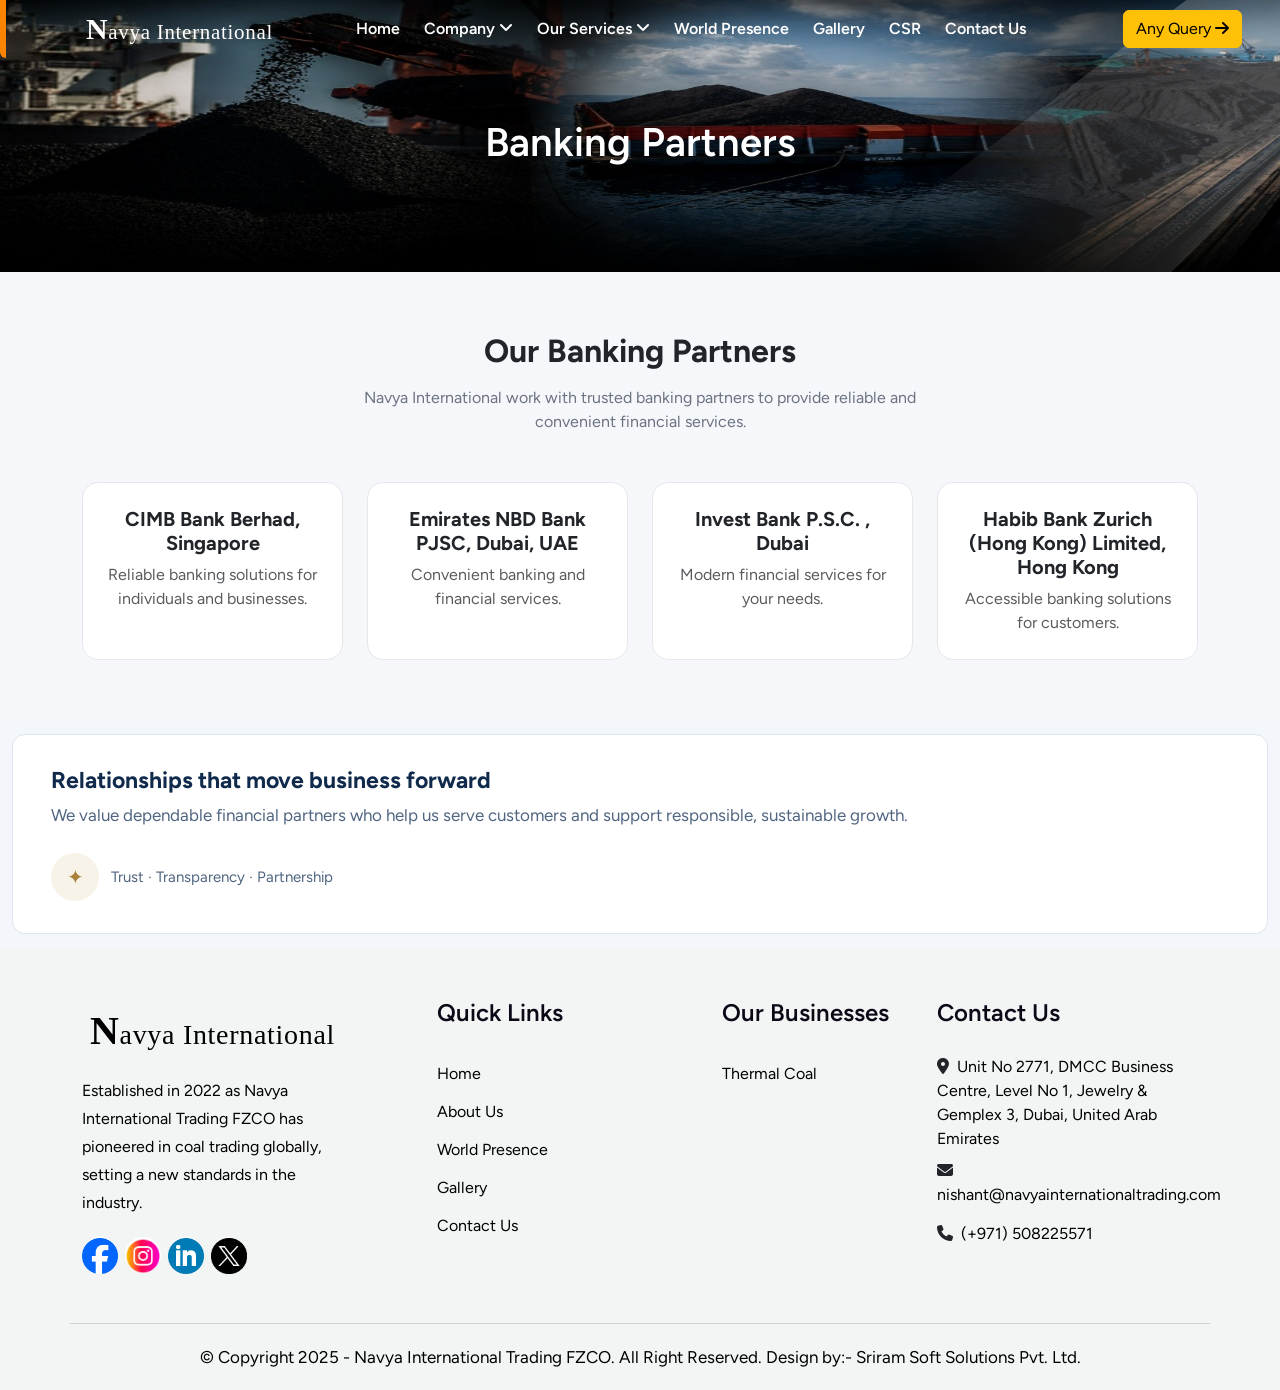
<file: banking-partners.html>
<!DOCTYPE html>
<html lang="en">

<head>
   <meta charset="UTF-8">
   <meta name="viewport" content="width=device-width, initial-scale=1.0">
   <title>Navya International Trading DMCC</title>
   <link rel="stylesheet" href="assets/css/bootstrap.min.css">
   <link rel="stylesheet" href="assets/css/fontawesome.css">
   <link rel="stylesheet" href="assets/css/magnific-popup.css">
   <link rel="stylesheet" href="assets/css/nice-select.css">
   <link rel="stylesheet" href="assets/css/slick-slider.css">
   <link rel="stylesheet" href="assets/css/owl.carousel.min.css">
   <link rel="stylesheet" href="assets/css/aos.css">
   <link rel="stylesheet" href="assets/css/swiper-bundle.min.css">
   <link rel="stylesheet" href="assets/css/mobile-menu.css">
   <link rel="stylesheet" href="assets/css/utility.css">
   <link rel="stylesheet" href="assets/css/main2.css">


   <script src="assets/js/jquery-3-7-1.min.js"></script>
   <style>
    .banking-section {
      padding: 60px 0;
      background: #f5f7fb;
    }

    .bank-card {
      border: 1px solid #e5e7eb;
      border-radius: 16px;
      transition: all 0.3s ease;
      height: 100%;
      overflow: hidden;
    }

    .bank-card:hover {
      transform: translateY(-6px);
      box-shadow: 0 12px 28px rgba(0, 0, 0, 0.10);
    }

    .bank-logo {
      height: 85px;
      width: 100%;
      object-fit: contain;
      padding: 10px;
    }

    .bank-card .card-body {
      padding: 24px;
    }

    .bank-card .btn {
      border-radius: 8px;
    }

    .section-subtitle {
      color: #6b7280;
      max-width: 600px;
      margin: 0 auto;
    }
    .relationship-section {
    background-color: #f3f6fa;
    padding: 14px 12px;
  }

  .relationship-card {
    background: #fff;
    border: 1px solid #dce4ed;
    border-radius: 13px;
    padding: 32px 38px;
  }

  .relationship-title {
    color: #102a4c;
    font-size: 23px;
    font-weight: 700;
    margin-bottom: 6px;
  }

  .relationship-description {
    color: #506581;
    font-size: 17px;
    line-height: 1.65;
    margin-bottom: 24px;
  }

  .relationship-footer {
    display: flex;
    align-items: center;
    gap: 12px;
  }

  .relationship-icon {
    width: 48px;
    height: 48px;
    flex-shrink: 0;
    display: flex;
    align-items: center;
    justify-content: center;
    border-radius: 50%;
    background: #f8f3e8;
    color: #a98138;
    font-size: 20px;
  }

  .relationship-tagline {
    color: #506581;
    font-size: 15px;
    margin: 0;
  }

  @media (max-width: 576px) {
    .relationship-card {
      padding: 24px 20px;
    }

    .relationship-title {
      font-size: 20px;
    }

    .relationship-description {
      font-size: 15px;
    }
   }
  </style>
</head>

<body class="body1">
   <div class="paginacontainer">

      <div class="progress-wrap">
         <svg class="progress-circle svg-content" width="100%" height="100%" viewBox="-1 -1 102 102">
            <path d="M50,1 a49,49 0 0,1 0,98 a49,49 0 0,1 0,-98" />
         </svg>
      </div>

   </div>


   <header>
      <div class="vl-header-area1 header-tranperent1">
         <div class="container-fluid header2-bg">

            <div class="row align-items-center pt-16 sm:pt-0 md:pt-0 pt-0">
               <div class="col-lg-3 col-md-6 col-6">
                  <div class="vl-logo">
                     <a href="index.html" class="header1-logo-block">
                        <h4 class="text-white text-center l-title"><span>N</span>avya International</h4>
                     </a>
                     <a href="index.html" class="header1-logo-white">
                        <h4 class="text-white text-center l-title"><span>N</span>avya International</h4>
                     </a>
                  </div>
               </div>
               <div class="col-lg-7 d-none d-lg-block">
                  <div class="vl-main-menu text-center">
                     <nav class="vl-mobile-menu-active">
                        <ul>
                           <li>
                              <a href="index.html">Home <span></span></a>
                           </li>
                           <li><a>Company <span><i class="fa-solid fa-angle-down d-lg-inline d-none"></i></span></a>
                              <ul class="sub-menu">
                                 <li><a class="text-black" href="about-us.html">About Us</a></li>
                                 <li><a class="text-black" href="key-management-personnel.html">Key Management
                                       Personnel</a></li>
                                 <li><a class="text-black" href="company-performance.html">Company Performance</a>
                                 </li>
                                 <li><a class="text-black" href="operational-highlights.html">Operational
                                       Highlights</a></li>
                                 <li><a class="text-black" href="banking-partners.html">Banking Partners</a>
                                 </li>
                              </ul>
                           </li>
                           <li><a href="#">Our Services <span><i
                                       class="fa-solid fa-angle-down d-lg-inline d-none"></i></span></a>
                              <ul class="sub-menu">
                                 <li><a class="text-black" href="thermal-coal.html">Thermal Coal</a></li>
                              </ul>
                           </li>
                           <li><a href="world-presence.html">World Presence</a></li>
                           <li><a href="gallery.html">Gallery</a></li>
                           <li><a href="csr.html">CSR</a></li>
                           <li><a href="contact.html">Contact Us</a></li>
                        </ul>
                     </nav>
                  </div>
               </div>
               <div class="col-lg-2 col-md-6 col-6">
                  <div class="vl-header1-right d-none d-lg-flex">
                     <div class="vl-search-top">
                        <a href="contact.html"><button class="btn btn-warning">Any Query <i
                                 class="fa-regular fas fa-arrow-right"></i></button></a>
                     </div>

                  </div>
                  <div class="vl-header-action-item d-block d-lg-none">
                     <button type="button" class="vl-offcanvas-toggle">
                        <i class="fa-duotone fa-solid fa-bars-staggered"></i>
                     </button>
                  </div>
               </div>
            </div>
         </div>
      </div>
   </header>


   <div class="vl-offcanvas vl-header-area1">
      <div class="vl-offcanvas-wrapper">
         <div class="vl-offcanvas-header d-flex justify-content-between align-items-center mb-90">
            <div class="vl-offcanvas-logo">
               <!-- <a href="index.html" class="header1-logo-block"><img src="assets/img/agr/nav.svg" alt=""></a>
               <a href="index.html" class="header1-logo-white"><img src="assets/img/agr/nav.svg" alt=""></a> -->
               <a href="index.html" class="header1-logo-block">
                  <h4 class="text-black text-center l-title"><span>N</span>avya International</h4>
               </a>
               <a href="index.html" class="header1-logo-white">
                  <h4 class="text-black text-center l-title"><span>N</span>avya International</h4>
               </a>
            </div>
            <div class="vl-offcanvas-close">
               <button class="vl-offcanvas-close-toggle"><i class="fa-solid fa-xmark"></i></button>
            </div>
         </div>

         <div class="vl-offcanvas-menu d-lg-none mb-40">
            <nav></nav>
         </div>

         <div class="space20"></div>
         <div class="vl-offcanvas-info">
            <h4 class="black1 text-24 mb-30 leading-24 font-semibold">Contact Us</h4>


            <div class="single-contact flex align-items-center mt-6">
               <div class="icon">
               </div>
               <div class="text">
                  <img src="assets/img/icons/footer1-icon2.svg" alt="">
                  <a href="#" class="ml-10 gray2 p-10-0 text-18 leading-18 text _hover1 font-medium">Unit No 2771, DMCC
                     Business Centre, Level No 1, Jewelry & Gemplex 3, Dubai, United Arab Emirates</a>
               </div>
            </div>

            <div class="single-contact flex align-items-center mt-6">
               <div class="icon">
                  <img src="assets/img/icons/footer1-icon3.svg" alt="">
               </div>
               <div class="text">
                  <a href="mailto:nishant@navyainternationaltrading.com"
                     class="ml-10 gray2 inline-block p-10-0 text-18 leading-18 text _hover1 font-medium">nishant@navyainternationaltrading.com</a>
               </div>
            </div>

            <div class="single-contact flex align-items-center mt-6">
               <div class="icon">
                  <img src="assets/img/icons/footer1-icon1.svg" alt="">
               </div>
               <div class="text">
                  <a class="ml-10 gray2 inline-block p-10-0 text-18 leading-18 text _hover1 font-medium">(+971)
                     508225571</a>
               </div>
            </div>
         </div>
         <div class="space20"></div>
         <div class="vl-offcanvas-social">
            <h4 class="black1 text-24 mb-20 mt-20 leading-24 font-semibold">Follow Us</h4>
            <div class="vl-copyright-social2 text-start mt-20">
               <a href="#"><img src="assets/img/agr/facebook.png" alt=""></a>
               <a href="#"><img src="assets/img/agr/instagram.png" alt=""></a>
               <a href="#"><img src="assets/img/agr/linkedin.webp" alt=""></a>
               <a href="#"><img src="assets/img/agr/twitter.png" alt=""></a>
            </div>
         </div>

      </div>
   </div>

   <div class="vl-offcanvas-overlay"></div>
    
   
<div class="inner-hero bg-cover _relative">
         <div class="hero1-single-slider overflow-hidden _relative"
            style="background-image: url(assets/img/page-banner.jpeg);">
            <div class="container">
               <div class="row align-items-center">
                  <div class="col-lg-12">
                     <div class="mt-40 inner-heading _relative z-9 text-center">
                        <h1
                           class="text-40 md:text-40 sm:text-40 leading64 inline-block white1 font-semibold text-anime-style-3">
                           Banking Partners</h1>

                     </div>
                  </div>

               </div>
            </div>

            <div class="main-image-shape">
               <img src="assets/img/shapes/hero1-shape.png" alt="">
            </div>
         </div>
      </div>
<main>
   <section class="banking-section">
  <div class="container">

    <div class="text-center mb-5">
      <h2 class="fw-bold">Our Banking Partners</h2>
      <p class="section-subtitle mt-3">
        Navya International work with trusted banking partners to provide
        reliable and convenient financial services.
      </p>
    </div>

    <div class="row g-4">

      <!-- CIMB Bank Berhad, Singapore -->
      <div class="col-12 col-sm-6 col-lg-3">
        <div class="card bank-card">
          <div class="card-body text-center">
            

            <h5 class="card-title fw-bold">
              CIMB Bank Berhad, Singapore
            </h5>

            <p class="card-text text-muted">
              Reliable banking solutions for individuals
              and businesses.
            </p>

            
          </div>
        </div>
      </div>

      <!-- Emirates NBD Bank PJSC, Dubai, UAE -->
      <div class="col-12 col-sm-6 col-lg-3">
        <div class="card bank-card">
          <div class="card-body text-center">
            

            <h5 class="card-title fw-bold">Emirates NBD Bank PJSC, Dubai, UAE</h5>

            <p class="card-text text-muted">
              Convenient banking and financial services.
            </p>

            
          </div>
        </div>
      </div>

      <!-- Invest Bank P.S.C. , Dubai -->
      <div class="col-12 col-sm-6 col-lg-3">
        <div class="card bank-card">
          <div class="card-body text-center">
           
            <h5 class="card-title fw-bold">Invest Bank P.S.C. , Dubai</h5>

            <p class="card-text text-muted">
              Modern financial services for your needs.
            </p>

           
          </div>
        </div>
      </div>

      <!-- Habib Bank Zurich (Hong Kong) Limited, Hong Kong -->
      <div class="col-12 col-sm-6 col-lg-3">
        <div class="card bank-card">
          <div class="card-body text-center">
           

            <h5 class="card-title fw-bold">Habib Bank Zurich (Hong Kong) Limited, Hong Kong</h5>

            <p class="card-text text-muted">
              Accessible banking solutions for customers.
            </p>

            
          </div>
        </div>
      </div>
      

    </div>
  </div>
</section>
<section class="relationship-section">
  <div class="container-fluid p-0">
    <div class="relationship-card">

      <h2 class="relationship-title">
        Relationships that move business forward
      </h2>

      <p class="relationship-description">
        We value dependable financial partners who help us serve
        customers and support responsible, sustainable growth.
      </p>

      <div class="relationship-footer">
        <div class="relationship-icon">
          &#10022;
        </div>

        <p class="relationship-tagline">
          Trust &middot; Transparency &middot; Partnership
        </p>
      </div>

    </div>
  </div>
</section>
</main>

   <footer class="sec-bg1 vl-footer-area1">
      <div>
         <div class="container">
            <div class="row">
               <div class="col-xl-3 col-lg-3 col-md-6 col-sm-6">
                  <div class="vl-footer-widget mb-50">
                     <div class="vl-footer-logo black-logo">

                        <a href="index.html">
                           <div class="text-white text-center f-title"><span>N</span>avya International</div>
                        </a>
                     </div>
                     <div class="white-logo">

                        <a href="index.html">
                           <div class="text-white text-center f-title"><span>N</span>avya International</div>
                        </a>
                     </div>
                     <div class="vl-footer-text">
                        <p class="gray1 text-16 leading-28 mt-16 font-medium">Established in 2022 as Navya International
                           Trading FZCO has pioneered in coal trading globally, setting a new standards in the industry.
                        </p>
                     </div>
                     <div class="vl-copyright-social text-start mt-20">
                        <a href="#"><img src="assets/img/agr/facebook.png" alt=""></a>
                        <a href="#"><img src="assets/img/agr/instagram.png" alt=""></a>
                        <a href="#"><img src="assets/img/agr/linkedin.webp" alt=""></a>
                        <a href="#"><img src="assets/img/agr/twitter.png" alt=""></a>
                     </div>
                  </div>
               </div>
               <div class="col-lg-3 col-md-6 col-sm-6">
                  <div class="vl-footer-widget mb-50 ml-70 md:ml-0 sm:ml-0">
                     <h4 class="black1 text-24 mb-30 leading-24 mb-10 font-semibold">Quick Links</h4>
                     <div class="vl-footer-list">
                        <ul>
                           <li><a href="index.html"
                                 class="gray2 inline-block p-10-0 text-16 leading-18 text _hover1 font-medium">Home</a>
                           </li>
                           <li><a href="about-us.html"
                                 class="gray2 inline-block p-10-0 text-16 leading-18 text _hover1 font-medium">About
                                 Us</a></li>
                           <li><a href="world-presence.html"
                                 class="gray2 inline-block p-10-0 text-16 leading-18 text _hover1 font-medium">World
                                 Presence</a></li>
                           <li><a href="gallery.html"
                                 class="gray2 inline-block p-10-0 text-16 leading-18 text _hover1 font-medium">Gallery</a>
                           </li>
                           <li><a href="contact.html"
                                 class="gray2 p-10-0 inline-block text-16 leading-18 text _hover1 font-medium">Contact
                                 Us</a></li>
                        </ul>
                     </div>
                  </div>
               </div>

               <div class="col-lg-3 col-md-6 col-sm-6">
                  <div class="vl-footer-widget mb-50 ml-70 md:ml-0 sm:ml-0">
                     <h4 class="black1 text-24 mb-30 leading-24 mb-10 font-semibold">Our Businesses</h4>
                     <div class="vl-footer-list">
                        <ul>
                           <li><a href="thermal-coal.html"
                                 class="gray2 inline-block p-10-0 text-16 leading-18 text _hover1 font-medium">Thermal
                                 Coal</a></li>
                           <!-- <li><a href="agro-business.html"
                                 class="gray2 inline-block p-10-0 text-16 leading-18 text _hover1 font-medium">Agro
                                 Business</a></li>
                           <li><a href="steel-businesses.html"
                                 class="gray2 inline-block p-10-0 text-16 leading-18 text _hover1 font-medium">Steel
                                 Business</a></li> -->
                        </ul>
                     </div>
                  </div>
               </div>

               <div class="col-lg-3 col-md-6 col-sm-6">
                  <div class="vl-footer-widget mb-50">
                     <h4 class="black1 text-24 mb-30 leading-24 mb-8 font-semibold">Contact Us</h4>
                     <div class="vl-footer-contact">


                        <div class="single-contact flex align-items-center mt-6">

                           <div class="text">
                              <i class="fas fas far fas fa-map-marker-alt"></i>&nbsp;
                              <a href="#" class="gray2 p-10-0 text-16 leading-18 text _hover1 font-medium">Unit No 2771,
                                 DMCC Business Centre, Level No 1, Jewelry & Gemplex 3, Dubai, United Arab Emirates</a>
                           </div>
                        </div>

                        <div class="single-contact flex align-items-center mt-6">

                           <div class="text">
                              <i class="fas fas far fa-envelope"></i>
                              <a href="mailto:nishant@navyainternationaltrading.com"
                                 class="gray2 p-10-0 text-16 leading-18 text _hover1 font-medium">nishant@navyainternationaltrading.com</a>
                           </div>
                        </div>

                        <div class="single-contact flex align-items-center mt-6">

                           <div class="text">
                              <i class="fas fas fa-phone"></i>&nbsp;
                              <a href="#"
                                 class="gray2 inline-block p-10-0 text-16 leading-18 text _hover1 font-medium">(+971)
                                 508225571</a>
                           </div>
                        </div>

                     </div>
                  </div>
               </div>

            </div>
         </div>
      </div>



      <div class="container">
         <div class="row vl-copyright1 _dv-top">
            <div class="col-xl-12 m-auto text-center">
               <p class="text-black text-17 leading-18 font-medium p-24-0">© Copyright 2025 - <a href="index.html"
                     class="text-black">Navya International Trading FZCO</a>. All Right
                  Reserved. Design by:- <a href="https://www.sriramsoft.com/" target="_blank" class="text-black">Sriram
                     Soft Solutions Pvt. Ltd.</a></p>
            </div>
         </div>
      </div>


   </footer>

   <script src="assets/js/bootstrap.min.js"></script>
   <script src="assets/js/fontawesome.js"></script>
   <script src="assets/js/mobile-menu.js"></script>
   <script src="assets/js/jquery.magnific-popup.js"></script>
   <script src="assets/js/owl.carousel.min.js"></script>
   <script src="assets/js/jquery.countup.js"></script>
   <script src="assets/js/slick-slider.js"></script>
   <script src="assets/js/circle-progress.js"></script>
   <script src="assets/js/jquery.nice-select.js"></script>
   <script src="assets/js/gsap.min.js"></script>
   <script src="assets/js/ScrollTrigger.min.js"></script>
   <script src="assets/js/swiper-bundle.js"></script>
   <script src="assets/js/Splitetext.js"></script>
   <script src="assets/js/text-animation.js"></script>
   <script src="assets/js/aos.js"></script>
   <script src="assets/js/SmoothScroll.js"></script>
   <script src="assets/js/jaquery-ripples.js"></script>
   <script src="assets/js/jquery.lineProgressbar.js"></script>
   <script src="assets/js/animation.js"></script>
   <script src="assets/js/main.js"></script>

</body>

</html>
</file>
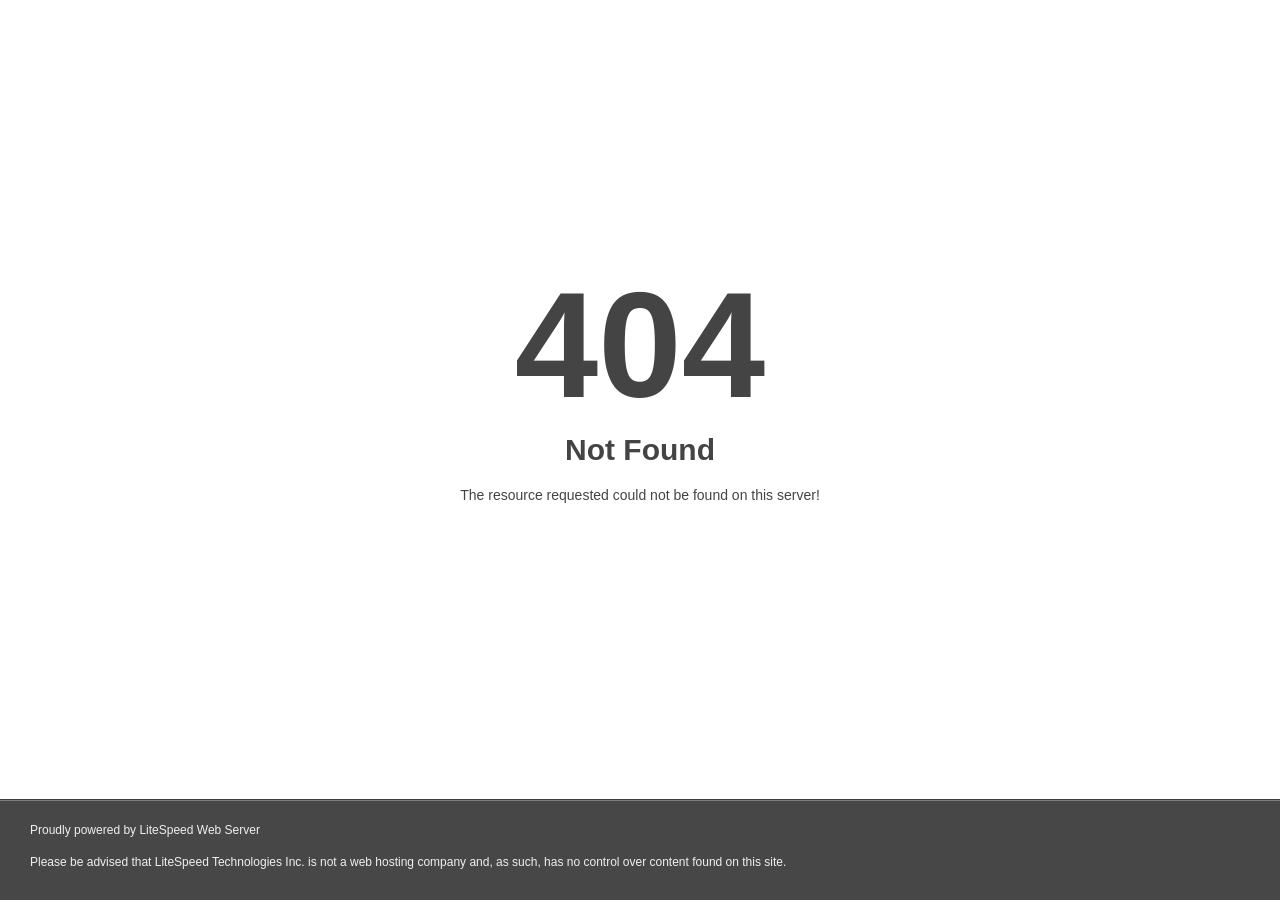
<file: assets/css/owl.video.play.html>
<!DOCTYPE html>
<html style="height:100%">
<head>
<meta name="viewport" content="width=device-width, initial-scale=1, shrink-to-fit=no" />
<title> 404 Not Found
</title><style>@media (prefers-color-scheme:dark){body{background-color:#000!important}}</style></head>
<body style="color: #444; margin:0;font: normal 14px/20px Arial, Helvetica, sans-serif; height:100%; background-color: #fff;">
<div style="height:auto; min-height:100%; ">     <div style="text-align: center; width:800px; margin-left: -400px; position:absolute; top: 30%; left:50%;">
        <h1 style="margin:0; font-size:150px; line-height:150px; font-weight:bold;">404</h1>
<h2 style="margin-top:20px;font-size: 30px;">Not Found
</h2>
<p>The resource requested could not be found on this server!</p>
</div></div><div style="color:#f0f0f0; font-size:12px;margin:auto;padding:0px 30px 0px 30px;position:relative;clear:both;height:100px;margin-top:-101px;background-color:#474747;border-top: 1px solid rgba(0,0,0,0.15);box-shadow: 0 1px 0 rgba(255, 255, 255, 0.3) inset;">
<br>Proudly powered by LiteSpeed Web Server<p>Please be advised that LiteSpeed Technologies Inc. is not a web hosting company and, as such, has no control over content found on this site.</p></div></body></html>
</file>
<file: assets/css/nice-select.css>
.nice-select {
  -webkit-tap-highlight-color: transparent;
  background-color: #fff;
  border-radius: 5px;
  border: solid 1px #e8e8e8;
  box-sizing: border-box;
  clear: both;
  cursor: pointer;
  display: block;
  float: left;
  font-family: inherit;
  font-size: 14px;
  font-weight: normal;
  height: 42px;
  line-height: 40px;
  outline: none;
  padding-left: 18px;
  padding-right: 30px;
  position: relative;
  text-align: left !important;
  -webkit-transition: all 0.2s ease-in-out;
  transition: all 0.2s ease-in-out;
  -webkit-user-select: none;
     -moz-user-select: none;
      -ms-user-select: none;
          user-select: none;
  white-space: nowrap;
  width: auto; }
  .nice-select:hover {
    border-color: #dbdbdb; }
  .nice-select:active, .nice-select.open, .nice-select:focus {
    border-color: #999; }
  .nice-select:after {
    border-bottom: 2px solid #999;
    border-right: 2px solid #999;
    content: '';
    display: block;
    height: 5px;
    margin-top: -4px;
    pointer-events: none;
    position: absolute;
    right: 12px;
    top: 50%;
    -webkit-transform-origin: 66% 66%;
        -ms-transform-origin: 66% 66%;
            transform-origin: 66% 66%;
    -webkit-transform: rotate(45deg);
        -ms-transform: rotate(45deg);
            transform: rotate(45deg);
    -webkit-transition: all 0.15s ease-in-out;
    transition: all 0.15s ease-in-out;
    width: 5px; }
  .nice-select.open:after {
    -webkit-transform: rotate(-135deg);
        -ms-transform: rotate(-135deg);
            transform: rotate(-135deg); }
  .nice-select.open .list {
    opacity: 1;
    pointer-events: auto;
    -webkit-transform: scale(1) translateY(0);
        -ms-transform: scale(1) translateY(0);
            transform: scale(1) translateY(0); }
  .nice-select.disabled {
    border-color: #ededed;
    color: #999;
    pointer-events: none; }
    .nice-select.disabled:after {
      border-color: #cccccc; }
  .nice-select.wide {
    width: 100%; }
    .nice-select.wide .list {
      left: 0 !important;
      right: 0 !important; }
  .nice-select.right {
    float: right; }
    .nice-select.right .list {
      left: auto;
      right: 0; }
  .nice-select.small {
    font-size: 12px;
    height: 36px;
    line-height: 34px; }
    .nice-select.small:after {
      height: 4px;
      width: 4px; }
    .nice-select.small .option {
      line-height: 34px;
      min-height: 34px; }
  .nice-select .list {
    background-color: #fff;
    border-radius: 5px;
    box-shadow: 0 0 0 1px rgba(68, 68, 68, 0.11);
    box-sizing: border-box;
    margin-top: 4px;
    opacity: 0;
    overflow: hidden;
    padding: 0;
    pointer-events: none;
    position: absolute;
    top: 100%;
    left: 0;
    -webkit-transform-origin: 50% 0;
        -ms-transform-origin: 50% 0;
            transform-origin: 50% 0;
    -webkit-transform: scale(0.75) translateY(-21px);
        -ms-transform: scale(0.75) translateY(-21px);
            transform: scale(0.75) translateY(-21px);
    -webkit-transition: all 0.2s cubic-bezier(0.5, 0, 0, 1.25), opacity 0.15s ease-out;
    transition: all 0.2s cubic-bezier(0.5, 0, 0, 1.25), opacity 0.15s ease-out;
    z-index: 9; }
    .nice-select .list:hover .option:not(:hover) {
      background-color: transparent !important; }
  .nice-select .option {
    cursor: pointer;
    font-weight: 400;
    line-height: 40px;
    list-style: none;
    min-height: 40px;
    outline: none;
    padding-left: 18px;
    padding-right: 29px;
    text-align: left;
    -webkit-transition: all 0.2s;
    transition: all 0.2s; }
    .nice-select .option.selected {
      font-weight: bold; }
    .nice-select .option.disabled {
      background-color: transparent;
      color: #999;
      cursor: default; }

.no-csspointerevents .nice-select .list {
  display: none; }

.no-csspointerevents .nice-select.open .list {
  display: block; }
</file>
<file: assets/css/mobile-menu.css>
/*

Plugin Name: Multi Drop Down Mobile menu
version: 1.0


*/

/*Base css*/

@media screen and (max-width:769px) {
    *{
        margin: 0;
        padding: 0;
    }
    body{
        font-size: 16px;
        font-family: 'arial', sans-serif;
    }
    
    a, a:hover{
        outline: none;
        text-decoration: none;
    }
    
    ul, li{
        list-style: none;
    }
    
    
    
    /*Menu Css*/
    
    .mobile-logo a{
        font-size: 20px;
        font-weight: 700;
        color: #000;
        text-decoration: none;
    }


    .mobile-logo-unick {
        margin-top: -30px;
        margin-bottom: 10px;
    }
    
    .mobile-header {
        position: fixed;
        top: 0;
        left: 0;
        width: 100%;
        padding: 17px 0;
        z-index: 999;
        background: #fff;
    }

    .mobile-header.mobile-header2 {
        position: fixed;
        top: 0;
        left: 0;
        width: 100%;
        padding: 17px 0;
        z-index: 999;
        background: #0D131D !important;
    }

    .mobile-header.mobile-header2 .mobile-nav-icon {
        color: #fff;
    }

    .mobile-header.mobile-header-main {
        position: fixed;
        top: 0;
        left: 0;
        width: 100%;
        padding: 17px 0;
        z-index: 999;
        background: #fff;
    }
    
    .mobile-header-elements {
        display: flex;
        align-items: center;
        justify-content: space-between;
    }
    .mobile-header-elements .mobile-logo {
        width: 160px;
    }
    
    .mobile-nav-icon {
        font-size: 23px; 
        border: 1px solid;
        width: 40px;
        height: 40px;
        display: flex;
        align-items: center;
        justify-content: center;
        border-radius: 4px;
        color: #000;
    }
    
    .mobile-nav-icon {
        font-size: 23px;
        border: 1px solid;
        width: 40px;
        height: 40px;
        display: flex;
        align-items: center;
        justify-content: center;
        border-radius: 4px;
        color: #000000;
    }
    
    .mobile-sidebar {
        position: fixed;
        height: 100%;
        width: 100%;
        background:#fff;
        z-index: 9999;
        padding: 40px 30px;
        left: -100%;
        top: 0;
        visibility: hidden;
        opacity: 0;
        transition: all .3s;
    }
    .mobile-sidebar .logo-m {
        width: 140px;
    }

    .mobile-sidebar.mobile-sidebar2 {
        position: fixed;
        height: 100%;
        width: 100%;
        background:#001936 !important;
        z-index: 9999;
        padding: 40px 30px;
        left: -100%;
        top: 0;
        visibility: hidden;
        opacity: 0;
        transition: all .3s;
    }

    .mobile-sidebar.mobile-sidebar2 .mobile-nav li a {
        color: #fff;
    }

    .mobile-sidebar.mobile-sidebar2 .menu-close {
        position: absolute;
        right: 20px;
        top: 20px;
        font-size: 25px;
        color: #fff;
        cursor: pointer;
    }

    .mobile-sidebar.mobile-sidebar2 span.submenu-button:before {
        height: 2px;
        width: 20px;
        right: 0px;
        top: 22px;
        background: #fff;
    }

    .mobile-sidebar.mobile-sidebar2 span.submenu-button:after, span.submenu-button:before {
        position: absolute;
        content: "";
        height: 20px;
        width: 2px;
        background: #fff;
        top: 12px;
        right: 9px;
        transition: all .3s;
    }

    .mobile-sidebar.mobile-sidebar2 .contact-box .pera a {
        display: inline-block;
        color: var(--Home-Page-3-Color-Text-Color, #ffffffc7);
        font-size: 18px;
        font-style: normal;
        font-weight: 700;
        line-height: 28px;
        letter-spacing: 0.18px;
        margin-bottom: 16px;
    }

    .mobile-sidebar.mobile-sidebar2 .single-footer-items h3 {
        color: var(--Home-Page-3-Color-Text-Color, #ffffff);
        font-size: 24px;
        font-style: normal;
        font-weight: 700;
        line-height: 24px;
        text-transform: capitalize;
        margin-bottom: 16px;
        margin-top: 20px;
    }

    .mobile-sidebar.mobile-sidebar2 .contact-infos h3 {
        color: var(--Home-Page-3-Color-Text-Color, #ffffff);
        font-size: 24px;
        font-style: normal;
        font-weight: 700;
        line-height: 24px;
        text-transform: capitalize;
        margin-bottom: 16px;
        margin-top: 20px;
    }
    .mobile-sidebar.mobile-sidebar2 .contact-infos ul li a {
        height: 40px;
        width: 40px;
        background-color: #3a96a51c;
        border-radius: 50%;
        text-align: center;
        line-height: 0;
    }

    .mobile-sidebar.mobile-sidebar2 .mobile-button a {
        width: 100%;
        margin: 24px 0px;
    }

    

    .mobile-sidebar .logo-m {
        margin-top: -45px;
        margin-bottom: 20px;
    }
    
    .mobile-sidebar .contact-icon{
        background: #fff;
    }
    
    
    .mobile-sidebar.mobile-menu-active {
        left: 0;
        visibility: visible;
        opacity: 1;
        transition: all .3s;
        padding-top: 55px;
        max-height: 100%;
        overflow-y: scroll;
    }
    
    .menu-close {
        position: absolute;
        right: 20px;
        top: 20px;
        font-size: 25px;
        color: #000;
        cursor: pointer;
    }
    
    .mobile-nav li a {
        font-size: 18px;
        line-height: 24px;
        color: #000;
        padding: 10px 0;
        display: block;
        font-weight: 500;
    }
    
    
    ul.mobile-nav-list {
        margin-top: 30px;
    }
    
    
    li.has-children {
        position: relative;
        z-index: 2;
    }
    
    span.mobile-nav-menu-icon {
        position: absolute;
        right: 0;
        top: 0;
        height: 50px;
        width: 50px;
        text-align: center;
        line-height: 50px;
        color: #fff;
    }
    
    ul.mobile-menu-sub {
        display: none;
        position: relative;
        left: 0;
        padding-left: 10px;
        transition: all .3s;
    }
    
    ul.mobile-menu-sub.sub-menu-active{
        display: block;
        position: relative;
        transition: all .3s;
    }
    
    
    
    .mobile-nav li {
        position: relative;
        z-index: 2;
    }
    
    span.submenu-button {
        position: absolute;
        width: 100%;
        height: 44px;
        top: 0;
        left: 0;
        z-index: 3;
        transition: all .3s;
    }
    
    span.submenu-button:after, span.submenu-button:before {
        position: absolute;
        content: "";
        height: 20px;
        width: 2px;
        background: #000;
        top: 12px;
        right: 9px;
        transition: all .3s;
    }
    
    span.submenu-button:before {
        height: 2px;
        width: 20px;
        right: 0px;
        top: 22px;
    }
    
    span.submenu-button.submenu-opened:after {
        visibility: hidden;
        opacity: 0;
    }
    
    .sub-menu{
        display: none;
        padding-left: 15px;
    }
    
    
    span.multi-drop-icon {
        position: absolute;
        right: 10px;
        width: 20px;
        height: 100%;
        top: 0;
        text-align: center;
        display: flex;
        align-items: center;
        justify-content: flex-end;
    }
    
    
    ul.mobile-nav-list {
        max-height: 500px;
        overflow-y: scroll;
    }

    .single-footer.single-footer-menu.single-footer4 h3 {
        margin-bottom: 0;
    }

    .social.social4-menu.social4 {
        margin-top: 0;
    }

    a.mobile-menu-button.hash-nav {
        /* background: blue; */
        padding: 15px;
        border-radius: 5px;
        margin-top: 20px;
        border: 1px solid;
        text-align: center;
        margin-bottom: 20px;
    }

    .mobile-button a {
            width: 100%;
            text-align: center;
            margin-top: 20px;
    }

}

.mobile-menu-a a {
    color: #fff;
    font-size: 16px;
    line-height: 16px;
}

.mobile-menu-icon-box {
    display: flex;
    align-items: start;
    padding: 5px 0;
}

.mobile-menu-icon {
    padding-right: 8px;
}

.mobile-menu-social h3 {
    font-size: 20px;
    line-height: 24px;
    font-weight: 600;
    color: #fff;
    padding: 20px 0;
}


.mobile-sidebar .mobile-button .theme-btn1 {
    width: 100%;
    margin: 20px 0px;
    padding: 18px;
}

.mobile-sidebar .contact-box {
    display: flex;
    align-items: center;
    padding-top: 16px;
}

.mobile-sidebar .contact-box .icon {
    margin-right: 5px;
    transform: translateY(-7px);
}

.mobile-sidebar .contact-box .pera a {
    color: var(--SEO-Marketing-Text-Color, #0B0314);
    font-size: 16px;
    font-style: normal;
    font-weight: 400;
    line-height: 16px; /* 100% */
    display: inline-block;
    margin-bottom: 16px;
}

.mobile-sidebar .single-footer-items h3 {
    color: var(--Home-Page-3-Color-Text-Color, #070811);
    font-size: 24px;
    font-style: normal;
    font-weight: 700;
    line-height: 24px; /* 100% */
    text-transform: capitalize;
    margin-bottom: 16px;
    margin-top: 20px;
} 

.mobile-sidebar .contact-infos h3 {
    color: var(--Home-Page-3-Color-Text-Color, #070811);
    font-size: 24px;
    font-style: normal;
    font-weight: 700;
    line-height: 24px; /* 100% */
    text-transform: capitalize;
    margin-bottom: 16px;
    margin-top: 20px;
} 

.mobile-sidebar .contact-infos ul li {
    display: inline-block;
    margin: 5px 3px;
}

.mobile-sidebar .contact-infos ul li a {
    height: 40px;
    width: 40px;
    background-color: #4b43dd2a;
    border-radius: 50%;
    text-align: center;
    line-height: 0;
}
</file>
<file: assets/css/utility.css>
.vl-overlay {
     position: absolute;
     top: 0;
     left: 0;
     width: 100%;
     height: 100%
 }
 
 .vl-star-rating {
     padding: 0;
     margin: 0;
     list-style: none
 }
 
 .vl-star-rating li {
     display: inline-flex;
     font-size: 1em;
     line-height: 1.5em;
     color: #fc0;
     letter-spacing: .1em;
     margin: 0
 }
 
 .vl-star-rating-shaped {
     padding: 8px 13px;
     border-radius: 5px;
     font-size: 14px;
     line-height: 1
 }
 
 .vl-star-rating-fill {
     position: relative
 }
 
 .vl-star-rating-fill:before {
     content: "";
     display: inline-block;
     width: 100%;
     height: 100%;
     position: absolute;
     top: 0;
     left: 0;
     background-color: var(--vl-color-primary);
     border-radius: inherit;
     opacity: .2
 }
 
 .vl-star-rating-fill li {
     position: relative;
     z-index: 1
 }
 
 .vl-star-rating-outline {
     border: 1px solid rgba(0,0,0,.045)
 }
 
 .reset-ul {
     padding: 0;
     margin: 0;
     list-style: none
 }
 
 .pos-static,.static {
     position: static
 }
 
 .absolute,.pos-abs {
     position: absolute
 }
 
 .fixed,.pos-fix {
     position: fixed
 }
 
 .pos-rel,.relative {
     position: relative
 }
 
 .sticky {
     -webkit-position: sticky;
     position: sticky
 }
 
 .absolute-center {
     position: absolute;
     top: 50%;
     inset-inline-start: 50%;
     transform: translate(-50%,-50%)
 }
 
 .top-0 {
     top: 0
 }
 
 .top-5 {
     top: 5px
 }
 
 .top-10 {
     top: 10px
 }
 
 .top-15 {
     top: 15px
 }
 
 .top-20 {
     top: 20px
 }
 
 .top-25 {
     top: 25px
 }
 
 .top-30 {
     top: 30px
 }
 
 .top-35 {
     top: 35px
 }
 
 .top-40 {
     top: 40px
 }
 
 .top-45 {
     top: 45px
 }
 
 .top-50 {
     top: 50px
 }
 
 .top-55 {
     top: 55px
 }
 
 .top-60 {
     top: 60px
 }
 
 .top-65 {
     top: 65px
 }
 
 .top-70 {
     top: 70px
 }
 
 .top-75 {
     top: 75px
 }
 
 .top-80 {
     top: 80px
 }
 
 .top-85 {
     top: 85px
 }
 
 .top-90 {
     top: 90px
 }
 
 .top-95 {
     top: 95px
 }
 
 .top-100 {
     top: 100px
 }
 
 .top-110 {
     top: 110px
 }
 
 .top-130 {
     top: 130px
 }
 
 .top-145 {
     top: 145px
 }
 
 .top-155 {
     top: 155px
 }
 
 .top-170 {
     top: 170px
 }
 
 .top-180 {
     top: 180px
 }
 
 .top-210 {
     top: 210px
 }
 
 .top-230 {
     top: 230px
 }
 
 .right-0 {
     right: 0
 }
 
 .right-5 {
     right: 5px
 }
 
 .right-10 {
     right: 10px
 }
 
 .right-15 {
     right: 15px
 }
 
 .right-20 {
     right: 20px
 }
 
 .right-25 {
     right: 25px
 }
 
 .right-30 {
     right: 30px
 }
 
 .right-35 {
     right: 35px
 }
 
 .right-40 {
     right: 40px
 }
 
 .right-45 {
     right: 45px
 }
 
 .right-50 {
     right: 50px
 }
 
 .right-55 {
     right: 55px
 }
 
 .right-60 {
     right: 60px
 }
 
 .right-65 {
     right: 65px
 }
 
 .right-70 {
     right: 70px
 }
 
 .right-75 {
     right: 75px
 }
 
 .right-80 {
     right: 80px
 }
 
 .right-85 {
     right: 85px
 }
 
 .right-90 {
     right: 90px
 }
 
 .right-95 {
     right: 95px
 }
 
 .right-100 {
     right: 100px
 }
 
 .right-120 {
     right: 120px
 }
 
 .bottom-0 {
     bottom: 0
 }
 
 .bottom-5 {
     bottom: 5px
 }
 
 .bottom-10 {
     bottom: 10px
 }
 
 .bottom-15 {
     bottom: 15px
 }
 
 .bottom-20 {
     bottom: 20px
 }
 
 .bottom-25 {
     bottom: 25px
 }
 
 .bottom-30 {
     bottom: 30px
 }
 
 .bottom-35 {
     bottom: 35px
 }
 
 .bottom-40 {
     bottom: 40px
 }
 
 .bottom-45 {
     bottom: 45px
 }
 
 .bottom-50 {
     bottom: 50px
 }
 
 .bottom-55 {
     bottom: 55px
 }
 
 .bottom-60 {
     bottom: 60px
 }
 
 .bottom-65 {
     bottom: 65px
 }
 
 .bottom-70 {
     bottom: 70px
 }
 
 .bottom-75 {
     bottom: 75px
 }
 
 .bottom-80 {
     bottom: 80px
 }
 
 .bottom-85 {
     bottom: 85px
 }
 
 .bottom-90 {
     bottom: 90px
 }
 
 .bottom-95 {
     bottom: 95px
 }
 
 .bottom-100 {
     bottom: 100px
 }

 .bottom-150 {
    bottom: 150px !important
}
 
 .bottom-250 {
     bottom: 250px
 }
 
 .bottom-400 {
     bottom: 400px
 }
 
 .left-0 {
     left: 0
 }
 
 .left-5 {
     left: 5px
 }
 
 .left-10 {
     left: 10px
 }
 
 .left-15 {
     left: 15px
 }
 
 .left-20 {
     left: 20px
 }
 
 .left-25 {
     left: 25px
 }
 
 .left-30 {
     left: 30px
 }
 
 .left-35 {
     left: 35px
 }
 
 .left-40 {
     left: 40px
 }
 
 .left-45 {
     left: 45px
 }
 
 .left-50 {
     left: 50px
 }
 
 .left-55 {
     left: 55px
 }
 
 .left-60 {
     left: 60px
 }
 
 .left-65 {
     left: 65px
 }
 
 .left-70 {
     left: 70px
 }
 
 .left-75 {
     left: 75px
 }
 
 .left-80 {
     left: 80px
 }
 
 .left-85 {
     left: 85px
 }
 
 .left-90 {
     left: 90px
 }
 
 .left-95 {
     left: 95px
 }
 
 .left-100 {
     left: 100px
 }
 
 .left-auto {
     left: auto
 }
 
 .-top-1 {
     top: -1px
 }
 
 .-top-5 {
     top: -5px
 }
 
 .-top-10 {
     top: -10px
 }
 
 .-top-15 {
     top: -15px
 }
 
 .-top-20 {
     top: -20px
 }
 
 .-top-25 {
     top: -25px
 }
 
 .-top-30 {
     top: -30px
 }
 
 .-top-35 {
     top: -35px
 }
 
 .-top-40 {
     top: -40px
 }
 
 .-top-45 {
     top: -45px
 }
 
 .-top-50 {
     top: -50px
 }
 
 .-top-55 {
     top: -55px
 }
 
 .-top-60 {
     top: -60px
 }
 
 .-top-65 {
     top: -65px
 }
 
 .-top-70 {
     top: -70px
 }
 
 .-top-75 {
     top: -75px
 }
 
 .-top-80 {
     top: -80px
 }
 
 .-top-85 {
     top: -85px
 }
 
 .-top-90 {
     top: -90px
 }
 
 .-top-95 {
     top: -95px
 }
 
 .-top-100 {
     top: -100px
 }
 
 .-top-110 {
     top: -110px
 }
 
 .-top-120 {
     top: -120px
 }
 
 .-top-170 {
     top: -170px
 }
 
 .-top-215 {
     top: -215px
 }
 
 .-top-290 {
     top: -290px
 }
 
 .-top-330 {
     top: -330px
 }
 
 .-right-5 {
     right: -5px
 }
 
 .-right-10 {
     right: -10px
 }
 
 .-right-15 {
     right: -15px
 }
 
 .-right-20 {
     right: -20px
 }
 
 .-right-25 {
     right: -25px
 }
 
 .-right-30 {
     right: -30px
 }
 
 .-right-35 {
     right: -35px
 }
 
 .-right-40 {
     right: -40px
 }
 
 .-right-45 {
     right: -45px
 }
 
 .-right-50 {
     right: -50px
 }
 
 .-right-55 {
     right: -55px
 }
 
 .-right-60 {
     right: -60px
 }
 
 .-right-65 {
     right: -65px
 }
 
 .-right-70 {
     right: -70px
 }
 
 .-right-75 {
     right: -75px
 }
 
 .-right-80 {
     right: -80px
 }
 
 .-right-85 {
     right: -85px
 }
 
 .-right-90 {
     right: -90px
 }
 
 .-right-95 {
     right: -95px
 }
 
 .-right-100 {
     right: -100px
 }
 
 .-bottom-5 {
     bottom: -5px
 }
 
 .-bottom-10 {
     bottom: -10px
 }
 
 .-bottom-15 {
     bottom: -15px
 }
 
 .-bottom-20 {
     bottom: -20px
 }
 
 .-bottom-25 {
     bottom: -25px
 }
 
 .-bottom-30 {
     bottom: -30px
 }
 
 .-bottom-35 {
     bottom: -35px
 }
 
 .-bottom-40 {
     bottom: -40px
 }
 
 .-bottom-45 {
     bottom: -45px
 }
 
 .-bottom-50 {
     bottom: -50px
 }
 
 .-bottom-55 {
     bottom: -55px
 }
 
 .-bottom-60 {
     bottom: -60px
 }
 
 .-bottom-65 {
     bottom: -65px
 }
 
 .-bottom-70 {
     bottom: -70px
 }
 
 .-bottom-75 {
     bottom: -75px
 }
 
 .-bottom-80 {
     bottom: -80px
 }
 
 .-bottom-85 {
     bottom: -85px
 }
 
 .-bottom-90 {
     bottom: -90px
 }
 
 .-bottom-95 {
     bottom: -95px
 }
 
 .-bottom-100 {
     bottom: -100px
 }
 
 .-bottom-230 {
     bottom: -230px
 }
 
 .-bottom-0\/1em {
     bottom: -.1em
 }
 
 .-bottom-0\/2em {
     bottom: -.2em
 }
 
 .-left-5 {
     left: -5px
 }
 
 .-left-10 {
     left: -10px
 }
 
 .-left-15 {
     left: -15px
 }
 
 .-left-20 {
     left: -20px
 }
 
 .-left-25 {
     left: -25px
 }
 
 .-left-30 {
     left: -30px
 }
 
 .-left-35 {
     left: -35px
 }
 
 .-left-40 {
     left: -40px
 }
 
 .-left-45 {
     left: -45px
 }
 
 .-left-50 {
     left: -50px
 }
 
 .-left-55 {
     left: -55px
 }
 
 .-left-60 {
     left: -60px
 }
 
 .-left-65 {
     left: -65px
 }
 
 .-left-70 {
     left: -70px
 }
 
 .-left-75 {
     left: -75px
 }
 
 .-left-80 {
     left: -80px
 }
 
 .-left-85 {
     left: -85px
 }
 
 .-left-90 {
     left: -90px
 }
 
 .-left-95 {
     left: -95px
 }
 
 .-left-100 {
     left: -100px
 }
 
 .top-5percent {
     top: 5%
 }
 
 .top-10percent {
     top: 10%
 }
 
 .top-15percent {
     top: 15%
 }
 
 .top-20percent {
     top: 20%
 }
 
 .top-25percent {
     top: 25%
 }
 
 .top-30percent {
     top: 30%
 }
 
 .top-35percent {
     top: 35%
 }
 
 .top-40percent {
     top: 40%
 }
 
 .top-45percent {
     top: 45%
 }
 
 .top-50percent {
     top: 50%
 }
 
 .top-55percent {
     top: 55%
 }
 
 .top-60percent {
     top: 60%
 }
 
 .top-65percent {
     top: 65%
 }
 
 .top-70percent {
     top: 70%
 }
 
 .top-75percent {
     top: 75%
 }
 
 .top-80percent {
     top: 80%
 }
 
 .top-85percent {
     top: 85%
 }
 
 .top-90percent {
     top: 90%
 }
 
 .top-95percent {
     top: 95%
 }
 
 .top-100percent {
     top: 100%
 }
 
 .right-5percent {
     right: 5%
 }
 
 .right-10percent {
     right: 10%
 }
 
 .right-15percent {
     right: 15%
 }
 
 .right-20percent {
     right: 20%
 }
 
 .right-25percent {
     right: 25%
 }
 
 .right-30percent {
     right: 30%
 }
 
 .right-35percent {
     right: 35%
 }
 
 .right-40percent {
     right: 40%
 }
 
 .right-45percent {
     right: 45%
 }
 
 .right-50percent {
     right: 50%
 }
 
 .right-55percent {
     right: 55%
 }
 
 .right-60percent {
     right: 60%
 }
 
 .right-65percent {
     right: 65%
 }
 
 .right-70percent {
     right: 70%
 }
 
 .right-75percent {
     right: 75%
 }
 
 .right-80percent {
     right: 80%
 }
 
 .right-85percent {
     right: 85%
 }
 
 .right-90percent {
     right: 90%
 }
 
 .right-95percent {
     right: 95%
 }
 
 .right-100percent {
     right: 100%
 }
 
 .bottom-5percent {
     bottom: 5%
 }
 
 .bottom-10percent {
     bottom: 10%
 }
 
 .bottom-15percent {
     bottom: 15%
 }
 
 .bottom-20percent {
     bottom: 20%
 }
 
 .bottom-25percent {
     bottom: 25%
 }
 
 .bottom-30percent {
     bottom: 30%
 }
 
 .bottom-35percent {
     bottom: 35%
 }
 
 .bottom-40percent {
     bottom: 40%
 }
 
 .bottom-45percent {
     bottom: 45%
 }
 
 .bottom-50percent {
     bottom: 50%
 }
 
 .bottom-55percent {
     bottom: 55%
 }
 
 .bottom-60percent {
     bottom: 60%
 }
 
 .bottom-65percent {
     bottom: 65%
 }
 
 .bottom-70percent {
     bottom: 70%
 }
 
 .bottom-75percent {
     bottom: 75%
 }
 
 .bottom-80percent {
     bottom: 80%
 }
 
 .bottom-85percent {
     bottom: 85%
 }
 
 .bottom-90percent {
     bottom: 90%
 }
 
 .bottom-95percent {
     bottom: 95%
 }
 
 .bottom-100percent {
     bottom: 100%
 }
 
 .left-5percent {
     left: 5%
 }
 
 .left-10percent {
     left: 10%
 }
 
 .left-15percent {
     left: 15%
 }
 
 .left-20percent {
     left: 20%
 }
 
 .left-25percent {
     left: 25%
 }
 
 .left-30percent {
     left: 30%
 }
 
 .left-35percent {
     left: 35%
 }
 
 .left-40percent {
     left: 40%
 }
 
 .left-45percent {
     left: 45%
 }
 
 .left-50percent {
     left: 50%
 }
 
 .left-55percent {
     left: 55%
 }
 
 .left-60percent {
     left: 60%
 }
 
 .left-65percent {
     left: 65%
 }
 
 .left-70percent {
     left: 70%
 }
 
 .left-75percent {
     left: 75%
 }
 
 .left-80percent {
     left: 80%
 }
 
 .left-85percent {
     left: 85%
 }
 
 .left-90percent {
     left: 90%
 }
 
 .left-95percent {
     left: 95%
 }
 
 .left-100percent {
     left: 100%
 }
 
 .-top-5percent {
     top: -5%
 }
 
 .-top-10percent {
     top: -10%
 }
 
 .-top-15percent {
     top: -15%
 }
 
 .-top-20percent {
     top: -20%
 }
 
 .-top-25percent {
     top: -25%
 }
 
 .-top-30percent {
     top: -30%
 }
 
 .-top-35percent {
     top: -35%
 }
 
 .-top-40percent {
     top: -40%
 }
 
 .-top-45percent {
     top: -45%
 }
 
 .-top-50percent {
     top: -50%
 }
 
 .-top-55percent {
     top: -55%
 }
 
 .-top-60percent {
     top: -60%
 }
 
 .-top-65percent {
     top: -65%
 }
 
 .-top-70percent {
     top: -70%
 }
 
 .-top-75percent {
     top: -75%
 }
 
 .-top-80percent {
     top: -80%
 }
 
 .-top-85percent {
     top: -85%
 }
 
 .-top-90percent {
     top: -90%
 }
 
 .-top-95percent {
     top: -95%
 }
 
 .-top-100percent {
     top: -100%
 }
 
 .-top-145percent {
     top: -145%
 }
 
 .-top-100vh {
     top: -100vh
 }
 
 .-right-5percent {
     right: -5%
 }
 
 .-right-10percent {
     right: -10%
 }
 
 .-right-15percent {
     right: -15%
 }
 
 .-right-20percent {
     right: -20%
 }
 
 .-right-25percent {
     right: -25%
 }
 
 .-right-30percent {
     right: -30%
 }
 
 .-right-35percent {
     right: -35%
 }
 
 .-right-40percent {
     right: -40%
 }
 
 .-right-45percent {
     right: -45%
 }
 
 .-right-50percent {
     right: -50%
 }
 
 .-right-55percent {
     right: -55%
 }
 
 .-right-60percent {
     right: -60%
 }
 
 .-right-65percent {
     right: -65%
 }
 
 .-right-70percent {
     right: -70%
 }
 
 .-right-75percent {
     right: -75%
 }
 
 .-right-80percent {
     right: -80%
 }
 
 .-right-85percent {
     right: -85%
 }
 
 .-right-90percent {
     right: -90%
 }
 
 .-right-95percent {
     right: -95%
 }
 
 .-right-100percent {
     right: -100%
 }
 
 .-bottom-5percent {
     bottom: -5%
 }
 
 .-bottom-10percent {
     bottom: -10%
 }
 
 .-bottom-15percent {
     bottom: -15%
 }
 
 .-bottom-20percent {
     bottom: -20%
 }
 
 .-bottom-25percent {
     bottom: -25%
 }
 
 .-bottom-30percent {
     bottom: -30%
 }
 
 .-bottom-35percent {
     bottom: -35%
 }
 
 .-bottom-40percent {
     bottom: -40%
 }
 
 .-bottom-45percent {
     bottom: -45%
 }
 
 .-bottom-50percent {
     bottom: -50%
 }
 
 .-bottom-55percent {
     bottom: -55%
 }
 
 .-bottom-60percent {
     bottom: -60%
 }
 
 .-bottom-65percent {
     bottom: -65%
 }
 
 .-bottom-70percent {
     bottom: -70%
 }
 
 .-bottom-75percent {
     bottom: -75%
 }
 
 .-bottom-80percent {
     bottom: -80%
 }
 
 .-bottom-85percent {
     bottom: -85%
 }
 
 .-bottom-90percent {
     bottom: -90%
 }
 
 .-bottom-95percent {
     bottom: -95%
 }
 
 .-bottom-100percent {
     bottom: -100%
 }
 
 .-left-5percent {
     left: -5%
 }
 
 .-left-10percent {
     left: -10%
 }
 
 .-left-15percent {
     left: -15%
 }
 
 .-left-20percent {
     left: -20%
 }
 
 .-left-25percent {
     left: -25%
 }
 
 .-left-30percent {
     left: -30%
 }
 
 .-left-35percent {
     left: -35%
 }
 
 .-left-40percent {
     left: -40%
 }
 
 .-left-45percent {
     left: -45%
 }
 
 .-left-50percent {
     left: -50%
 }
 
 .-left-55percent {
     left: -55%
 }
 
 .-left-60percent {
     left: -60%
 }
 
 .-left-65percent {
     left: -65%
 }
 
 .-left-70percent {
     left: -70%
 }
 
 .-left-75percent {
     left: -75%
 }
 
 .-left-80percent {
     left: -80%
 }
 
 .-left-85percent {
     left: -85%
 }
 
 .-left-90percent {
     left: -90%
 }
 
 .-left-95percent {
     left: -95%
 }
 
 .-left-100percent {
     left: -100%
 }
 
 .top-0-25em {
     top: .25em
 }
 
 .top-0-5em {
     top: .5em
 }
 
 .top-0-75em {
     top: .75em
 }
 
 .top-1em {
     top: 1em
 }
 
 .top-1-25em {
     top: 1.25em
 }
 
 .top-1-5em {
     top: 1.5em
 }
 
 .top-1-75em {
     top: 1.75em
 }
 
 .top-2em {
     top: 2em
 }
 
 .top-2-25em {
     top: 2.25em
 }
 
 .top-2-5em {
     top: 2.5em
 }
 
 .top-2-75em {
     top: 2.75em
 }
 
 .top-3em {
     top: 3em
 }
 
 .top-3-25em {
     top: 3.25em
 }
 
 .top-3-5em {
     top: 3.5em
 }
 
 .top-3-75em {
     top: 3.75em
 }
 
 .top-4em {
     top: 4em
 }
 
 .top-4-25em {
     top: 4.25em
 }
 
 .top-4-5em {
     top: 4.5em
 }
 
 .top-4-75em {
     top: 4.75em
 }
 
 .top-5em {
     top: 5em
 }
 
 .-top-0\/1em {
     top: -.1em
 }
 
 .-top-2\/2em {
     top: -2.2em
 }
 
 .-top-1\/5em {
     top: -1.5em
 }
 
 .right-0-25em {
     right: .25em
 }
 
 .right-0-5em {
     right: .5em
 }
 
 .right-0-75em {
     right: .75em
 }
 
 .right-1em {
     right: 1em
 }
 
 .right-1-25em {
     right: 1.25em
 }
 
 .right-1-5em {
     right: 1.5em
 }
 
 .right-1-75em {
     right: 1.75em
 }
 
 .right-2em {
     right: 2em
 }
 
 .right-2-25em {
     right: 2.25em
 }
 
 .right-2-5em {
     right: 2.5em
 }
 
 .right-2-75em {
     right: 2.75em
 }
 
 .right-3em {
     right: 3em
 }
 
 .right-3-25em {
     right: 3.25em
 }
 
 .right-3-5em {
     right: 3.5em
 }
 
 .right-3-75em {
     right: 3.75em
 }
 
 .right-4em {
     right: 4em
 }
 
 .right-4-25em {
     right: 4.25em
 }
 
 .right-4-5em {
     right: 4.5em
 }
 
 .right-4-75em {
     right: 4.75em
 }
 
 .right-5em {
     right: 5em
 }
 
 .bottom-0\/1em {
     bottom: .1em
 }
 
 .bottom-0\/2em {
     bottom: .2em
 }
 
 .bottom-0-5em {
     bottom: .5em
 }
 
 .bottom-0-75em {
     bottom: .75em
 }
 
 .bottom-1em {
     bottom: 1em
 }
 
 .bottom-1-25em {
     bottom: 1.25em
 }
 
 .bottom-1-5em {
     bottom: 1.5em
 }
 
 .bottom-1-75em {
     bottom: 1.75em
 }
 
 .bottom-2em {
     bottom: 2em
 }
 
 .bottom-2-25em {
     bottom: 2.25em
 }
 
 .bottom-2-5em {
     bottom: 2.5em
 }
 
 .bottom-2-75em {
     bottom: 2.75em
 }
 
 .bottom-3em {
     bottom: 3em
 }
 
 .bottom-3-25em {
     bottom: 3.25em
 }
 
 .bottom-3-5em {
     bottom: 3.5em
 }
 
 .bottom-3-75em {
     bottom: 3.75em
 }
 
 .bottom-4em {
     bottom: 4em
 }
 
 .bottom-4-25em {
     bottom: 4.25em
 }
 
 .bottom-4-5em {
     bottom: 4.5em
 }
 
 .bottom-4-75em {
     bottom: 4.75em
 }
 
 .bottom-5em {
     bottom: 5em
 }
 
 .left-0-25em {
     left: .25em
 }
 
 .left-0-5em {
     left: .5em
 }
 
 .left-0-75em {
     left: .75em
 }
 
 .left-1em {
     left: 1em
 }
 
 .left-1-25em {
     left: 1.25em
 }
 
 .left-1-5em {
     left: 1.5em
 }
 
 .left-1-75em {
     left: 1.75em
 }
 
 .left-2em {
     left: 2em
 }
 
 .left-2-25em {
     left: 2.25em
 }
 
 .left-2-5em {
     left: 2.5em
 }
 
 .left-2-75em {
     left: 2.75em
 }
 
 .left-3em {
     left: 3em
 }
 
 .left-3-25em {
     left: 3.25em
 }
 
 .left-3-5em {
     left: 3.5em
 }
 
 .left-3-75em {
     left: 3.75em
 }
 
 .left-4em {
     left: 4em
 }
 
 .left-4-25em {
     left: 4.25em
 }
 
 .left-4-5em {
     left: 4.5em
 }
 
 .left-4-75em {
     left: 4.75em
 }
 
 .left-5em {
     left: 5em
 }
 
 .padding-unset {
     padding: unset
 }
 
 .p-0 {
     padding: 0
 }
 
 .p-5 {
     padding: 5px
 }
 
 .p-10 {
     padding: 10px
 }

 .p-8-12 {
    padding: 8px 12px
}

 .p-12-0 {
    padding: 12px 0px;
 }

 .p-10-0 {
    padding: 10px 0px;
 }
 
 .p-15 {
     padding: 15px
 }
 
 .p-20 {
     padding: 20px
 }

 .p-24-20 {
    padding: 24px 20px;
 }

 .p-24-0 {
    padding: 24px 0px;
 }
 
 .p-25 {
     padding: 25px
 }

 .p-28 {
    padding: 28px
}
 
 .p-30 {
     padding: 30px
 }
 
 .p-35 {
     padding: 35px
 }
 
 .p-40 {
     padding: 40px
 }
 
 .p-45 {
     padding: 45px
 }
 
 .p-50 {
     padding: 50px
 }
 
 .p-55 {
     padding: 55px
 }
 
 .p-60 {
     padding: 60px
 }
 
 .p-65 {
     padding: 65px
 }
 
 .p-70 {
     padding: 70px
 }
 
 .p-75 {
     padding: 75px
 }
 
 .p-80 {
     padding: 80px
 }
 
 .p-85 {
     padding: 85px
 }
 
 .p-90 {
     padding: 90px
 }
 
 .p-95 {
     padding: 95px
 }
 
 .p-100 {
     padding: 100px
 }
 
 .pt-0,.py-0 {
     padding-top: 0
 }
 
 .pt-5,.py-5 {
     padding-top: 5px
 }
 
 .pt-10,.py-10 {
     padding-top: 10px
 }
 
 .pt-15,.py-15 {
     padding-top: 15px
 }
 
 .pt-20,.py-20 {
     padding-top: 20px
 }
 
 .pt-25,.py-25 {
     padding-top: 25px
 }
 
 .pt-30,.py-30 {
     padding-top: 30px
 }
 
 .pt-35,.py-35 {
     padding-top: 35px
 }
 
 .pt-40,.py-40 {
     padding-top: 40px
 }
 
 .pt-45,.py-45 {
     padding-top: 45px
 }
 
 .pt-50,.py-50 {
     padding-top: 50px
 }
 
 .pt-55,.py-55 {
     padding-top: 55px
 }
 
 .pt-60,.py-60 {
     padding-top: 60px
 }
 
 .pt-65,.py-65 {
     padding-top: 65px
 }
 
 .pt-70,.py-70 {
     padding-top: 70px
 }
 
 .pt-75,.py-75 {
     padding-top: 75px
 }
 
 .pt-80,.py-80 {
     padding-top: 80px
 }

 .pt-16,.py-16 {
    padding-top: 16px
}
 
 .pt-85,.py-85 {
     padding-top: 85px
 }
 
 .pt-90,.py-90 {
     padding-top: 90px
 }
 
 .pt-95,.py-95 {
     padding-top: 95px
 }
 
 .pt-100,.py-100 {
     padding-top: 100px
 }
 
 .pt-105,.py-110 {
     padding-top: 105px
 }
 
 .pt-110,.py-110 {
     padding-top: 110px
 }
 
 .pt-115,.py-115 {
     padding-top: 115px
 }
 
 .pt-120,.py-120 {
     padding-top: 120px
 }
 
 .pt-125,.py-125 {
     padding-top: 125px
 }
 
 .pt-130,.py-130 {
     padding-top: 130px
 }
 
 .pt-135,.py-135 {
     padding-top: 135px
 }
 
 .pt-140,.py-140 {
     padding-top: 140px
 }
 
 .pt-145,.py-145 {
     padding-top: 145px
 }
 
 .pt-150,.py-150 {
     padding-top: 150px
 }
 
 .pt-155 {
     padding-top: 155px
 }
 
 .pt-160 {
     padding-top: 160px
 }
 
 .pt-165 {
     padding-top: 165px
 }
 
 .pt-170 {
     padding-top: 170px
 }
 
 .pt-175 {
     padding-top: 175px
 }
 
 .pt-180 {
     padding-top: 180px
 }
 
 .pt-185,.py-185 {
     padding-top: 185px
 }
 
 .pt-190 {
     padding-top: 190px
 }
 
 .pt-195 {
     padding-top: 195px
 }
 
 .pt-200 {
     padding-top: 200px
 }
 
 .pt-210 {
     padding-top: 210px
 }
 
 .pt-220 {
     padding-top: 220px
 }
 
 .pt-230 {
     padding-top: 230px
 }
 
 .pt-240 {
     padding-top: 240px
 }
 
 .pt-250 {
     padding-top: 250px
 }
 
 .pt-260 {
     padding-top: 260px
 }
 
 .pt-270 {
     padding-top: 270px
 }
 
 .pt-280 {
     padding-top: 280px
 }
 
 .pt-290 {
     padding-top: 290px
 }
 
 .pt-300 {
     padding-top: 300px
 }
 
 .pt-320 {
     padding-top: 320px
 }
 
 .pt-330 {
     padding-top: 330px
 }
 
 .pt-430 {
     padding-top: 430px
 }
 
 .pr-0,.px-0 {
     padding-right: 0
 }
 
 .pr-5,.px-5 {
     padding-right: 5px
 }
 
 .pr-10,.px-10 {
     padding-right: 10px
 }
 
 .pr-15,.px-15 {
     padding-right: 15px
 }
 
 .pr-20,.px-20 {
     padding-right: 20px
 }
 
 .pr-25,.px-25 {
     padding-right: 25px
 }
 
 .pr-30,.px-30 {
     padding-right: 30px
 }
 
 .pr-35,.px-35 {
     padding-right: 35px
 }
 
 .pr-40,.px-40 {
     padding-right: 40px
 }
 
 .pr-45,.px-45 {
     padding-right: 45px
 }
 
 .pr-50,.px-50 {
     padding-right: 50px
 }
 
 .pr-55,.px-55 {
     padding-right: 55px
 }
 
 .pr-60,.px-60 {
     padding-right: 60px
 }
 
 .pr-65,.px-65 {
     padding-right: 65px
 }
 
 .pr-70,.px-70 {
     padding-right: 70px
 }
 
 .pr-75,.px-75 {
     padding-right: 75px
 }
 
 .pr-80,.px-80 {
     padding-right: 80px
 }
 
 .pr-85,.px-85 {
     padding-right: 85px
 }
 
 .pr-90,.px-90 {
     padding-right: 90px
 }
 
 .pr-95,.px-95 {
     padding-right: 95px
 }
 
 .pr-100,.px-100 {
     padding-right: 100px
 }
 
 .pr-105,.px-105 {
     padding-right: 105px
 }
 
 .pr-110,.px-110 {
     padding-right: 110px
 }
 
 .pr-115,.px-115 {
     padding-right: 115px
 }
 
 .pr-120,.px-120 {
     padding-right: 120px
 }
 
 .pr-125,.px-125 {
     padding-right: 125px
 }
 
 .pr-130,.px-130 {
     padding-right: 130px
 }
 
 .pr-135,.px-135 {
     padding-right: 135px
 }
 
 .pr-140,.px-140 {
     padding-right: 140px
 }
 
 .pr-145,.px-145 {
     padding-right: 145px
 }
 
 .pr-150,.px-150 {
     padding-right: 150px
 }
 
 .pr-155,.px-155 {
     padding-right: 155px
 }
 
 .pr-160,.px-160 {
     padding-right: 160px
 }
 
 .pr-165,.px-165 {
     padding-right: 165px
 }
 
 .pr-170,.px-170 {
     padding-right: 170px
 }
 
 .pr-175,.px-175 {
     padding-right: 175px
 }
 
 .pr-180,.px-180 {
     padding-right: 180px
 }
 
 .pr-185,.px-185 {
     padding-right: 185px
 }
 
 .pr-190,.px-190 {
     padding-right: 190px
 }
 
 .pr-195,.px-195 {
     padding-right: 195px
 }
 
 .pr-200,.px-200 {
     padding-right: 200px
 }
 
 .pb-0,.py-0 {
     padding-bottom: 0
 }
 
 .pb-5,.py-5 {
     padding-bottom: 5px
 }
 
 .pb-10,.py-10 {
     padding-bottom: 10px
 }
 
 .pb-15,.py-15 {
     padding-bottom: 15px
 }

 .pb-16,.py-16 {
    padding-bottom: 15px
}
 
 .pb-20,.py-20 {
     padding-bottom: 20px
 }

 .pb-24,.py-24 {
    padding-bottom: 24px
}
 
 .pb-25,.py-25 {
     padding-bottom: 25px
 }
 
 .pb-30,.py-30 {
     padding-bottom: 30px
 }
 
 .pb-35,.py-35 {
     padding-bottom: 35px
 }
 
 .pb-40,.py-40 {
     padding-bottom: 40px
 }
 
 .pb-45,.py-45 {
     padding-bottom: 45px
 }
 
 .pb-50,.py-50 {
     padding-bottom: 50px
 }
 
 .pb-55,.py-55 {
     padding-bottom: 55px
 }
 
 .pb-60,.py-60 {
     padding-bottom: 60px
 }
 
 .pb-65,.py-65 {
     padding-bottom: 65px
 }
 
 .pb-70,.py-70 {
     padding-bottom: 70px
 }
 
 .pb-75,.py-75 {
     padding-bottom: 75px
 }
 
 .pb-80,.py-80 {
     padding-bottom: 80px
 }
 
 .pb-85,.py-85 {
     padding-bottom: 85px
 }
 
 .pb-90,.py-90 {
     padding-bottom: 90px
 }
 
 .pb-95,.py-95 {
     padding-bottom: 95px
 }
 
 .pb-100,.py-100 {
     padding-bottom: 100px
 }
 
 .pb-105,.py-105 {
     padding-bottom: 105px
 }
 
 .pb-110,.py-110 {
     padding-bottom: 110px
 }
 
 .pb-115,.py-115 {
     padding-bottom: 115px
 }
 
 .pb-120,.py-120 {
     padding-bottom: 120px
 }
 
 .pb-125,.py-125 {
     padding-bottom: 125px
 }
 
 .pb-130,.py-130 {
     padding-bottom: 130px
 }
 
 .pb-135,.py-135 {
     padding-bottom: 135px
 }
 
 .pb-140,.py-140 {
     padding-bottom: 140px
 }
 
 .pb-145,.py-145 {
     padding-bottom: 145px
 }
 
 .pb-150,.py-150 {
     padding-bottom: 150px
 }
 
 .pb-155 {
     padding-bottom: 155px
 }
 
 .pb-160 {
     padding-bottom: 160px
 }
 
 .pb-165 {
     padding-bottom: 165px
 }
 
 .pb-170 {
     padding-bottom: 170px
 }
 
 .pb-175 {
     padding-bottom: 175px
 }
 
 .pb-180 {
     padding-bottom: 180px
 }
 
 .pb-185,.py-185 {
     padding-bottom: 185px
 }
 
 .pb-190 {
     padding-bottom: 190px
 }
 
 .pb-195 {
     padding-bottom: 195px
 }
 
 .pb-200 {
     padding-bottom: 200px
 }
 
 .pb-220 {
     padding-bottom: 220px
 }
 
 .pb-230 {
     padding-bottom: 230px
 }
 
 .pb-260 {
     padding-bottom: 260px
 }
 
 .pb-350 {
     padding-bottom: 350px
 }
 
 .pb-360 {
     padding-bottom: 360px
 }
 
 .pb-390 {
     padding-bottom: 390px
 }
 
 .pb-400 {
     padding-bottom: 400px
 }
 
 .pl-0,.px-0 {
     padding-left: 0
 }
 
 .pl-5,.px-5 {
     padding-left: 5px
 }
 
 .pl-10,.px-10 {
     padding-left: 10px
 }
 
 .pl-15,.px-15 {
     padding-left: 15px
 }
 
 .pl-20,.px-20 {
     padding-left: 20px
 }
 
 .pl-25,.px-25 {
     padding-left: 25px
 }
 
 .pl-30,.px-30 {
     padding-left: 30px
 }
 
 .pl-35,.px-35 {
     padding-left: 35px
 }
 
 .pl-40,.px-40 {
     padding-left: 40px
 }
 
 .pl-45,.px-45 {
     padding-left: 45px
 }
 
 .pl-50,.px-50 {
     padding-left: 50px
 }
 
 .pl-55,.px-55 {
     padding-left: 55px
 }
 
 .pl-60,.px-60 {
     padding-left: 60px
 }
 
 .pl-65,.px-65 {
     padding-left: 65px
 }
 
 .pl-70,.px-70 {
     padding-left: 70px
 }
 
 .pl-75,.px-75 {
     padding-left: 75px
 }
 
 .pl-80,.px-80 {
     padding-left: 80px
 }
 
 .pl-85,.px-85 {
     padding-left: 85px
 }
 
 .pl-90,.px-90 {
     padding-left: 90px
 }
 
 .pl-95,.px-95 {
     padding-left: 95px
 }
 
 .pl-100,.px-100 {
     padding-left: 100px
 }
 
 .pl-105,.px-105 {
     padding-left: 105px
 }
 
 .pl-110,.px-110 {
     padding-left: 110px
 }
 
 .pl-115,.px-115 {
     padding-left: 115px
 }
 
 .pl-120,.px-120 {
     padding-left: 120px
 }
 
 .pl-125,.px-125 {
     padding-left: 125px
 }
 
 .pl-130,.px-130 {
     padding-left: 130px
 }
 
 .pl-135,.px-135 {
     padding-left: 135px
 }
 
 .pl-140,.px-140 {
     padding-left: 140px
 }
 
 .pl-145,.px-145 {
     padding-left: 145px
 }
 
 .pl-150,.px-150 {
     padding-left: 150px
 }
 
 .pl-155,.px-155 {
     padding-left: 155px
 }
 
 .pl-160,.px-160 {
     padding-left: 160px
 }
 
 .pl-165,.px-165 {
     padding-left: 165px
 }
 
 .pl-170,.px-170 {
     padding-left: 170px
 }
 
 .pl-175,.px-175 {
     padding-left: 175px
 }
 
 .pl-180,.px-180 {
     padding-left: 180px
 }
 
 .pl-185,.px-185 {
     padding-left: 185px
 }
 
 .pl-190,.px-190 {
     padding-left: 190px
 }
 
 .pl-195,.px-195 {
     padding-left: 195px
 }
 
 .pl-200,.px-200 {
     padding-left: 200px
 }
 
 .pt-2percent,.py-2percent {
     padding-top: 2%
 }
 
 .pt-5percent,.py-5percent {
     padding-top: 5%
 }
 
 .pt-10percent,.py-10percent {
     padding-top: 10%
 }
 
 .pt-15percent {
     padding-top: 15%
 }
 
 .pt-20percent {
     padding-top: 20%
 }
 
 .pt-25percent {
     padding-top: 25%
 }
 
 .pt-30percent {
     padding-top: 30%
 }
 
 .pt-35percent {
     padding-top: 35%
 }
 
 .pt-40percent {
     padding-top: 40%
 }
 
 .pt-45percent {
     padding-top: 45%
 }
 
 .pt-50percent {
     padding-top: 50%
 }
 
 .pt-55percent {
     padding-top: 55%
 }
 
 .pt-60percent {
     padding-top: 60%
 }
 
 .pt-65percent {
     padding-top: 65%
 }
 
 .pt-70percent {
     padding-top: 70%
 }
 
 .pt-75percent {
     padding-top: 75%
 }
 
 .pt-80percent {
     padding-top: 80%
 }
 
 .pt-85percent {
     padding-top: 85%
 }
 
 .pt-90percent {
     padding-top: 90%
 }
 
 .pt-95percent {
     padding-top: 95%
 }
 
 .pt-100percent {
     padding-top: 100%
 }
 
 .pr-2percent,.px-2percent {
     padding-right: 2%
 }
 
 .pr-5percent,.px-5percent {
     padding-right: 5%
 }
 
 .pr-8percent,.px-8percent {
     padding-right: 8%
 }
 
 .pr-10percent,.px-10percent {
     padding-right: 10%
 }
 
 .pr-12percent,.px-12percent {
     padding-right: 12%
 }
 
 .pr-15percent,.px-15percent {
     padding-right: 15%
 }
 
 .pr-20percent,.px-20percent {
     padding-right: 20%
 }
 
 .pr-25percent,.px-25percent {
     padding-right: 25%
 }
 
 .pr-30percent,.px-30percent {
     padding-right: 30%
 }
 
 .pr-35percent,.px-35percent {
     padding-right: 35%
 }
 
 .pr-40percent,.px-40percent {
     padding-right: 40%
 }
 
 .pr-45percent,.px-45percent {
     padding-right: 45%
 }
 
 .pr-50percent,.px-50percent {
     padding-right: 50%
 }
 
 .pr-55percent {
     padding-right: 55%
 }
 
 .pr-60percent {
     padding-right: 60%
 }
 
 .pr-65percent {
     padding-right: 65%
 }
 
 .pr-70percent {
     padding-right: 70%
 }
 
 .pr-75percent {
     padding-right: 75%
 }
 
 .pr-80percent {
     padding-right: 80%
 }
 
 .pr-85percent {
     padding-right: 85%
 }
 
 .pr-90percent {
     padding-right: 90%
 }
 
 .pr-95percent {
     padding-right: 95%
 }
 
 .pr-100percent {
     padding-right: 100%
 }
 
 .pb-2percent,.py-2percent {
     padding-bottom: 2%
 }
 
 .pb-5percent,.py-5percent {
     padding-bottom: 5%
 }
 
 .pb-10percent,.py-10percent {
     padding-bottom: 10%
 }
 
 .pb-15percent {
     padding-bottom: 15%
 }
 
 .pb-20percent {
     padding-bottom: 20%
 }
 
 .pb-25percent {
     padding-bottom: 25%
 }
 
 .pb-30percent {
     padding-bottom: 30%
 }
 
 .pb-35percent {
     padding-bottom: 35%
 }
 
 .pb-40percent {
     padding-bottom: 40%
 }
 
 .pb-45percent {
     padding-bottom: 45%
 }
 
 .pb-50percent {
     padding-bottom: 50%
 }
 
 .pb-55percent {
     padding-bottom: 55%
 }
 
 .pb-60percent {
     padding-bottom: 60%
 }
 
 .pb-65percent {
     padding-bottom: 65%
 }
 
 .pb-70percent {
     padding-bottom: 70%
 }
 
 .pb-75percent {
     padding-bottom: 75%
 }
 
 .pb-80percent {
     padding-bottom: 80%
 }
 
 .pb-85percent {
     padding-bottom: 85%
 }
 
 .pb-90percent {
     padding-bottom: 90%
 }
 
 .pb-95percent {
     padding-bottom: 95%
 }
 
 .pb-100percent {
     padding-bottom: 100%
 }
 
 .pl-2percent,.px-2percent {
     padding-left: 2%
 }
 
 .pl-5percent,.px-5percent {
     padding-left: 5%
 }
 
 .pl-8percent,.px-8percent {
     padding-left: 8%
 }
 
 .pl-10percent,.px-10percent {
     padding-left: 10%
 }
 
 .pl-12percent,.px-12percent {
     padding-left: 12%
 }
 
 .pl-15percent,.px-15percent {
     padding-left: 15%
 }
 
 .pl-20percent,.px-20percent {
     padding-left: 20%
 }
 
 .pl-25percent,.px-25percent {
     padding-left: 25%
 }
 
 .pl-30percent,.px-30percent {
     padding-left: 30%
 }
 
 .pl-35percent,.px-35percent {
     padding-left: 35%
 }
 
 .pl-40percent,.px-40percent {
     padding-left: 40%
 }
 
 .pl-45percent,.px-45percent {
     padding-left: 45%
 }
 
 .pl-50percent,.px-50percent {
     padding-left: 50%
 }
 
 .pl-55percent {
     padding-left: 55%
 }
 
 .pl-60percent {
     padding-left: 60%
 }
 
 .pl-65percent {
     padding-left: 65%
 }
 
 .pl-70percent {
     padding-left: 70%
 }
 
 .pl-75percent {
     padding-left: 75%
 }
 
 .pl-80percent {
     padding-left: 80%
 }
 
 .pl-85percent {
     padding-left: 85%
 }
 
 .pl-90percent {
     padding-left: 90%
 }
 
 .pl-95percent {
     padding-left: 95%
 }
 
 .pl-100percent {
     padding-left: 100%
 }
 
 .p-1em {
     padding: 1em
 }
 
 .pt-0\/25em,.py-0\/25em {
     padding-top: .25em
 }
 
 .pt-0\/5em,.py-0\/5em {
     padding-top: .5em
 }
 
 .pt-0\/6em,.py-0\/6em {
     padding-top: .6em
 }
 
 .pt-0\/75em,.py-0\/75em {
     padding-top: .7em
 }
 
 .pt-0\/85em,.py-0\/85em {
     padding-top: .85em
 }
 
 .pt-1em,.py-1em {
     padding-top: 1em
 }
 
 .pt-1\/15em,.py-1\/15em {
     padding-top: 1.15em
 }
 
 .pt-1\/2em,.py-1\/2em {
     padding-top: 1.2em
 }
 
 .pt-1-25em {
     padding-top: 1.25em
 }
 
 .pt-1\/3em,.py-1\/3em {
     padding-top: 1.3em
 }
 
 .pt-1\/5em,.py-1\/5em {
     padding-top: 1.5em
 }
 
 .pt-1\/6em,.py-1\/6em {
     padding-top: 1.6em
 }
 
 .pt-2em {
     padding-top: 2em
 }
 
 .pt-2\/1em {
     padding-top: 2.1em
 }
 
 .pt-2\/5em {
     padding-top: 2.5em
 }
 
 .pt-3em {
     padding-top: 3em
 }
 
 .pt-3-75em {
     padding-top: 3.75em
 }
 
 .pt-4em {
     padding-top: 4em
 }
 
 .pt-4-75em {
     padding-top: 4.75em
 }
 
 .pt-5em {
     padding-top: 5em
 }
 
 .pr-0\/25em,.px-0\/25em {
     padding-right: .25em
 }
 
 .pr-0\/5em,.px-0\/5em {
     padding-right: .5em
 }
 
 .pr-0\/6em,.px-0\/6em {
     padding-right: .6em
 }
 
 .pr-0\/75em,.px-0\/75em {
     padding-right: .75em
 }
 
 .pr-1em,.px-1em {
     padding-right: 1em
 }
 
 .pr-1\/3em,.px-1\/3em {
     padding-right: 1.3em
 }
 
 .pr-1\/5em,.px-1\/5em {
     padding-right: 1.5em
 }
 
 .pr-1\/65em,.px-1\/65em {
     padding-right: 1.65em
 }
 
 .pr-2em,.px-2em {
     padding-right: 2em
 }
 
 .pr-2\/1em,.px-2\/1em {
     padding-right: 2.1em
 }
 
 .pr-2\/25em,.px-2\/25em {
     padding-right: 2.25em
 }
 
 .pr-2\/5em,.px-2\/5em {
     padding-right: 2.5em
 }
 
 .pr-2\/7em,.px-2\/7em {
     padding-right: 2.7em
 }
 
 .pr-3em {
     padding-right: 3em
 }
 
 .pr-3\/15em,.px-3\/15em {
     padding-right: 3.15em
 }
 
 .pr-3\/5em,.px-3\/5em {
     padding-right: 3.5em
 }
 
 .pr-4em,.px-4em {
     padding-right: 4em
 }
 
 .pr-5\/6em,.px-5\/6em {
     padding-right: 5.6em
 }
 
 .pb-0\/1em,.py-0\/1em {
     padding-bottom: .1em
 }
 
 .pb-0\/2em,.py-0\/2em {
     padding-bottom: .2em
 }
 
 .pb-0\/25em,.py-0\/25em {
     padding-bottom: .25em
 }
 
 .pb-0\/5em,.py-0\/5em {
     padding-bottom: .5em
 }
 
 .pb-0\/6em,.py-0\/6em {
     padding-bottom: .6em
 }
 
 .pb-0\/7em,.py-0\/7em {
     padding-bottom: .7em
 }
 
 .pb-0\/85em,.py-0\/85em {
     padding-bottom: .85em
 }
 
 .pb-1em,.py-1em {
     padding-bottom: 1em
 }
 
 .pb-1\/15em,.py-1\/15em {
     padding-bottom: 1.15em
 }
 
 .pb-1\/2em,.py-1\/2em {
     padding-bottom: 1.2em
 }
 
 .pb-1\/3em,.py-1\/3em {
     padding-bottom: 1.3em
 }
 
 .pb-1-25em {
     padding-bottom: 1.25em
 }
 
 .pb-1\/5em,.py-1\/5em {
     padding-bottom: 1.5em
 }
 
 .pb-1\/6em,.py-1\/6em {
     padding-bottom: 1.6em
 }
 
 .pb-1-75em {
     padding-bottom: 1.75em
 }
 
 .pb-2em {
     padding-bottom: 2em
 }
 
 .pb-3em {
     padding-bottom: 3em
 }
 
 .pb-4em {
     padding-bottom: 4em
 }
 
 .pb-5em {
     padding-bottom: 5em
 }
 
 .pl-0\/25em,.px-0\/25em {
     padding-left: .25em
 }
 
 .pl-0\/5em,.px-0\/5em {
     padding-left: .5em
 }
 
 .pl-0\/6em,.px-0\/6em {
     padding-left: .6em
 }
 
 .pl-0\/75em,.px-0\/75em {
     padding-left: .75em
 }
 
 .pl-1em,.px-1em {
     padding-left: 1em
 }
 
 .pl-1\/3em,.px-1\/3em {
     padding-left: 1.3em
 }
 
 .pl-1\/5em,.px-1\/5em {
     padding-left: 1.5em
 }
 
 .pl-1\/65em,.px-1\/65em {
     padding-left: 1.65em
 }
 
 .pl-2em,.px-2em {
     padding-left: 2em
 }
 
 .pl-2\/1em,.px-2\/1em {
     padding-left: 2.1em
 }
 
 .pl-2\/25em,.px-2\/25em {
     padding-left: 2.25em
 }
 
 .pl-2\/5em,.px-2\/5em {
     padding-left: 2.5em
 }
 
 .pl-2\/7em,.px-2\/7em {
     padding-left: 2.7em
 }
 
 .pl-3em {
     padding-left: 3em
 }
 
 .pl-3\/15em,.px-3\/15em {
     padding-left: 3.15em
 }
 
 .pl-3\/5em,.px-3\/5em {
     padding-left: 3.5em
 }
 
 .pl-3\/75em {
     padding-left: 3.75em
 }
 
 .pl-4em,.px-4em {
     padding-left: 4em
 }
 
 .pl-5\/6em,.px-5\/6em {
     padding-left: 5.6em
 }
 
 .p-1rem {
     padding: 1rem
 }
 
 .p-1\/5rem {
     padding: 1.5rem
 }
 
 .p-2rem {
     padding: 2rem
 }
 
 .p-3rem {
     padding: 3rem
 }
 
 .p-3\/5rem {
     padding: 3.5rem
 }
 
 .p-4rem {
     padding: 4rem
 }
 
 .p-5rem {
     padding: 5rem
 }
 
 .pt-0\/5rem,.py-0\/5rem {
     padding-top: .5rem
 }
 
 .pt-1rem {
     padding-top: 1rem
 }
 
 .pt-1\/5rem,.py-1\/5rem {
     padding-top: 1.5rem
 }
 
 .pt-2rem,.py-2rem {
     padding-top: 2rem
 }
 
 .pt-3rem,.py-3rem {
     padding-top: 3rem
 }
 
 .pt-4rem {
     padding-top: 4rem
 }
 
 .pt-5rem {
     padding-top: 5rem
 }
 
 .pr-1rem {
     padding-right: 1rem
 }
 
 .pr-1\/5rem,.px-1\/5rem {
     padding-right: 1.5rem
 }
 
 .pr-2rem,.px-2rem {
     padding-right: 2rem
 }
 
 .pr-2\/5rem {
     padding-right: 2.5rem
 }
 
 .pr-3rem,.px-3rem {
     padding-right: 3rem
 }
 
 .pr-3\/5rem,.px-3\/5rem {
     padding-right: 3.5rem
 }
 
 .pr-4rem,.px-4rem {
     padding-right: 4rem
 }
 
 .pr-5rem {
     padding-right: 5rem
 }
 
 .pb-0\/5rem,.py-0\/5rem {
     padding-bottom: .5rem
 }
 
 .pb-1rem {
     padding-bottom: 1rem
 }
 
 .pb-1\/5rem,.py-1\/5rem {
     padding-bottom: 1.5rem
 }
 
 .pb-2rem,.py-2rem {
     padding-bottom: 2rem
 }
 
 .pb-2\/5rem {
     padding-bottom: 2.5rem
 }
 
 .pb-3rem,.py-3rem {
     padding-bottom: 3rem
 }
 
 .pb-4rem {
     padding-bottom: 4rem
 }
 
 .pb-5rem {
     padding-bottom: 5rem
 }
 
 .pl-1rem {
     padding-left: 1rem
 }
 
 .pl-1\/5rem,.px-1\/5rem {
     padding-left: 1.5rem
 }
 
 .pl-2rem,.px-2rem {
     padding-left: 2rem
 }
 
 .pl-3rem,.px-3rem {
     padding-left: 3rem
 }
 
 .pl-3\/5rem,.px-3\/5rem {
     padding-left: 3.5rem
 }
 
 .pl-4rem,.px-4rem {
     padding-left: 4rem
 }
 
 .pl-5rem {
     padding-left: 5rem
 }
 
 .pt-12vw {
     padding-top: 12vw
 }
 
 .pr-10vw,.px-10vw {
     padding-right: 10vw
 }
 
 .pl-10vw,.px-10vw {
     padding-left: 10vw
 }
 
 .m-0 {
     margin: 0
 }
 
 .m-5 {
     margin: 5px
 }
 
 .m-10 {
     margin: 10px
 }
 
 .m-15 {
     margin: 15px
 }
 
 .m-20 {
     margin: 20px
 }
 
 .m-25 {
     margin: 25px
 }
 
 .m-30 {
     margin: 30px
 }
 
 .m-35 {
     margin: 35px
 }
 
 .m-40 {
     margin: 40px
 }
 
 .m-45 {
     margin: 45px
 }
 
 .m-50 {
     margin: 50px
 }
 
 .m-55 {
     margin: 55px
 }
 
 .m-60 {
     margin: 60px
 }
 
 .m-65 {
     margin: 65px
 }
 
 .m-70 {
     margin: 70px
 }
 
 .m-75 {
     margin: 75px
 }
 
 .m-80 {
     margin: 80px
 }
 
 .m-85 {
     margin: 85px
 }
 
 .m-90 {
     margin: 90px
 }
 
 .m-95 {
     margin: 95px
 }
 
 .m-100 {
     margin: 100px
 }
 
 .mt-0,.my-0 {
     margin-top: 0
 }
 
 .mt-5,.my-5 {
     margin-top: 5px
 }

 .mt-6,.my-6 {
    margin-top: 8px
}

.mt-8,.my-8 {
    margin-top: 8px
}

 .mt-10,.my-10 {
     margin-top: 10px
 }

 .mt-12,.my-12 {
    margin-top: 12px
}

.mt-14,.my-14 {
    margin-top: 14px
}
 
 .mt-15,.my-15 {
     margin-top: 15px
 }

 .mt-16,.my-16 {
    margin-top: 16px
}
 
 .mt-20,.my-20 {
     margin-top: 20px
 }

 .mt-24,.my-24 {
    margin-top: 24px
}
 
 .mt-25,.my-25 {
     margin-top: 25px
 }
 
 .mt-30,.my-30 {
     margin-top: 30px
 }

 .mt-32,.my-32 {
    margin-top: 32px
}
 
 .mt-35,.my-35 {
     margin-top: 35px
 }
 
 .mt-40,.my-40 {
     margin-top: 40px
 }
 
 .mt-45,.my-45 {
     margin-top: 45px
 }
 
 .mt-50,.my-50 {
     margin-top: 50px
 }
 
 .mt-55 {
     margin-top: 55px
 }
 
 .mt-60 {
     margin-top: 60px
 }
 
 .mt-65 {
     margin-top: 65px
 }
 
 .mt-70 {
     margin-top: 70px
 }
 
 .mt-75 {
     margin-top: 75px
 }
 
 .mt-80 {
     margin-top: 80px
 }
 
 .mt-85 {
     margin-top: 85px
 }
 
 .mt-90 {
     margin-top: 90px
 }
 
 .mt-95 {
     margin-top: 95px
 }
 
 .mt-100 {
     margin-top: 100px
 }
 
 .mt-105 {
     margin-top: 105px
 }
 
 .mt-110 {
     margin-top: 110px
 }
 
 .mt-115 {
     margin-top: 115px
 }
 
 .mt-120 {
     margin-top: 120px
 }
 
 .mt-125 {
     margin-top: 125px
 }
 
 .mt-130 {
     margin-top: 130px
 }
 
 .mt-135 {
     margin-top: 135px
 }
 
 .mt-140 {
     margin-top: 140px
 }
 
 .mt-145 {
     margin-top: 145px
 }
 
 .mt-150 {
     margin-top: 150px
 }
 
 .mt-155 {
     margin-top: 155px
 }
 
 .mt-160 {
     margin-top: 160px
 }
 
 .mt-165 {
     margin-top: 165px
 }
 
 .mt-170 {
     margin-top: 170px
 }
 
 .mt-175 {
     margin-top: 175px
 }
 
 .mt-180 {
     margin-top: 180px
 }
 
 .mt-185 {
     margin-top: 185px
 }
 
 .mt-190 {
     margin-top: 190px
 }
 
 .mt-195 {
     margin-top: 195px
 }
 
 .mt-200 {
     margin-top: 200px
 }
 
 .mt-250 {
     margin-top: 250px
 }
 
 .mr-0,.mx-0 {
     margin-right: 0
 }
 
 .mr-5,.mx-5 {
     margin-right: 5px
 }
 
 .mr-10,.mx-10 {
     margin-right: 10px
 }
 
 .mr-15,.mx-15 {
     margin-right: 15px
 }
 
 .mr-20,.mx-20 {
     margin-right: 20px
 }
 
 .mr-25,.mx-25 {
     margin-right: 25px
 }
 
 .mr-30,.mx-30 {
     margin-right: 30px
 }
 
 .mr-35,.mx-35 {
     margin-right: 35px
 }
 
 .mr-40,.mx-40 {
     margin-right: 40px
 }
 
 .mr-45,.mx-45 {
     margin-right: 45px
 }
 
 .mr-50,.mx-50 {
     margin-right: 50px
 }
 
 .mr-55 {
     margin-right: 55px
 }
 
 .mr-60 {
     margin-right: 60px
 }
 
 .mr-65 {
     margin-right: 65px
 }
 
 .mr-70 {
     margin-right: 70px
 }
 
 .mr-75 {
     margin-right: 75px
 }
 
 .mr-80 {
     margin-right: 80px
 }
 
 .mr-85 {
     margin-right: 85px
 }
 
 .mr-90 {
     margin-right: 90px
 }
 
 .mr-95 {
     margin-right: 95px
 }
 
 .mr-100 {
     margin-right: 100px
 }
 
 .mr-105 {
     margin-right: 105px
 }
 
 .mr-110 {
     margin-right: 110px
 }
 
 .mr-115 {
     margin-right: 115px
 }
 
 .mr-120 {
     margin-right: 120px
 }
 
 .mr-125 {
     margin-right: 125px
 }
 
 .mr-130 {
     margin-right: 130px
 }
 
 .mr-135 {
     margin-right: 135px
 }
 
 .mr-140 {
     margin-right: 140px
 }
 
 .mr-145 {
     margin-right: 145px
 }
 
 .mr-150 {
     margin-right: 150px
 }
 
 .mr-155 {
     margin-right: 155px
 }
 
 .mr-160 {
     margin-right: 160px
 }
 
 .mr-165 {
     margin-right: 165px
 }
 
 .mr-170 {
     margin-right: 170px
 }
 
 .mr-175 {
     margin-right: 175px
 }
 
 .mr-180 {
     margin-right: 180px
 }
 
 .mr-185 {
     margin-right: 185px
 }
 
 .mr-190 {
     margin-right: 190px
 }
 
 .mr-195 {
     margin-right: 195px
 }
 
 .mr-200 {
     margin-right: 200px
 }
 
 .mr-260 {
     margin-right: 260px
 }
 
 .mr-300 {
     margin-right: 300px
 }
 
 .mb-0,.my-0 {
     margin-bottom: 0
 }
 
 .mb-5,.my-5 {
     margin-bottom: 5px
 }
 
 .mb-10,.my-10 {
     margin-bottom: 10px
 }
 
 .mb-15,.my-15 {
     margin-bottom: 15px
 }

 .mb-16,.my-16 {
    margin-bottom: 16px
}
 
 .mb-20,.my-20 {
     margin-bottom: 20px
 }
 
 .mb-24,.my-24 {
    margin-bottom: 24px
}

 .mb-25,.my-25 {
     margin-bottom: 25px
 }
 
 .mb-30,.my-30 {
     margin-bottom: 30px
 }
 
 .mb-35,.my-35 {
     margin-bottom: 35px
 }
 
 .mb-40,.my-40 {
     margin-bottom: 40px
 }
 
 .mb-45,.my-45 {
     margin-bottom: 45px
 }
 
 .mb-50,.my-50 {
     margin-bottom: 50px
 }
 
 .mb-55 {
     margin-bottom: 55px
 }
 
 .mb-60 {
     margin-bottom: 60px
 }
 
 .mb-65 {
     margin-bottom: 65px
 }
 
 .mb-70 {
     margin-bottom: 70px
 }
 
 .mb-75 {
     margin-bottom: 75px
 }
 
 .mb-80 {
     margin-bottom: 80px
 }
 
 .mb-85 {
     margin-bottom: 85px
 }
 
 .mb-90 {
     margin-bottom: 90px
 }
 
 .mb-95 {
     margin-bottom: 95px
 }
 
 .mb-100 {
     margin-bottom: 100px
 }
 
 .mb-110 {
     margin-bottom: 110px
 }
 
 .mb-220 {
     margin-bottom: 220px
 }
 
 .mb-270 {
     margin-bottom: 270px
 }
 
 .ml-auto,.mx-auto {
     margin-left: auto
 }
 
 .ml-0,.mx-0 {
     margin-left: 0
 }
 
 .ml-5,.mx-5 {
     margin-left: 5px
 }
 
 .ml-10,.mx-10 {
     margin-left: 10px
 }
 
 .ml-15,.mx-15 {
     margin-left: 15px
 }

 .ml-16,.mx-16 {
    margin-left: 16px
}
 
 .ml-20,.mx-20 {
     margin-left: 20px
 }

 .ml-24,.mx-24 {
    margin-left: 24px
}
 
 .ml-25,.mx-25 {
     margin-left: 25px
 }
 
 .ml-30,.mx-30 {
     margin-left: 30px
 }
 
 .ml-35,.mx-35 {
     margin-left: 35px
 }
 
 .ml-40,.mx-40 {
     margin-left: 40px
 }
 
 .ml-45,.mx-45 {
     margin-left: 45px
 }
 
 .ml-50,.mx-50 {
     margin-left: 50px
 }
 
 .ml-55 {
     margin-left: 55px
 }
 
 .ml-60 {
     margin-left: 60px
 }
 
 .ml-65 {
     margin-left: 65px
 }
 
 .ml-70 {
     margin-left: 70px
 }
 
 .ml-75 {
     margin-left: 75px
 }
 
 .ml-80 {
     margin-left: 80px
 }
 
 .ml-85 {
     margin-left: 85px
 }
 
 .ml-90 {
     margin-left: 90px
 }
 
 .ml-95 {
     margin-left: 95px
 }
 
 .ml-100 {
     margin-left: 100px
 }
 
 .ml-120 {
     margin-left: 120px
 }
 
 .ml-130 {
     margin-left: 130px
 }
 
 .ml-125 {
     margin-left: 125px
 }
 
 .ml-200 {
     margin-left: 200px
 }
 
 .-mt-5 {
     margin-top: -5px
 }
 
 .-mt-10 {
     margin-top: -10px
 }
 
 .-mt-15 {
     margin-top: -15px
 }
 
 .-mt-20 {
     margin-top: -20px
 }
 
 .-mt-25 {
     margin-top: -25px
 }
 
 .-mt-30 {
     margin-top: -30px
 }
 
 .-mt-35 {
     margin-top: -35px
 }
 
 .-mt-40 {
     margin-top: -40px
 }
 
 .-mt-45 {
     margin-top: -45px
 }
 
 .-mt-50 {
     margin-top: -50px
 }
 
 .-mt-55 {
     margin-top: -55px
 }
 
 .-mt-60 {
     margin-top: -60px
 }
 
 .-mt-65 {
     margin-top: -65px
 }
 
 .-mt-70 {
     margin-top: -70px
 }
 
 .-mt-75 {
     margin-top: -75px
 }
 
 .-mt-80 {
     margin-top: -80px
 }
 
 .-mt-85 {
     margin-top: -85px
 }
 
 .-mt-90 {
     margin-top: -90px
 }
 
 .-mt-95 {
     margin-top: -95px
 }
 
 .-mt-100 {
     margin-top: -100px
 }
 
 .-mt-120 {
     margin-top: -120px
 }
 
 .-mt-130 {
     margin-top: -130px
 }
 
 .-mt-140 {
     margin-top: -140px
 }
 
 .-mt-155 {
     margin-top: -155px
 }
 
 .-mt-160 {
     margin-top: -160px
 }
 
 .-mt-170 {
     margin-top: -170px
 }
 
 .-mt-180 {
     margin-top: -180px
 }
 
 .-mt-200 {
     margin-top: -200px
 }
 
 .-mt-250 {
     margin-top: -250px
 }
 
 .-mt-360 {
     margin-top: -360px
 }
 
 .-mt-460 {
     margin-top: -460px
 }
 
 .-mt-485 {
     margin-top: -485px
 }
 
 .-mt-640 {
     margin-top: -640px
 }
 
 .-mt-0\/1em {
     margin-top: -.1em
 }
 
 .-mt-0\/2em {
     margin-top: -.2em
 }
 
 .-mt-0\/35em {
     margin-top: -.35em
 }
 
 .-mt-2\/5em {
     margin-top: -2.5em
 }
 
 .-mt-3em {
     margin-top: -3em
 }
 
 .-mt-4\/5em {
     margin-top: -4.5em
 }
 
 .-mr-5,.-mx-5 {
     margin-right: -5px
 }
 
 .-mr-10,.-mx-10 {
     margin-right: -10px
 }
 
 .-mr-15,.-mx-15 {
     margin-right: -15px
 }
 
 .-mr-20,.-mx-20 {
     margin-right: -20px
 }
 
 .-mr-25,.-mx-25 {
     margin-right: -25px
 }
 
 .-mr-30,.-mx-30 {
     margin-right: -30px
 }
 
 .-mr-35,.-mx-35 {
     margin-right: -35px
 }
 
 .-mr-40 {
     margin-right: -40px
 }
 
 .-mr-45 {
     margin-right: -45px
 }
 
 .-mr-50 {
     margin-right: -50px
 }
 
 .-mr-55 {
     margin-right: -55px
 }
 
 .-mr-60 {
     margin-right: -60px
 }
 
 .-mr-65 {
     margin-right: -65px
 }
 
 .-mr-70 {
     margin-right: -70px
 }
 
 .-mr-75 {
     margin-right: -75px
 }
 
 .-mr-80 {
     margin-right: -80px
 }
 
 .-mr-85 {
     margin-right: -85px
 }
 
 .-mr-90 {
     margin-right: -90px
 }
 
 .-mr-95 {
     margin-right: -95px
 }
 
 .-mr-100 {
     margin-right: -100px
 }
 
 .-mr-120 {
     margin-right: -120px
 }
 
 .-mr-140 {
     margin-right: -140px
 }
 
 .-mr-160 {
     margin-right: -160px
 }
 
 .-mr-180 {
     margin-right: -180px
 }
 
 .-mr-200 {
     margin-right: -200px
 }
 
 .-mb-5 {
     margin-bottom: -5px
 }
 
 .-mb-10 {
     margin-bottom: -10px
 }
 
 .-mb-15 {
     margin-bottom: -15px
 }
 
 .-mb-20 {
     margin-bottom: -20px
 }
 
 .-mb-25 {
     margin-bottom: -25px
 }
 
 .-mb-30 {
     margin-bottom: -30px
 }
 
 .-mb-35 {
     margin-bottom: -35px
 }
 
 .-mb-40 {
     margin-bottom: -40px
 }
 
 .-mb-45 {
     margin-bottom: -45px
 }
 
 .-mb-50 {
     margin-bottom: -50px
 }
 
 .-mb-55 {
     margin-bottom: -55px
 }
 
 .-mb-60 {
     margin-bottom: -60px
 }
 
 .-mb-65 {
     margin-bottom: -65px
 }
 
 .-mb-70 {
     margin-bottom: -70px
 }
 
 .-mb-75 {
     margin-bottom: -75px
 }
 
 .-mb-80 {
     margin-bottom: -80px
 }
 
 .-mb-85 {
     margin-bottom: -85px
 }
 
 .-mb-90 {
     margin-bottom: -90px
 }
 
 .-mb-95 {
     margin-bottom: -95px
 }
 
 .-mb-100 {
     margin-bottom: -100px
 }
 
 .-mb-120 {
     margin-bottom: -120px
 }
 
 .-mb-130 {
     margin-bottom: -130px
 }
 
 .-mb-140 {
     margin-bottom: -140px
 }
 
 .-mb-150 {
     margin-bottom: -150px
 }
 
 .-mb-160 {
     margin-bottom: -160px
 }
 
 .-mb-180 {
     margin-bottom: -180px
 }
 
 .-mb-200 {
     margin-bottom: -200px
 }
 
 .-mb-240 {
     margin-bottom: -240px
 }
 
 .-mb-300 {
     margin-bottom: -300px
 }
 
 .-mb-340 {
     margin-bottom: -340px
 }
 
 .-mb-400 {
     margin-bottom: -400px
 }
 
 .-mb-0\/2em {
     margin-bottom: -.2em
 }
 
 .-mb-0\/3em {
     margin-bottom: -.3em
 }
 
 .-mb-1em {
     margin-bottom: -1em
 }
 
 .-mb-0\/15em {
     margin-bottom: -.15em
 }
 
 .-ml-1 {
     margin-left: -1px
 }
 
 .-ml-5,.-mx-5 {
     margin-left: -5px
 }
 
 .-ml-10,.-mx-10 {
     margin-left: -10px
 }
 
 .-ml-15,.-mx-15 {
     margin-left: -15px
 }
 
 .-ml-20,.-mx-20 {
     margin-left: -20px
 }
 
 .-ml-25,.-mx-25 {
     margin-left: -25px
 }
 
 .-ml-30,.-mx-30 {
     margin-left: -30px
 }
 
 .-ml-35,.-mx-35 {
     margin-left: -35px
 }
 
 .-ml-40 {
     margin-left: -40px
 }
 
 .-ml-45 {
     margin-left: -45px
 }
 
 .-ml-50 {
     margin-left: -50px
 }
 
 .-ml-55 {
     margin-left: -55px
 }
 
 .-ml-60 {
     margin-left: -60px
 }
 
 .-ml-65 {
     margin-left: -65px
 }
 
 .-ml-70 {
     margin-left: -70px
 }
 
 .-ml-75 {
     margin-left: -75px
 }
 
 .-ml-80 {
     margin-left: -80px
 }
 
 .-ml-85 {
     margin-left: -85px
 }
 
 .-ml-90 {
     margin-left: -90px
 }
 
 .-ml-95 {
     margin-left: -95px
 }
 
 .-ml-100 {
     margin-left: -100px
 }
 
 .-ml-120 {
     margin-left: -120px
 }
 
 .-ml-140 {
     margin-left: -140px
 }
 
 .-ml-160 {
     margin-left: -160px
 }
 
 .-ml-180 {
     margin-left: -180px
 }
 
 .-ml-200 {
     margin-left: -200px
 }
 
 .mt-5percent {
     margin-top: 5%
 }
 
 .mt-10percent {
     margin-top: 10%
 }
 
 .mt-15percent {
     margin-top: 15%
 }
 
 .mt-20percent {
     margin-top: 20%
 }
 
 .mt-25percent {
     margin-top: 25%
 }
 
 .mt-30percent {
     margin-top: 30%
 }
 
 .mt-35percent {
     margin-top: 35%
 }
 
 .mt-40percent {
     margin-top: 40%
 }
 
 .mt-45percent {
     margin-top: 45%
 }
 
 .mt-50percent {
     margin-top: 50%
 }
 
 .mt-55percent {
     margin-top: 55%
 }
 
 .mt-60percent {
     margin-top: 65%
 }
 
 .mt-65percent {
     margin-top: 65%
 }
 
 .mt-70percent {
     margin-top: 70%
 }
 
 .mt-75percent {
     margin-top: 75%
 }
 
 .mt-80percent {
     margin-top: 80%
 }
 
 .mt-85percent {
     margin-top: 85%
 }
 
 .mt-90percent {
     margin-top: 90%
 }
 
 .mt-95percent {
     margin-top: 95%
 }
 
 .mt-100percent {
     margin-top: 100%
 }
 
 .mr-2percent,.mx-2percent {
     margin-right: 2%
 }
 
 .mr-5percent,.mx-5percent {
     margin-right: 5%
 }
 
 .mr-10percent,.mx-10percent {
     margin-right: 10%
 }
 
 .mr-15percent,.mx-15percent {
     margin-right: 15%
 }
 
 .mr-20percent,.mx-20percent {
     margin-right: 20%
 }
 
 .mr-25percent,.mx-25percent {
     margin-right: 25%
 }
 
 .mr-30percent,.mx-30percent {
     margin-right: 30%
 }
 
 .mr-35percent,.mx-35percent {
     margin-right: 35%
 }
 
 .mr-40percent,.mx-40percent {
     margin-right: 40%
 }
 
 .mr-45percent,.mx-45percent {
     margin-right: 45%
 }
 
 .mr-50percent,.mx-50percent {
     margin-right: 50%
 }
 
 .mr-55percent {
     margin-right: 55%
 }
 
 .mr-60percent {
     margin-right: 65%
 }
 
 .mr-65percent {
     margin-right: 65%
 }
 
 .mr-70percent {
     margin-right: 70%
 }
 
 .mr-75percent {
     margin-right: 75%
 }
 
 .mr-80percent {
     margin-right: 80%
 }
 
 .mr-85percent {
     margin-right: 85%
 }
 
 .mr-90percent {
     margin-right: 90%
 }
 
 .mr-95percent {
     margin-right: 95%
 }
 
 .mr-100percent {
     margin-right: 100%
 }
 
 .mb-5percent {
     margin-bottom: 5%
 }
 
 .mb-10percent {
     margin-bottom: 10%
 }
 
 .mb-15percent {
     margin-bottom: 15%
 }
 
 .mb-20percent {
     margin-bottom: 20%
 }
 
 .mb-25percent {
     margin-bottom: 25%
 }
 
 .mb-30percent {
     margin-bottom: 30%
 }
 
 .mb-35percent {
     margin-bottom: 35%
 }
 
 .mb-40percent {
     margin-bottom: 40%
 }
 
 .mb-45percent {
     margin-bottom: 45%
 }
 
 .mb-50percent {
     margin-bottom: 50%
 }
 
 .mb-55percent {
     margin-bottom: 55%
 }
 
 .mb-60percent {
     margin-bottom: 65%
 }
 
 .mb-65percent {
     margin-bottom: 65%
 }
 
 .mb-70percent {
     margin-bottom: 70%
 }
 
 .mb-75percent {
     margin-bottom: 75%
 }
 
 .mb-80percent {
     margin-bottom: 80%
 }
 
 .mb-85percent {
     margin-bottom: 85%
 }
 
 .mb-90percent {
     margin-bottom: 90%
 }
 
 .mb-95percent {
     margin-bottom: 95%
 }
 
 .mb-100percent {
     margin-bottom: 100%
 }
 
 .ml-2percent,.mx-2percent {
     margin-left: 2%
 }
 
 .ml-5percent,.mx-5percent {
     margin-left: 5%
 }
 
 .ml-10percent,.mx-10percent {
     margin-left: 10%
 }
 
 .ml-12percent,.mx-12percent {
     margin-left: 12%
 }
 
 .ml-15percent,.mx-15percent {
     margin-left: 15%
 }
 
 .ml-20percent,.mx-20percent {
     margin-left: 20%
 }
 
 .ml-25percent,.mx-25percent {
     margin-left: 25%
 }
 
 .ml-30percent,.mx-30percent {
     margin-left: 30%
 }
 
 .ml-35percent,.mx-35percent {
     margin-left: 35%
 }
 
 .ml-40percent,.mx-40percent {
     margin-left: 40%
 }
 
 .ml-45percent,.mx-45percent {
     margin-left: 45%
 }
 
 .ml-50percent,.mx-50percent {
     margin-left: 50%
 }
 
 .ml-55percent {
     margin-left: 55%
 }
 
 .ml-60percent {
     margin-left: 65%
 }
 
 .ml-65percent {
     margin-left: 65%
 }
 
 .ml-70percent {
     margin-left: 70%
 }
 
 .ml-75percent {
     margin-left: 75%
 }
 
 .ml-80percent {
     margin-left: 80%
 }
 
 .ml-85percent {
     margin-left: 85%
 }
 
 .ml-90percent {
     margin-left: 90%
 }
 
 .ml-95percent {
     margin-left: 95%
 }
 
 .ml-100percent {
     margin-left: 100%
 }
 
 .-mt-5percent {
     margin-top: -5%
 }
 
 .-mt-10percent {
     margin-top: -10%
 }
 
 .-mt-15percent {
     margin-top: -15%
 }
 
 .-mt-20percent {
     margin-top: -20%
 }
 
 .-mt-25percent {
     margin-top: -25%
 }
 
 .-mt-30percent {
     margin-top: -30%
 }
 
 .-mt-35percent {
     margin-top: -35%
 }
 
 .-mt-40percent {
     margin-top: -40%
 }
 
 .-mt-45percent {
     margin-top: -45%
 }
 
 .-mt-50percent {
     margin-top: -50%
 }
 
 .-mt-55percent {
     margin-top: -55%
 }
 
 .-mt-60percent {
     margin-top: -65%
 }
 
 .-mt-65percent {
     margin-top: -65%
 }
 
 .-mt-70percent {
     margin-top: -70%
 }
 
 .-mt-75percent {
     margin-top: -75%
 }
 
 .-mt-80percent {
     margin-top: -80%
 }
 
 .-mt-85percent {
     margin-top: -85%
 }
 
 .-mt-90percent {
     margin-top: -90%
 }
 
 .-mt-95percent {
     margin-top: -95%
 }
 
 .-mt-100percent {
     margin-top: -100%
 }
 
 .-mr-5percent {
     margin-right: -5%
 }
 
 .-mr-10percent {
     margin-right: -10%
 }
 
 .-mr-15percent {
     margin-right: -15%
 }
 
 .-mr-20percent {
     margin-right: -20%
 }
 
 .-mr-25percent {
     margin-right: -25%
 }
 
 .-mr-30percent {
     margin-right: -30%
 }
 
 .-mr-35percent {
     margin-right: -35%
 }
 
 .-mr-40percent {
     margin-right: -40%
 }
 
 .-mr-45percent {
     margin-right: -45%
 }
 
 .-mr-50percent {
     margin-right: -50%
 }
 
 .-mr-55percent {
     margin-right: -55%
 }
 
 .-mr-60percent {
     margin-right: -65%
 }
 
 .-mr-65percent {
     margin-right: -65%
 }
 
 .-mr-70percent {
     margin-right: -70%
 }
 
 .-mr-75percent {
     margin-right: -75%
 }
 
 .-mr-80percent {
     margin-right: -80%
 }
 
 .-mr-85percent {
     margin-right: -85%
 }
 
 .-mr-90percent {
     margin-right: -90%
 }
 
 .-mr-95percent {
     margin-right: -95%
 }
 
 .-mr-100percent {
     margin-right: -100%
 }
 
 .-mr-1em {
     margin-right: -1em
 }
 
 .-mb-5percent {
     margin-bottom: -5%
 }
 
 .-mb-10percent {
     margin-bottom: -10%
 }
 
 .-mb-15percent {
     margin-bottom: -15%
 }
 
 .-mb-20percent {
     margin-bottom: -20%
 }
 
 .-mb-25percent {
     margin-bottom: -25%
 }
 
 .-mb-30percent {
     margin-bottom: -30%
 }
 
 .-mb-35percent {
     margin-bottom: -35%
 }
 
 .-mb-40percent {
     margin-bottom: -40%
 }
 
 .-mb-45percent {
     margin-bottom: -45%
 }
 
 .-mb-50percent {
     margin-bottom: -50%
 }
 
 .-mb-55percent {
     margin-bottom: -55%
 }
 
 .-mb-60percent {
     margin-bottom: -65%
 }
 
 .-mb-65percent {
     margin-bottom: -65%
 }
 
 .-mb-70percent {
     margin-bottom: -70%
 }
 
 .-mb-75percent {
     margin-bottom: -75%
 }
 
 .-mb-80percent {
     margin-bottom: -80%
 }
 
 .-mb-85percent {
     margin-bottom: -85%
 }
 
 .-mb-90percent {
     margin-bottom: -90%
 }
 
 .-mb-95percent {
     margin-bottom: -95%
 }
 
 .-mb-100percent {
     margin-bottom: -100%
 }
 
 .-ml-5percent {
     margin-left: -5%
 }
 
 .-ml-10percent {
     margin-left: -10%
 }
 
 .-ml-15percent {
     margin-left: -15%
 }
 
 .-ml-20percent {
     margin-left: -20%
 }
 
 .-ml-25percent {
     margin-left: -25%
 }
 
 .-ml-30percent {
     margin-left: -30%
 }
 
 .-ml-35percent {
     margin-left: -35%
 }
 
 .-ml-40percent {
     margin-left: -40%
 }
 
 .-ml-45percent {
     margin-left: -45%
 }
 
 .-ml-50percent {
     margin-left: -50%
 }
 
 .-ml-55percent {
     margin-left: -55%
 }
 
 .-ml-60percent {
     margin-left: -65%
 }
 
 .-ml-65percent {
     margin-left: -65%
 }
 
 .-ml-70percent {
     margin-left: -70%
 }
 
 .-ml-75percent {
     margin-left: -75%
 }
 
 .-ml-80percent {
     margin-left: -80%
 }
 
 .-ml-85percent {
     margin-left: -85%
 }
 
 .-ml-90percent {
     margin-left: -90%
 }
 
 .-ml-95percent {
     margin-left: -95%
 }
 
 .-ml-100percent {
     margin-left: -100%
 }
 
 .m-0\/2em {
     margin: .2em
 }
 
 .m-0\/25em {
     margin: .25em
 }
 
 .m-0\/5em {
     margin: .5em
 }
 
 .m-0\/75em {
     margin: .75em
 }
 
 .m-1em {
     margin: 1em
 }
 
 .m-1\/25em {
     margin: 1.25em
 }
 
 .m-1\/5em {
     margin: 1.5em
 }
 
 .m-1\/75em {
     margin: 1.75em
 }
 
 .m-2em {
     margin: 2em
 }
 
 .m-2\/25em {
     margin: 2.25em
 }
 
 .m-2\/5em {
     margin: 2.5em
 }
 
 .m-2\/75em {
     margin: 2.75em
 }
 
 .m-3em {
     margin: 3em
 }
 
 .m-3\/25em {
     margin: 3.25em
 }
 
 .m-3\/5em {
     margin: 3.5em
 }
 
 .m-3\/75em {
     margin: 3.75em
 }
 
 .m-4em {
     margin: 4em
 }
 
 .m-4\/25em {
     margin: 4.25em
 }
 
 .m-4\/5em {
     margin: 4.5em
 }
 
 .m-4\/75em {
     margin: 4.75em
 }
 
 .m-5em {
     margin: 5em
 }
 
 .mt-0\/2em {
     margin-top: .2em
 }
 
 .mt-0\/25em,.my-0\/25em {
     margin-top: .25em
 }
 
 .mt-0\/35em {
     margin-top: .35em
 }
 
 .mt-0\/5em {
     margin-top: .5em
 }
 
 .mt-0\/75em {
     margin-top: .75em
 }
 
 .mt-1em {
     margin-top: 1em
 }
 
 .mt-1\/15em {
     margin-top: 1.15em
 }
 
 .mt-1\/25em {
     margin-top: 1.25em
 }
 
 .mt-1\/5em,.my-1\/5em {
     margin-top: 1.5em
 }
 
 .mt-1\/75em {
     margin-top: 1.75em
 }
 
 .mt-2em {
     margin-top: 2em
 }
 
 .mt-2\/25em {
     margin-top: 2.25em
 }
 
 .mt-2\/5em {
     margin-top: 2.5em
 }
 
 .mt-2\/75em {
     margin-top: 2.75em
 }
 
 .mt-3em {
     margin-top: 3em
 }
 
 .mt-3\/25em {
     margin-top: 3.25em
 }
 
 .mt-3\/5em {
     margin-top: 3.5em
 }
 
 .mt-3\/75em {
     margin-top: 3.75em
 }
 
 .mt-4em {
     margin-top: 4em
 }
 
 .mt-4\/25em {
     margin-top: 4.25em
 }
 
 .mt-4\/5em {
     margin-top: 4.5em
 }
 
 .mt-4\/75em {
     margin-top: 4.75em
 }
 
 .mt-5em {
     margin-top: 5em
 }
 
 .mr-0\/2em {
     margin-right: .2em
 }
 
 .mr-0\/25em,.mx-0\/25em {
     margin-right: .25em
 }
 
 .mr-0\/5em {
     margin-right: .5em
 }
 
 .mr-0\/75em {
     margin-right: .75em
 }
 
 .mr-0\/85em {
     margin-right: .85em
 }
 
 .mr-1em {
     margin-right: 1em
 }
 
 .mr-1\/25em {
     margin-right: 1.25em
 }
 
 .mr-1\/5em,.mx-1\/5em {
     margin-right: 1.5em
 }
 
 .mr-1\/75em {
     margin-right: 1.75em
 }
 
 .mr-2em {
     margin-right: 2em
 }
 
 .mr-2\/25em {
     margin-right: 2.25em
 }
 
 .mr-2\/5em {
     margin-right: 2.5em
 }
 
 .mr-2\/75em {
     margin-right: 2.75em
 }
 
 .mr-3em {
     margin-right: 3em
 }
 
 .mr-3\/25em {
     margin-right: 3.25em
 }
 
 .mr-3\/5em {
     margin-right: 3.5em
 }
 
 .mr-3\/75em {
     margin-right: 3.75em
 }
 
 .mr-4em {
     margin-right: 4em
 }
 
 .mr-4\/25em {
     margin-right: 4.25em
 }
 
 .mr-4\/5em {
     margin-right: 4.5em
 }
 
 .mr-4\/75em {
     margin-right: 4.75em
 }
 
 .mr-5em {
     margin-right: 5em
 }
 
 .mr-7em {
     margin-right: 7em
 }
 
 .mb-0\/15em {
     margin-bottom: .15em
 }
 
 .mb-0\/2em {
     margin-bottom: .2em
 }
 
 .mb-0\/25em,.my-0\/25em {
     margin-bottom: .25em
 }
 
 .mb-0\/3em {
     margin-bottom: .3em
 }
 
 .mb-0\/35em {
     margin-bottom: .35em
 }
 
 .mb-0\/4em {
     margin-bottom: .4em
 }
 
 .mb-0\/5em {
     margin-bottom: .5em
 }
 
 .mb-0\/6em {
     margin-bottom: .6em
 }
 
 .mb-0\/65em {
     margin-bottom: .65em
 }
 
 .mb-0\/7em {
     margin-bottom: .7em
 }
 
 .mb-0\/75em {
     margin-bottom: .75em
 }
 
 .mb-0\/85em {
     margin-bottom: .85em
 }
 
 .mb-1em {
     margin-bottom: 1em
 }
 
 .mb-1\/15em {
     margin-bottom: 1.15em
 }
 
 .mb-1\/25em {
     margin-bottom: 1.25em
 }
 
 .mb-1\/35em {
     margin-bottom: 1.35em
 }
 
 .mb-1\/5em,.my-1\/5em {
     margin-bottom: 1.5em
 }
 
 .mb-1\/6em {
     margin-bottom: 1.6em
 }
 
 .mb-1\/65em {
     margin-bottom: 1.65em
 }
 
 .mb-1\/75em {
     margin-bottom: 1.75em
 }
 
 .mb-1\/85em {
     margin-bottom: 1.85em
 }
 
 .mb-2em {
     margin-bottom: 2em
 }
 
 .mb-2\/15em {
     margin-bottom: 2.15em
 }
 
 .mb-2\/25em {
     margin-bottom: 2.25em
 }
 
 .mb-2\/5em {
     margin-bottom: 2.5em
 }
 
 .mb-2\/75em {
     margin-bottom: 2.75em
 }
 
 .mb-3em {
     margin-bottom: 3em
 }
 
 .mb-3\/25em {
     margin-bottom: 3.25em
 }
 
 .mb-3\/5em {
     margin-bottom: 3.5em
 }
 
 .mb-3\/75em {
     margin-bottom: 3.75em
 }
 
 .mb-4em {
     margin-bottom: 4em
 }
 
 .mb-4\/25em {
     margin-bottom: 4.25em
 }
 
 .mb-4\/5em {
     margin-bottom: 4.5em
 }
 
 .mb-4\/75em {
     margin-bottom: 4.75em
 }
 
 .mb-5em {
     margin-bottom: 5em
 }
 
 .ml-0\/2em {
     margin-left: .2em
 }
 
 .ml-0\/25em {
     margin-left: .25em
 }
 
 .ml-0\/5em {
     margin-left: .5em
 }
 
 .ml-0\/75em {
     margin-left: .75em
 }
 
 .ml-1em {
     margin-left: 1em
 }
 
 .ml-1\/25em {
     margin-left: 1.25em
 }
 
 .ml-1\/5em,.mx-1\/5em {
     margin-left: 1.5em
 }
 
 .ml-1\/75em {
     margin-left: 1.75em
 }
 
 .ml-2em {
     margin-left: 2em
 }
 
 .ml-2\/25em {
     margin-left: 2.25em
 }
 
 .ml-2\/5em {
     margin-left: 2.5em
 }
 
 .ml-2\/75em {
     margin-left: 2.75em
 }
 
 .ml-3em {
     margin-left: 3em
 }
 
 .ml-3\/25em {
     margin-left: 3.25em
 }
 
 .ml-3\/5em {
     margin-left: 3.5em
 }
 
 .ml-3\/75em {
     margin-left: 3.75em
 }
 
 .ml-4em {
     margin-left: 4em
 }
 
 .ml-4\/25em {
     margin-left: 4.25em
 }
 
 .ml-4\/5em {
     margin-left: 4.5em
 }
 
 .ml-4\/75em {
     margin-left: 4.75em
 }
 
 .ml-5em {
     margin-left: 5em
 }
 
 .m-0\/25rem {
     margin: .25rem
 }
 
 .m-0\/5rem {
     margin: .5rem
 }
 
 .m-0\/75rem {
     margin: .75rem
 }
 
 .m-1rem {
     margin: 1rem
 }
 
 .m-1\/25rem {
     margin: 1.25rem
 }
 
 .m-1\/5rem {
     margin: 1.5rem
 }
 
 .m-1\/75rem {
     margin: 1.75rem
 }
 
 .m-2rem {
     margin: 2rem
 }
 
 .m-2\/25rem {
     margin: 2.25rem
 }
 
 .m-2\/5rem {
     margin: 2.5rem
 }
 
 .m-2\/75rem {
     margin: 2.75rem
 }
 
 .m-3rem {
     margin: 3rem
 }
 
 .m-3\/25rem {
     margin: 3.25rem
 }
 
 .m-3\/5rem {
     margin: 3.5rem
 }
 
 .m-3\/75rem {
     margin: 3.75rem
 }
 
 .m-4rem {
     margin: 4rem
 }
 
 .m-4\/25rem {
     margin: 4.25rem
 }
 
 .m-4\/5rem {
     margin: 4.5rem
 }
 
 .m-4\/75rem {
     margin: 4.75rem
 }
 
 .m-5rem {
     margin: 5rem
 }
 
 .mt-0\/25rem {
     margin-top: .25rem
 }
 
 .mt-0\/5rem {
     margin-top: .5rem
 }
 
 .mt-0\/75rem {
     margin-top: .75rem
 }
 
 .mt-1rem {
     margin-top: 1rem
 }
 
 .mt-1\/25rem {
     margin-top: 1.25rem
 }
 
 .mt-1\/5rem {
     margin-top: 1.5rem
 }
 
 .mt-1\/75rem {
     margin-top: 1.75rem
 }
 
 .mt-2rem {
     margin-top: 2rem
 }
 
 .mt-2\/25rem {
     margin-top: 2.25rem
 }
 
 .mt-2\/5rem {
     margin-top: 2.5rem
 }
 
 .mt-2\/75rem {
     margin-top: 2.75rem
 }
 
 .mt-3rem {
     margin-top: 3rem
 }
 
 .mt-3\/25rem {
     margin-top: 3.25rem
 }
 
 .mt-3\/5rem {
     margin-top: 3.5rem
 }
 
 .mt-3\/75rem {
     margin-top: 3.75rem
 }
 
 .mt-4rem {
     margin-top: 4rem
 }
 
 .mt-4\/25rem {
     margin-top: 4.25rem
 }
 
 .mt-4\/5rem {
     margin-top: 4.5rem
 }
 
 .mt-4\/75rem {
     margin-top: 4.75rem
 }
 
 .mt-5rem {
     margin-top: 5rem
 }
 
 .mr-0\/25rem {
     margin-right: .25rem
 }
 
 .mr-0\/5rem {
     margin-right: .5rem
 }
 
 .mr-0\/75rem {
     margin-right: .75rem
 }
 
 .mr-1rem {
     margin-right: 1rem
 }
 
 .mr-1\/25rem {
     margin-right: 1.25rem
 }
 
 .mr-1\/5rem {
     margin-right: 1.5rem
 }
 
 .mr-1\/75rem {
     margin-right: 1.75rem
 }
 
 .mr-2rem {
     margin-right: 2rem
 }
 
 .mr-2\/25rem {
     margin-right: 2.25rem
 }
 
 .mr-2\/5rem {
     margin-right: 2.5rem
 }
 
 .mr-2\/75rem {
     margin-right: 2.75rem
 }
 
 .mr-3rem {
     margin-right: 3rem
 }
 
 .mr-3\/25rem {
     margin-right: 3.25rem
 }
 
 .mr-3\/5rem {
     margin-right: 3.5rem
 }
 
 .mr-3\/75rem {
     margin-right: 3.75rem
 }
 
 .mr-4rem {
     margin-right: 4rem
 }
 
 .mr-4\/25rem {
     margin-right: 4.25rem
 }
 
 .mr-4\/5rem {
     margin-right: 4.5rem
 }
 
 .mr-4\/75rem {
     margin-right: 4.75rem
 }
 
 .mr-5rem {
     margin-right: 5rem
 }
 
 .mb-0\/25rem {
     margin-bottom: .25rem
 }
 
 .mb-0\/5rem {
     margin-bottom: .5rem
 }
 
 .mb-0\/75rem {
     margin-bottom: .75rem
 }
 
 .mb-1rem {
     margin-bottom: 1rem
 }
 
 .mb-1\/25rem {
     margin-bottom: 1.25rem
 }
 
 .mb-1\/5rem {
     margin-bottom: 1.5rem
 }
 
 .mb-1\/75rem {
     margin-bottom: 1.75rem
 }
 
 .mb-2rem {
     margin-bottom: 2rem
 }
 
 .mb-2\/25rem {
     margin-bottom: 2.25rem
 }
 
 .mb-2\/5rem {
     margin-bottom: 2.5rem
 }
 
 .mb-2\/75rem {
     margin-bottom: 2.75rem
 }
 
 .mb-3rem {
     margin-bottom: 3rem
 }
 
 .mb-3\/25rem {
     margin-bottom: 3.25rem
 }
 
 .mb-3\/5rem {
     margin-bottom: 3.5rem
 }
 
 .mb-3\/75rem {
     margin-bottom: 3.75rem
 }
 
 .mb-4rem {
     margin-bottom: 4rem
 }
 
 .mb-4\/25rem {
     margin-bottom: 4.25rem
 }
 
 .mb-4\/5rem {
     margin-bottom: 4.5rem
 }
 
 .mb-4\/75rem {
     margin-bottom: 4.75rem
 }
 
 .mb-5rem {
     margin-bottom: 5rem
 }
 
 .ml-0\/25rem {
     margin-left: .25rem
 }
 
 .ml-0\/5rem {
     margin-left: .5rem
 }
 
 .ml-0\/75rem {
     margin-left: .75rem
 }
 
 .ml-1rem {
     margin-left: 1rem
 }
 
 .ml-1\/25rem {
     margin-left: 1.25rem
 }
 
 .ml-1\/5rem {
     margin-left: 1.5rem
 }
 
 .ml-1\/75rem {
     margin-left: 1.75rem
 }
 
 .ml-2rem {
     margin-left: 2rem
 }
 
 .ml-2\/25rem {
     margin-left: 2.25rem
 }
 
 .ml-2\/5rem {
     margin-left: 2.5rem
 }
 
 .ml-2\/75rem {
     margin-left: 2.75rem
 }
 
 .ml-3rem {
     margin-left: 3rem
 }
 
 .ml-3\/25rem {
     margin-left: 3.25rem
 }
 
 .ml-3\/5rem {
     margin-left: 3.5rem
 }
 
 .ml-3\/75rem {
     margin-left: 3.75rem
 }
 
 .ml-4rem {
     margin-left: 4rem
 }
 
 .ml-4\/25rem {
     margin-left: 4.25rem
 }
 
 .ml-4\/5rem {
     margin-left: 4.5rem
 }
 
 .ml-4\/75rem {
     margin-left: 4.75rem
 }
 
 .ml-5rem {
     margin-left: 5rem
 }
 
 .ml-auto,.ms-auto,.mx-auto {
     margin-inline-start:auto}
 
 .me-auto,.mr-auto,.mx-auto {
     margin-inline-end:auto}
 
 .ml-0,.ms-0,.mx-0 {
     margin-inline-start:0}
 
 .me-0,.mr-0,.mx-0 {
     margin-inline-end:0}
 
 .w-1 {
     width: 1px
 }
 
 .w-5 {
     width: 5px
 }
 
 .w-10 {
     width: 10px
 }
 
 .w-15 {
     width: 15px
 }
 
 .w-20 {
     width: 20px
 }
 
 .w-25 {
     width: 25px
 }
 
 .w-30 {
     width: 30px
 }
 
 .w-35 {
     width: 35px
 }
 
 .w-40 {
     width: 40px
 }
 
 .w-45 {
     width: 45px
 }
 
 .w-50 {
     width: 50px
 }
 
 .w-55 {
     width: 55px
 }
 
 .w-60 {
     width: 60px
 }
 
 .w-65 {
     width: 65px
 }
 
 .w-70 {
     width: 70px
 }
 
 .w-75 {
     width: 75px
 }
 
 .w-80 {
     width: 80px
 }
 
 .w-85 {
     width: 85px
 }
 
 .w-90 {
     width: 90px
 }
 
 .w-95 {
     width: 95px
 }
 
 .w-100 {
     width: 100px
 }
 
 .w-110 {
     width: 110px
 }
 
 .w-115 {
     width: 115px
 }
 
 .w-120 {
     width: 120px
 }
 
 .w-130 {
     width: 130px
 }
 
 .w-140 {
     width: 140px
 }
 
 .w-145 {
     width: 145px
 }
 
 .w-150 {
     width: 150px
 }
 
 .w-160 {
     width: 160px
 }
 
 .w-170 {
     width: 170px
 }
 
 .w-175 {
     width: 175px
 }
 
 .w-180 {
     width: 180px
 }
 
 .w-185 {
     width: 185px
 }
 
 .w-190 {
     width: 190px
 }
 
 .w-200 {
     width: 200px
 }
 
 .w-210 {
     width: 210px
 }
 
 .w-220 {
     width: 220px
 }
 
 .w-230 {
     width: 230px
 }
 
 .w-240 {
     width: 240px
 }
 
 .w-255 {
     width: 255px
 }
 
 .w-260 {
     width: 260px
 }
 
 .w-270 {
     width: 270px
 }
 
 .w-300 {
     width: 300px
 }
 
 .w-315 {
     width: 315px
 }
 
 .w-350 {
     width: 350px
 }
 
 .w-370 {
     width: 370px
 }
 
 .w-390 {
     width: 390px
 }
 
 .w-400 {
     width: 400px
 }
 
 .w-410 {
     width: 410px
 }
 
 .w-450 {
     width: 450px
 }
 
 .w-500 {
     width: 500px;
     max-width: 500px
 }
 
 .w-550 {
     width: 550px
 }
 
 .w-560 {
     width: 560px
 }
 
 .w-580 {
     width: 580px
 }
 
 .w-600 {
     width: 600px
 }
 
 .w-620 {
     width: 620px
 }
 
 .w-640 {
     width: 640px
 }
 
 .w-650 {
     width: 650px
 }
 
 .w-710 {
     width: 710px;
     max-width: 710px
 }
 
 .w-880 {
     width: 880px
 }
 
 .w-900 {
     width: 900px
 }
 
 .w-950 {
     width: 950px
 }
 
 .w-960 {
     width: 960px
 }
 
 .w-5percent {
     width: 5%
 }
 
 .w-10percent {
     width: 10%
 }
 
 .w-15percent {
     width: 15%
 }
 
 .w-16percent {
     width: 16.66%
 }
 
 .w-20percent {
     width: 20%
 }
 
 .w-25percent {
     width: 25%
 }
 
 .w-30percent {
     width: 30%
 }
 
 .w-33percent {
     width: 33.333%
 }
 
 .w-35percent {
     width: 35%
 }
 
 .w-40percent {
     width: 40%
 }
 
 .w-45percent {
     width: 45%
 }
 
 .w-50percent {
     width: 50%
 }
 
 .w-55percent {
     width: 55%
 }
 
 .w-60percent {
     width: 60%
 }
 
 .w-65percent {
     width: 65%
 }
 
 .w-70percent {
     width: 70%
 }
 
 .w-75percent {
     width: 75%
 }
 
 .w-80percent {
     width: 80%
 }
 
 .w-85percent {
     width: 85%
 }
 
 .w-90percent {
     width: 90%
 }
 
 .w-full {
     width: 100%
 }
 
 .w-40vw {
     width: 40vw
 }
 
 .w-100vw {
     width: 100vw
 }
 
 .w-1em {
     width: 1em
 }
 
 .w-3\/2em {
     width: 3.2em
 }
 
 .w-auto {
     width: auto
 }
 
 .fullwidth {
     width: 100vw;
     left: 50%;
     right: 50%;
     margin-inline-start:-50vw;margin-inline-end:-50vw}
 
 .max-w-full {
     max-width: 100%
 }
 
 .h-5 {
     height: 5px
 }
 
 .h-10 {
     height: 10px
 }
 
 .h-15 {
     height: 15px
 }
 
 .h-20 {
     height: 20px
 }
 
 .h-25 {
     height: 25px
 }
 
 .h-30 {
     height: 30px
 }
 
 .h-35 {
     height: 35px
 }
 
 .h-40 {
     height: 40px
 }
 
 .h-45 {
     height: 45px
 }
 
 .h-50 {
     height: 50px
 }
 
 .h-55 {
     height: 55px
 }
 
 .h-60 {
     height: 60px
 }
 
 .h-65 {
     height: 65px
 }
 
 .h-70 {
     height: 70px
 }
 
 .h-75 {
     height: 75px
 }
 
 .h-80 {
     height: 80px
 }
 
 .h-85 {
     height: 85px
 }
 
 .h-90 {
     height: 90px
 }
 
 .h-95 {
     height: 95px
 }
 
 .h-100 {
     height: 100px
 }
 
 .h-110 {
     height: 110px
 }
 
 .h-130 {
     height: 130px
 }
 
 .h-140 {
     height: 140px
 }
 
 .h-175 {
     height: 175px
 }
 
 .h-210 {
     height: 210px
 }
 
 .h-220 {
     height: 220px
 }
 
 .h-250 {
     height: 250px
 }
 
 .h-305 {
     height: 305px
 }
 
 .h-310 {
     height: 310px
 }
 
 .h-340 {
     height: 340px
 }
 
 .h-400 {
     height: 400px
 }
 
 .h-420 {
     height: 420px
 }
 
 .h-440 {
     height: 440px
 }
 
 .h-450 {
     height: 450px
 }
 
 .h-460 {
     height: 460px
 }
 
 .h-470 {
     height: 470px
 }
 
 .h-480 {
     height: 480px
 }
 
 .h-500 {
     height: 500px
 }
 
 .h-550 {
     height: 550px
 }
 
 .h-580 {
     height: 580px
 }
 
 .h-585 {
     height: 585px
 }
 
 .h-600 {
     height: 600px
 }
 
 .h-645 {
     height: 645px
 }
 
 .h-690 {
     height: 690px
 }
 
 .h-35percent {
     height: 35%
 }
 
 .h-full {
     height: 100%
 }
 
 .h-115percent {
     height: 115%
 }
 
 .h-150percent {
     height: 150%
 }
 
 .h-0\/25em {
     height: .25em
 }
 
 .h-1em {
     height: 1em
 }
 
 .h-3\/2em {
     height: 3.2em
 }
 
 .h-100vh {
     height: 100vh
 }
 
 .h-auto {
     height: auto
 }
 
 .h-pt-35 {
     padding-top: 35%
 }
 
 .h-pt-40 {
     padding-top: 40%
 }
 
 .h-pt-45 {
     padding-top: 45%
 }
 
 .h-pt-50 {
     padding-top: 50%
 }
 
 .h-pt-55 {
     padding-top: 55%
 }
 
 .h-pt-60 {
     padding-top: 60%
 }
 
 .h-pt-65 {
     padding-top: 65%
 }
 
 .h-pt-70 {
     padding-top: 70%
 }
 
 .h-pt-75 {
     padding-top: 75%
 }
 
 .h-pt-80 {
     padding-top: 80%
 }
 
 .h-pt-85 {
     padding-top: 85%
 }
 
 .h-pt-90 {
     padding-top: 90%
 }
 
 .h-pt-95 {
     padding-top: 95%
 }
 
 .h-pt-100 {
     padding-top: 100%
 }
 
 .h-pt-105 {
     padding-top: 105%
 }
 
 .h-pt-110 {
     padding-top: 110%
 }
 
 .h-pt-115 {
     padding-top: 115%
 }
 
 .h-pt-120 {
     padding-top: 120%
 }
 
 .h-pt-125 {
     padding-top: 125%
 }
 
 .h-pt-130 {
     padding-top: 130%
 }
 
 .h-pt-135 {
     padding-top: 135%
 }
 
 .h-pt-140 {
     padding-top: 140%
 }
 
 .h-pt-145 {
     padding-top: 145%
 }
 
 .h-pt-150 {
     padding-top: 150%
 }
 
 .h-vh-100 {
     height: 100vh
 }
 
 .min-w-fit-content {
     min-width: fit-content
 }
 
 .min-h-400 {
     min-height: 400px
 }
 
 .min-h-450 {
     min-height: 450px
 }
 
 .min-h-460 {
     min-height: 460px
 }
 
 .min-h-470 {
     min-height: 470px
 }
 
 .min-h-100vh {
     min-height: 100vh
 }
 
 .min-h-70vh {
     min-height: 70vh
 }
 
 .min-h-80 {
     min-height: 80px
 }
 
 .min-h-inherit {
     min-height: inherit
 }
 
 .hidden {
     display: none
 }
 
 .block {
     display: block
 }
 
 .inline-block {
     display: inline-block
 }
 
 .grid {
     display: grid
 }
 
 .d-flex,.flex {
     display: flex !important
 }
 
 .inline-flex {
     display: inline-flex
 }
 
 .flex-col-reverse {
     flex-direction: column-reverse
 }
 
 .flex-col {
     flex-direction: column
 }
 
 .flex-grow-0 {
     flex-grow: 0
 }
 
 .flex-grow-1 {
     flex-grow: 1
 }
 
 .flex-shrink-0 {
     flex-shrink: 0
 }
 
 .flex-shrink-1 {
     flex-shrink: 1
 }
 
 .flex-auto {
     flex: 0 0 auto
 }
 
 .flex-1-auto {
     flex: 1 1 auto
 }
 
 .basic-0 {
     flex-basis: 0
 }
 
 .basic-full {
     flex-basis: 100%
 }
 
 .flex-row-reverse {
     flex-direction: row-reverse
 }
 
 .flex-row {
     flex-direction: row
 }
 
 .flex-wrap {
     flex-wrap: wrap
 }
 
 .flex-nowrap {
     flex-wrap: nowrap
 }
 
 .justify-between {
     justify-content: space-between
 }
 
 .justify-around {
     justify-content: space-around
 }
 
 .justify-evenly {
     justify-content: space-evenly
 }
 
 .justify-center {
     justify-content: center
 }
 
 .justify-end {
     justify-content: flex-end
 }
 
 .justify-start {
     justify-content: flex-start
 }
 
 .items-center {
     align-items: center
 }
 
 .items-end {
     align-items: flex-end
 }
 
 .items-start {
     align-items: flex-start
 }
 
 .items-stretch {
     align-items: stretch
 }
 
 .self-start {
     align-self: flex-start
 }
 
 .self-center {
     align-self: center
 }
 
 .self-end {
     align-self: flex-end
 }
 
 .self-stretch {
     align-self: stretch
 }
 
 .content-start {
     align-content: flex-start
 }
 
 .content-center {
     align-content: center
 }
 
 .content-center {
     align-content: space-between
 }
 
 .vertical-top {
     vertical-align: top
 }
 
 .vertical-middle {
     vertical-align: middle
 }
 
 .vertical-bottom {
     vertical-align: bottom
 }
 
 .text-center {
     text-align: center
 }
 
 .text-end {
     text-align: end
 }
 
 .text-start {
     text-align: start
 }
 
 .text-6 {
     font-size: 6px
 }
 
 .text-8 {
     font-size: 8px
 }
 
 .text-9 {
     font-size: 9px
 }
 
 .text-10 {
     font-size: 10px
 }
 
 .text-11 {
     font-size: 11px
 }
 
 .text-12 {
     font-size: 12px
 }
 
 .text-13 {
     font-size: 13px
 }
 
 .text-14 {
     font-size: 14px
 }
 
 .text-15 {
     font-size: 15px
 }
 
 .text-16 {
     font-size: 16px
 }
 
 .text-17 {
     font-size: 17px
 }
 
 .text-18 {
     font-size: 18px
 }
 
 .text-20 {
     font-size: 20px
 }
 
 .text-22 {
     font-size: 22px
 }
 
 .text-24 {
     font-size: 24px
 }
 
 .text-26 {
     font-size: 26px
 }
 
 .text-28 {
     font-size: 28px
 }
 
 .text-30 {
     font-size: 30px
 }
 
 .text-32 {
     font-size: 32px
 }
 
 .text-34 {
     font-size: 34px
 }
 
 .text-36 {
     font-size: 36px
 }
 
 .text-38 {
     font-size: 38px
 }
 
 .text-40 {
     font-size: 40px
 }
 
 .text-42 {
     font-size: 42px
 }
 
 .text-44 {
     font-size: 44px
 }
 
 .text-46 {
     font-size: 46px
 }
 
 .text-48 {
     font-size: 48px
 }
 
 .text-50 {
     font-size: 50px
 }
 
 .text-51 {
     font-size: 51px
 }

 .text-52 {
     font-size: 52px
 }
 
 .text-54 {
     font-size: 54px
 }
 
 .text-56 {
     font-size: 56px
 }
 
 .text-58 {
     font-size: 58px
 }
 
 .text-60 {
     font-size: 60px
 }
 
 .text-62 {
     font-size: 62px
 }
 
 .text-64 {
     font-size: 64px
 }
 
 .text-65 {
     font-size: 65px
 }
 
 .text-66 {
     font-size: 66px
 }
 
 .text-68 {
     font-size: 68px
 }
 
 .text-70 {
     font-size: 70px
 }
 
 .text-72 {
     font-size: 72px
 }
 
 .text-74 {
     font-size: 74px
 }
 
 .text-76 {
     font-size: 76px
 }
 
 .text-78 {
     font-size: 78px
 }
 
 .text-80 {
     font-size: 80px
 }
 
 .text-82 {
     font-size: 82px
 }
 
 .text-84 {
     font-size: 84px
 }
 
 .text-86 {
     font-size: 86px
 }
 
 .text-88 {
     font-size: 88px
 }
 
 .text-92 {
     font-size: 92px
 }
 
 .text-94 {
     font-size: 94px
 }
 
 .text-100 {
     font-size: 100px
 }
 
 .text-108 {
     font-size: 108px
 }
 
 .text-110 {
     font-size: 110px
 }
 
 .text-120 {
     font-size: 120px
 }
 
 .text-130 {
     font-size: 130px
 }
 
 .text-122 {
     font-size: 122px
 }
 
 .text-150 {
     font-size: 150px
 }
 
 .text-180 {
     font-size: 180px
 }
 
 .text-190 {
     font-size: 190px
 }
 
 .text-192 {
     font-size: 192px
 }
 
 .text-240 {
     font-size: 240px
 }
 
 .text-300 {
     font-size: 300px
 }
 
 .text-0\/8em {
     font-size: .8em
 }
 
 .text-1em {
     font-size: 1em
 }
 
 .text-1\/15em {
     font-size: 1.15em
 }
 
 .text-1\/25em {
     font-size: 1.25em
 }
 
 .text-1\/4em {
     font-size: 1.4em
 }
 
 .text-1\/5em {
     font-size: 1.5em
 }
 
 .text-3vw {
     font-size: 3vw
 }
 
 .text-12vw {
     font-size: 12vw
 }
 
 .text-14vw {
     font-size: 14vw
 }
 
 .text-size-inherit {
     font-size: inherit
 }
 
 .font-family-inherit {
     font-family: inherit
 }
 
 .font-thin {
     font-weight: 100
 }
 
 .font-ultralight {
     font-weight: 200
 }
 
 .font-light {
     font-weight: 300
 }
 
 .font-normal {
     font-weight: 400
 }
 
 /* .font-medium {
     font-weight: 500
 }
  */
 .font-semibold {
     font-weight: 600
 }
 
 .font-bold {
     font-weight: 700
 }
 
 .font-ultrabold {
     font-weight: 800
 }
 
 .font-black {
     font-weight: 900
 }
 
 .font-secondary {
     font-family: var(--vl-secondary-font-family)
 }
 
 .font-accent {
     font-family: var(--vl-accent-font-family)
 }
 
 .uppercase {
     text-transform: uppercase
 }
 
 .lowercase {
     text-transform: lowercase
 }
 
 .capitalize {
     text-transform: capitalize
 }
 
 .italic {
     font-style: italic
 }
 
 .underline {
     text-decoration: underline
 }
 
 .indent-hide {
     text-indent: -999px
 }
 
 .leading-0 {
     line-height: 0
 }
 
 .leading-1 {
     line-height: 1px
 }
 
 .leading-16 {
     line-height: 16px
 }
 
 .leading-18 {
     line-height: 18px
 }
 
 .leading-20 {
     line-height: 20px
 }
 
 .leading-22 {
     line-height: 22px
 }
 
 .leading-23 {
     line-height: 23px
 }
 
 .leading-24 {
     line-height: 24px
 }
 
 .leading-25 {
     line-height: 25px
 }
 
 .leading-26 {
     line-height: 26px
 }
 
 .leading-28 {
     line-height: 28px
 }
 
 .leading-30 {
     line-height: 30px
 }
 
 .leading-32 {
     line-height: 32px
 }
 
 .leading-35 {
     line-height: 35px
 }
 
 .leading-40 {
     line-height: 40px
 }
 
 .leading-45 {
     line-height: 45px
 }

 .leading-44 {
    line-height: 44px
}
 
 .leading-50 {
     line-height: 50px
 }

 .leading-52 {
    line-height: 52px
}

.leading-54 {
    line-height: 54px
}

.leading-56 {
    line-height: 56px
}
 
 .leading-60 {
     line-height: 60px
 }
 
 .leading-0\/8em {
     line-height: .8em
 }
 
 .leading-0\/9em {
     line-height: .9em
 }
 
 .leading-1\/05em {
     line-height: 1.05em
 }
 
 .leading-1em {
     line-height: 1em
 }
 
 .leading-1\/1em {
     line-height: 1.1em
 }
 
 .leading-1\/15em {
     line-height: 1.15em
 }
 
 .leading-1\/2em {
     line-height: 1.2em
 }
 
 .leading-1\/25em {
     line-height: 1.25em
 }
 
 .leading-1\/3em {
     line-height: 1.3em
 }
 
 .leading-1\/4em {
     line-height: 1.4em
 }
 
 .leading-1\/5em {
     line-height: 1.5em
 }
 
 .leading-1\/6em {
     line-height: 1.6em
 }
 
 .leading-1\/7em {
     line-height: 1.7em
 }
 
 .leading-1\/8em {
     line-height: 1.8em
 }
 
 .leading-2em {
     line-height: 2em
 }
 
 .leading-2\/5em {
     line-height: 2.5em
 }
 
 .leading-3em {
     line-height: 3em
 }
 
 .leading-inherit {
     line-height: inherit
 }
 
 .tracking-0 {
     letter-spacing: 0
 }
 
 .tracking-0\/1 {
     letter-spacing: .1px
 }
 
 .tracking-0\/3 {
     letter-spacing: .3px
 }
 
 .tracking-0\/5 {
     letter-spacing: .5px
 }
 
 .tracking-1 {
     letter-spacing: 1px
 }
 
 .tracking-1\/5 {
     letter-spacing: 1.5px
 }
 
 .tracking-2 {
     letter-spacing: 2px
 }
 
 .tracking-3 {
     letter-spacing: 3px
 }
 
 .tracking-2\/5 {
     letter-spacing: 2.5px
 }
 
 .tracking-0\/02em {
     letter-spacing: .02em
 }
 
 .tracking-0\/05em {
     letter-spacing: .05em
 }
 
 .tracking-0\/1em {
     letter-spacing: .1em
 }
 
 .tracking-0\/2em {
     letter-spacing: .2em
 }
 
 .tracking-0\/3em {
     letter-spacing: .3em
 }
 
 .tracking-0\/5em {
     letter-spacing: .5em
 }
 
 .-tracking-1 {
     letter-spacing: -1px
 }
 
 .-tracking-0\/5 {
     letter-spacing: -.5px
 }
 
 .-tracking-1\/5 {
     letter-spacing: -1.5px
 }
 
 .-tracking-3 {
     letter-spacing: -3px
 }
 
 .-tracking-3\/5 {
     letter-spacing: -3.5px
 }
 
 .-tracking-0\/01em {
     letter-spacing: -.01em
 }
 
 .-tracking-0\/02em {
     letter-spacing: -.02em
 }
 
 .-tracking-0\/04em {
     letter-spacing: -.04em
 }
 
 .line-through {
     text-decoration: line-through
 }
 
 .whitespace-wrap {
     white-space: wrap
 }
 
 .whitespace-nowrap {
     white-space: nowrap
 }
 
 .bg-black {
     background-color: #000
 }
 
 .bg-white {
     background-color: #fff
 }
 
 .bg-dark {
     background-color: var(--vl-color-dark)
 }
 
 .bg-white-0 {
     background-color: rgba(255,255,255,0)
 }
 
 .bg-white-5 {
     background-color: rgba(255,255,255,.05)
 }
 
 .bg-white-10 {
     background-color: rgba(255,255,255,.1)
 }
 
 .bg-white-20 {
     background-color: rgba(255,255,255,.2)
 }
 
 .bg-white-30 {
     background-color: rgba(255,255,255,.3)
 }
 
 .bg-white-40 {
     background-color: rgba(255,255,255,.4)
 }
 
 .bg-white-50 {
     background-color: rgba(255,255,255,.5)
 }
 
 .bg-white-60 {
     background-color: rgba(255,255,255,.6)
 }
 
 .bg-white-70 {
     background-color: rgba(255,255,255,.7)
 }
 
 .bg-white-80 {
     background-color: rgba(255,255,255,.8)
 }
 
 .bg-white-90 {
     background-color: rgba(255,255,255,.9)
 }
 
 .bg-black-0 {
     background-color: rgba(0,0,0,0)
 }
 
 .bg-black-5 {
     background-color: rgba(0,0,0,.05)
 }
 
 .bg-black-10 {
     background-color: rgba(0,0,0,.1)
 }
 
 .bg-black-20 {
     background-color: rgba(0,0,0,.2)
 }
 
 .bg-black-30 {
     background-color: rgba(0,0,0,.3)
 }
 
 .bg-black-40 {
     background-color: rgba(0,0,0,.4)
 }
 
 .bg-black-50 {
     background-color: rgba(0,0,0,.5)
 }
 
 .bg-black-60 {
     background-color: rgba(0,0,0,.6)
 }
 
 .bg-black-70 {
     background-color: rgba(0,0,0,.7)
 }
 
 .bg-black-80 {
     background-color: rgba(0,0,0,.8)
 }
 
 .bg-black-90 {
     background-color: rgba(0,0,0,.9)
 }
 
 .bg-gray {
     background-color: rgba(110,127,153,.15)
 }
 
 .bg-primary {
     background-color: var(--vl-color-primary)
 }
 
 .bg-amber-100 {
     background-color: var(--vl-color-amber-100)
 }
 
 .bg-amber-700 {
     background-color: var(--vl-color-amber-700)
 }
 
 .bg-purple-50 {
     background-color: var(--vl-color-purple-50)
 }
 
 .bg-purple-100 {
     background-color: var(--vl-color-purple-100)
 }
 
 .bg-purple-200 {
     background-color: var(--vl-color-purple-200)
 }
 
 .bg-purple-400 {
     background-color: var(--vl-color-purple-400)
 }
 
 .bg-purple-500 {
     background-color: var(--vl-color-purple-500)
 }
 
 .bg-green-50 {
     background-color: var(--vl-color-green-50)
 }
 
 .bg-green-100 {
     background-color: var(--vl-color-green-100)
 }
 
 .bg-green-200 {
     background-color: var(--vl-color-green-200)
 }
 
 .bg-green-300 {
     background-color: var(--vl-color-green-300)
 }
 
 .bg-green-400 {
     background-color: var(--vl-color-green-400)
 }
 
 .bg-green-500 {
     background-color: var(--vl-color-green-500)
 }
 
 .bg-green-600 {
     background-color: var(--vl-color-green-600)
 }
 
 .bg-green-700 {
     background-color: var(--vl-color-green-700)
 }
 
 .bg-green-900 {
     background-color: var(--vl-color-green-900)
 }
 
 .bg-red-100 {
     background-color: var(--vl-color-red-100)
 }
 
 .bg-red-200 {
     background-color: var(--vl-color-red-200)
 }
 
 .bg-red-300 {
     background-color: var(--vl-color-red-300)
 }
 
 .bg-red-500 {
     background-color: var(--vl-color-red-500)
 }
 
 .bg-gray-100 {
     background-color: var(--vl-color-gray-100)
 }
 
 .bg-gray-200 {
     background-color: var(--vl-color-gray-200)
 }
 
 .bg-gray-300 {
     background-color: var(--vl-color-gray-300)
 }
 
 .bg-gray-600 {
     background-color: var(--vl-color-gray-600)
 }
 
 .bg-gray-700 {
     background-color: var(--vl-color-gray-700)
 }
 
 .bg-gray-800 {
     background-color: var(--vl-color-gray-800)
 }
 
 .bg-gray-900 {
     background-color: var(--vl-color-gray-900)
 }
 
 .bg-gray-950 {
     background-color: var(--vl-color-gray-950)
 }
 
 .bg-blue-50 {
     background-color: var(--vl-color-blue-50)
 }
 
 .bg-blue-100 {
     background-color: var(--vl-color-blue-100)
 }
 
 .bg-blue-200 {
     background-color: var(--vl-color-blue-200)
 }
 
 .bg-blue-300 {
     background-color: var(--vl-color-blue-300)
 }
 
 .bg-blue-500 {
     background-color: var(--vl-color-blue-500)
 }
 
 .bg-blue-600 {
     background-color: var(--vl-color-blue-600)
 }
 
 .bg-blue-700 {
     background-color: var(--vl-color-blue-700)
 }
 
 .bg-brown-300 {
     background-color: var(--vl-color-brown-300)
 }
 
 .bg-cyan-100 {
     background-color: var(--vl-color-cyan-100)
 }
 
 .bg-sky-100 {
     background-color: var(--vl-color-sky-100)
 }
 
 .bg-sky-200 {
     background-color: var(--vl-color-sky-200)
 }
 
 .bg-sky-800 {
     background-color: var(--vl-color-sky-800)
 }
 
 .bg-emerlad-50 {
     background-color: var(--vl-color-red-100)
 }
 
 .bg-slate-50 {
     background-color: var(--vl-color-slate-50)
 }
 
 .bg-slate-100 {
     background-color: var(--vl-color-slate-100)
 }
 
 .bg-slate-200 {
     background-color: var(--vl-color-slate-200)
 }
 
 .bg-slate-500 {
     background-color: var(--vl-color-slate-500)
 }
 
 .bg-slate-300 {
     background-color: var(--vl-color-slate-300)
 }
 
 .bg-slate-700 {
     background-color: var(--vl-color-slate-700)
 }
 
 .bg-slate-900 {
     background-color: var(--vl-color-slate-900)
 }
 
 .bg-yellow-50 {
     background-color: var(--vl-color-yellow-50)
 }
 
 .bg-yellow-100 {
     background-color: var(--vl-color-yellow-100)
 }
 
 .bg-yellow-200 {
     background-color: var(--vl-color-yellow-200)
 }
 
 .bg-yellow-500 {
     background-color: var(--vl-color-yellow-500)
 }
 
 .bg-orange-100 {
     background-color: var(--vl-color-orange-100)
 }
 
 .bg-orange-200 {
     background-color: var(--vl-color-orange-200)
 }
 
 .bg-orange-300 {
     background-color: var(--vl-color-orange-300)
 }
 
 .bg-orange-500 {
     background-color: var(--vl-color-orange-500)
 }
 
 .bg-pink-100 {
     background-color: var(--vl-color-pink-100)
 }
 
 .bg-lightgray {
     background-color: #f9fafc
 }
 
 .bg-secondary {
     background-color: var(--vl-color-secondary)
 }
 
 .bg-accent {
     background-color: var(--vl-color-accent)
 }
 
 .bg-text {
     background-color: var(--vl-body-text-color)
 }
 
 .bg-green {
     background-color: var(--vl-color-green)
 }
 
 .bg-darkpurple {
     background-color: var(--vl-color-darkpurple)
 }
 
 .bg-brown {
     background-color: var(--vl-color-brown)
 }
 
 .bg-brown-700 {
     background-color: var(--vl-color-brown-700)
 }
 
 .bg-badge {
     background-color: var(--vl-badge-color)
 }
 
 .bg-current-color {
     background-color: currentColor
 }
 
 .bg-blue-800 {
     background-color: var(--vl-color-blue-800)
 }
 
 .bg-blue-900 {
     background-color: var(--vl-color-blue-900)
 }
 
 .bg-footer {
     background-color: var(--vl-color-footer)
 }
 
 .text-primary {
     color: var(--vl-color-primary)
 }
 
 .text-secondary {
     color: var(--vl-color-secondary)
 }
 
 .text-title {
     color: var(--vl-color-title)
 }
 
 .text-accent {
     color: var(--vl-color-accent)
 }
 
 .text-text {
     color: var(--vl-body-text-color)
 }
 
 .text-icon {
     color: var(--vl-color-icon)
 }
 
 .text-yellow-100 {
     color: var(--vl-color-yellow-100)
 }
 
 .text-yellow-200 {
     color: var(--vl-color-yellow-200)
 }
 
 .text-yellow-600 {
     color: var(--vl-color-yellow-600)
 }
 
 .text-zinc-900 {
     color: var(--vl-color-zinc-900)
 }
 
 .text-green-200 {
     color: var(--vl-color-green-200)
 }
 
 .text-green-300 {
     color: var(--vl-color-green-300)
 }
 
 .text-green-400 {
     color: var(--vl-color-green-400)
 }
 
 .text-green-500 {
     color: var(--vl-color-green-500)
 }
 
 .text-green-600 {
     color: var(--vl-color-green-600)
 }
 
 .text-green-700 {
     color: var(--vl-color-green-700)
 }
 
 .text-green-900 {
     color: var(--vl-color-green-900)
 }
 
 .text-blue-200 {
     color: var(--vl-color-blue-200)
 }
 
 .text-blue-300 {
     color: var(--vl-color-blue-300)
 }
 
 .text-blue-400 {
     color: var(--vl-color-blue-400)
 }
 
 .text-blue-500 {
     color: var(--vl-color-blue-500)
 }
 
 .text-blue-600 {
     color: var(--vl-color-blue-600)
 }
 
 .text-blue-700 {
     color: var(--vl-color-blue-700)
 }
 
 .text-blue-800 {
     color: var(--vl-color-blue-800)
 }
 
 .text-blue-900 {
     color: var(--vl-color-blue-900)
 }
 
 .text-blue-950 {
     color: var(--vl-color-blue-950)
 }
 
 .text-brown-300 {
     color: var(--vl-color-brown-300)
 }
 
 .text-brown-500 {
     color: var(--vl-color-brown-500)
 }
 
 .text-brown-700 {
     color: var(--vl-color-brown-700)
 }
 
 .text-purple-300 {
     color: var(--vl-color-purple-300)
 }
 
 .text-purple-400 {
     color: var(--vl-color-purple-400)
 }
 
 .text-purple-500 {
     color: var(--vl-color-purple-500)
 }
 
 .text-purple-700 {
     color: var(--vl-color-purple-700)
 }
 
 .text-brown {
     color: var(--vl-color-brown)
 }
 
 .text-red {
     color: var(--vl-color-red)
 }
 
 .text-red-300 {
     color: var(--vl-color-red-300)
 }
 
 .text-red-500 {
     color: var(--vl-color-red-500)
 }
 
 .text-red-700 {
     color: var(--vl-color-red-700)
 }
 
 .text-red-900 {
     color: var(--vl-color-red-900)
 }
 
 .text-golden {
     color: var(--vl-color-golden)
 }
 
 .text-dark {
     color: var(--vl-color-dark)
 }
 
 .text-badge {
     color: var(--vl-badge-color)
 }
 
 .text-orange-300 {
     color: var(--vl-color-orange-300)
 }
 
 .text-orange-500 {
     color: var(--vl-color-orange-500)
 }
 
 .text-orange-600 {
     color: var(--vl-color-orange-600)
 }
 
 .text-darkpurple {
     color: var(--vl-color-darkpurple)
 }
 
 .text-darkpink {
     color: var(--vl-color-darkpink)
 }
 
 .text-darkgreen {
     color: var(--vl-color-darkgreen)
 }
 
 .text-gradient-start {
     color: var(--vl-color-gradient-start)
 }
 
 .text-gradient-stop {
     color: var(--vl-color-gradient-stop)
 }
 
 .text-gray-200 {
     color: var(--vl-color-gray-200)
 }
 
 .text-gray-300 {
     color: var(--vl-color-gray-300)
 }
 
 .text-gray-400 {
     color: var(--vl-color-gray-400)
 }
 
 .text-gray-500 {
     color: var(--vl-color-gray-500)
 }
 
 .text-gray-600 {
     color: var(--vl-color-gray-600)
 }
 
 .text-gray-700 {
     color: var(--vl-color-gray-700)
 }
 
 .text-gray-800 {
     color: var(--vl-color-gray-800)
 }
 
 .text-gray-900 {
     color: var(--vl-color-gray-900)
 }
 
 .text-gray-100 {
     color: var(--vl-color-gray-100)
 }
 
 .text-gray-50 {
     color: var(--vl-color-gray-50)
 }
 
 .text-slate-100 {
     color: var(--vl-color-slate-100)
 }
 
 .text-slate-200 {
     color: var(--vl-color-slate-200)
 }
 
 .text-slate-300 {
     color: var(--vl-color-slate-300)
 }
 
 .text-slate-400 {
     color: var(--vl-color-slate-400)
 }
 
 .text-slate-500 {
     color: var(--vl-color-slate-500)
 }
 
 .text-slate-600 {
     color: var(--vl-color-slate-600)
 }
 
 .text-slate-700 {
     color: var(--vl-color-slate-700)
 }
 
 .text-slate-800 {
     color: var(--vl-color-slate-800)
 }
 
 .text-slate-900 {
     color: var(--vl-color-slate-900)
 }
 
 .text-emerlad-500 {
     color: var(--vl-color-emerald-500)
 }
 
 .text-amber-600 {
     color: var(--vl-color-amber-600)
 }
 
 .text-amber-700 {
     color: var(--vl-color-amber-700)
 }
 
 .text-cyan-700 {
     color: var(--vl-color-cyan-700)
 }
 
 .text-sky-900 {
     color: #0c4a6e
 }
 
 .text-inherit {
     color: inherit
 }
 
 .text-black {
     color: #000
 }
 
 .text-white {
     color: #fff
 }
 
 .text-transparent {
     color: transparent
 }
 
 .text-ultralightblue {
     color: #a2b2c9
 }
 
 .text-darkblue {
     color: #00235259
 }
 
 .text-nightblue {
     color: #04014c
 }
 
 .text-black-0-50 {
     color: rgba(0,0,0,.05)
 }
 
 .text-black-10 {
     color: rgba(0,0,0,.1)
 }
 
 .text-black-20 {
     color: rgba(0,0,0,.2)
 }
 
 .text-black-30 {
     color: rgba(0,0,0,.3)
 }
 
 .text-black-40 {
     color: rgba(0,0,0,.4)
 }
 
 .text-black-50 {
     color: rgba(0,0,0,.5)
 }
 
 .text-black-60 {
     color: rgba(0,0,0,.6)
 }
 
 .text-black-70 {
     color: rgba(0,0,0,.7)
 }
 
 .text-black-80 {
     color: rgba(0,0,0,.8)
 }
 
 .text-black-90 {
     color: #000
 }
 
 .text-white-0 {
     color: rgba(255,255,255,0)
 }
 
 .text-white-10 {
     color: rgba(255,255,255,.1)
 }
 
 .text-white-20 {
     color: rgba(255,255,255,.2)
 }
 
 .text-white-30 {
     color: rgba(255,255,255,.3)
 }
 
 .text-white-40 {
     color: rgba(255,255,255,.4)
 }
 
 .text-white-50 {
     color: rgba(255,255,255,.5)
 }
 
 .text-white-60 {
     color: rgba(255,255,255,.6)
 }
 
 .text-white-70 {
     color: rgba(255,255,255,.7)
 }
 
 .text-white-80 {
     color: rgba(255,255,255,.8)
 }
 
 .text-white-90 {
     color: rgba(255,255,255,.9)
 }
 
 .text-current {
     color: currentColor
 }
 
 .link-badge a {
     color: var(--vl-badge-color)
 }
 
 .link-primary a {
     color: var(--vl-color-primary)
 }
 
 .link-secondary a {
     color: var(--vl-color-secondary)
 }
 
 .link-white a {
     color: #fff
 }
 
 .link-black a {
     color: #000
 }
 
 .link-black-30 a {
     color: rgba(0,0,0,.3)
 }
 
 .link-black-50 a {
     color: rgba(0,0,0,.5)
 }
 
 .link-black-60 a {
     color: rgba(0,0,0,.6)
 }
 
 .link-black-70 a {
     color: rgba(0,0,0,.7)
 }
 
 .link-black-80 a {
     color: rgba(0,0,0,.8)
 }
 
 .link-white-40 a {
     color: rgba(255,255,255,.4)
 }
 
 .link-white-50 a {
     color: rgba(255,255,255,.5)
 }
 
 .link-white-60 a {
     color: rgba(255,255,255,.6)
 }
 
 .link-white-70 a {
     color: rgba(255,255,255,.7)
 }
 
 .link-white-80 a {
     color: rgba(255,255,255,.8)
 }
 
 .link-white-5 a:hover {
     color: #fff
 }
 
 .link-10 a {
     font-size: 10px
 }
 
 .link-12 a {
     font-size: 12px
 }
 
 .link-13 a {
     font-size: 13px
 }
 
 .link-14 a {
     font-size: 14px
 }
 
 .link-15 a {
     font-size: 15px
 }
 
 .link-16 a {
     font-size: 16px
 }
 
 .link-17 a {
     font-size: 17px
 }
 
 .link-18 a {
     font-size: 18px
 }
 
 .link-20 a {
     font-size: 20px
 }
 
 .link-24 a {
     font-size: 24px
 }
 
 .link-30 a {
     font-size: 30px
 }
 
 .link-normal a {
     font-weight: 400
 }
 
 .link-medium a {
     font-weight: 500
 }
 
 .link-bold a {
     font-weight: 700
 }
 
 .link-leading-16 {
     line-height: 16px
 }
 
 .link-leading-1\/5em a {
     line-height: 1.5em
 }
 
 .link-leading-2em a {
     line-height: 2em
 }
 
 .list-none {
     list-style-type: none
 }
 
 .inline-nav>li {
     display: inline-flex;
     width: auto
 }
 
 .bg-fixed {
     background-attachment: fixed
 }
 
 .bg-transparent {
     background-color: transparent
 }
 
 [data-liquid-bg] .vl-section.bg-transparent {
     background-color: transparent!important
 }
 
 .bg-0 {
     background-position: 0
 }
 
 .bg-center {
     background-position: center center
 }
 
 .bg-center-top {
     background-position: center top
 }
 
 .bg-center-right {
     background-position: center right
 }
 
 .bg-center-left {
     background-position: center left
 }
 
 .bg-right-center {
     background-position: right center
 }
 
 .bg-top-center {
     background-position: top center
 }
 
 .bg-top-right {
     background-position: top right
 }
 
 .bg-top-left {
     background-position: top left
 }
 
 .bg-bottom-right {
     background-position: bottom right
 }
 
 .bg-bottom-left {
     background-position: bottom left
 }
 
 .bg-bottom-center {
     background-position: bottom center
 }
 
 .bg-left-bottom {
     background-position: left bottom
 }
 
 .bg-auto {
     background-size: auto
 }
 
 .bg-inherit {
     background-size: inherit
 }
 
 .bg-contain {
     background-size: contain
 }
 
 .bg-no-repeat {
     background-repeat: no-repeat
 }
 
 .bg-repeat {
     background-repeat: repeat
 }
 
 .opacity-0 {
     opacity: 0
 }
 
 .opacity-10 {
     opacity: .1
 }
 
 .opacity-20 {
     opacity: .2
 }
 
 .opacity-30 {
     opacity: .3
 }
 
 .opacity-40 {
     opacity: .4
 }
 
 .opacity-50 {
     opacity: .5
 }
 
 .opacity-60 {
     opacity: .6
 }
 
 .opacity-70 {
     opacity: .7
 }
 
 .opacity-80 {
     opacity: .8
 }
 
 .opacity-90 {
     opacity: .9
 }
 
 .opacity-100 {
     opacity: 1
 }
 
 .invisible {
     visibility: hidden
 }
 
 .border-none {
     border: none
 }
 
 .border-solid {
     border-style: solid
 }
 
 .border-bottom-dashed {
     border-bottom-style: dashed;
     border-bottom-width: 1px
 }
 
 .border-0 {
     border-width: 0;
     border-style: none
 }
 
 .border-1 {
     border-width: 1px;
     border-style: solid
 }
 
 .border-2 {
     border-width: 2px;
     border-style: solid
 }
 
 .border-3 {
     border-width: 3px;
     border-style: solid
 }
 
 .border-4 {
     border-width: 4px;
     border-style: solid
 }
 
 .border-5 {
     border-width: 5px;
     border-style: solid
 }
 
 .border-10 {
     border-width: 10px;
     border-style: solid
 }
 
 .border-20 {
     border-width: 20px;
     border-style: solid
 }
 
 .border-w-3 {
     border-width: 3px
 }
 
 .border-top {
     border-top-width: 1px;
     border-top-style: solid
 }
 
 .border-right {
     border-right-width: 1px;
     border-right-style: solid
 }
 
 .border-bottom {
     border-bottom-width: 1px;
     border-bottom-style: solid
 }
 
 .border-left {
     border-left-width: 1px;
     border-left-style: solid
 }
 
 .border-top-5 {
     border-top-width: 5px;
     border-top-style: solid
 }
 
 .border-bottom-2 {
     border-bottom-width: 2px;
     border-bottom-style: solid
 }
 
 .border-y-1 {
     border-top-width: 1px;
     border-bottom-width: 1px;
     border-top-style: solid;
     border-bottom-style: solid
 }
 
 .border-x-1 {
     border-right-width: 1px;
     border-left-width: 1px;
     border-right-style: solid;
     border-left-style: solid
 }
 
 .border-top-0 {
     border-top-width: 0
 }
 
 .border-right-0 {
     border-right-width: 0
 }
 
 .border-left-0 {
     border-left-width: 0
 }
 
 .border-transparent {
     border-color: transparent
 }
 
 .border-button {
     border-color: var(--vl-color-border-button)
 }
 
 .border-primary {
     border-color: var(--vl-color-primary)
 }
 
 .border-white {
     border-color: #fff
 }
 
 .border-black {
     border-color: #000
 }
 
 .border-white-10 {
     border-color: rgba(255,255,255,.1)
 }
 
 .border-white-20 {
     border-color: rgba(255,255,255,.2)
 }
 
 .border-white-30 {
     border-color: rgba(255,255,255,.3)
 }
 
 .border-white-40 {
     border-color: rgba(255,255,255,.4)
 }
 
 .border-white-70 {
     border-color: rgba(255,255,255,.7)
 }
 
 .border-black-05 {
     border-color: rgba(0,0,0,.05)
 }
 
 .border-black-10 {
     border-color: rgba(0,0,0,.1)
 }
 
 .border-black-20 {
     border-color: rgba(0,0,0,.2)
 }
 
 .border-black-50 {
     border-color: rgba(0,0,0,.5)
 }
 
 .border-lightgray {
     border-color: #cecece
 }
 
 .border-gray {
     border-color: #434957
 }
 
 .border-gray-100 {
     border-color: #f3f4f6
 }
 
 .border-gray-700 {
     border-color: #262626
 }
 
 .border-purple-500 {
     border-color: var(--vl-color-purple-500)
 }
 
 .inner-input-border-none [type=email],.inner-input-border-none [type=submit],.inner-input-border-none [type=text] {
     border-width: 0;
     border-style: none
 }
 
 .rounded-2 {
     border-radius: 2px
 }
 
 .rounded-4 {
     border-radius: 4px
 }
 
 .rounded-6 {
     border-radius: 6px
 }
 
 .rounded-8 {
     border-radius: 8px
 }

 .rounded-8-8-0-0 {
    border-radius: 8px 8px 0px 0px
}
 
 .rounded-10 {
     border-radius: 10px
 }
 
 .rounded-12 {
     border-radius: 12px
 }
 
 .rounded-16 {
     border-radius: 16px
 }
 
 .rounded-20 {
     border-radius: 20px
 }
 
 .rounded-25 {
     border-radius: 25px
 }
 
 .rounded-30 {
     border-radius: 30px
 }
 
 .rounded-100 {
     border-radius: 100px
 }
 
 .rounded-3em {
     border-radius: 3em
 }
 
 .rounded-5em {
     border-radius: 5em
 }
 
 .rounded-full {
     border-radius: 50em
 }
 
 .rounded-top-100 {
     border-top-right-radius: 100px;
     border-top-left-radius: 100px
 }
 
 .rounded-right-full {
     border-top-right-radius: 50em;
     border-bottom-right-radius: 50em
 }
 
 .rounded-left-full {
     border-bottom-left-radius: 50em;
     border-top-left-radius: 50em
 }
 
 .rounded-top-0 {
     border-top-right-radius: 0;
     border-top-left-radius: 0
 }
 
 .rounded-right-0 {
     border-top-right-radius: 0;
     border-bottom-right-radius: 0
 }
 
 .rounded-bottom-0 {
     border-bottom-right-radius: 0;
     border-bottom-left-radius: 0
 }
 
 .rounded-left-0 {
     border-bottom-left-radius: 0;
     border-top-left-radius: 0
 }
 
 .rounded-inherit {
     border-radius: inherit
 }
 
 .gap-0 {
     gap: 0
 }
 
 .gap-5 {
     gap: 5px
 }
 
 .gap-10 {
     gap: 10px
 }
 
 .gap-12 {
     gap: 12px
 }
 
 .gap-15 {
     gap: 15px
 }
 
 .gap-20 {
     gap: 20px
 }
 
 .gap-25 {
     gap: 25px
 }
 
 .gap-30 {
     gap: 30px
 }
 
 .gap-35 {
     gap: 35px
 }
 
 .gap-40 {
     gap: 40px
 }
 
 .gap-50 {
     gap: 50px
 }
 
 .gap-55 {
     gap: 55px
 }
 
 .gap-60 {
     gap: 60px
 }
 
 .gap-65 {
     gap: 65px
 }
 
 .gap-70 {
     gap: 70px
 }
 
 .gap-90 {
     gap: 90px
 }
 
 .gap-120 {
     gap: 120px
 }
 
 .gap-130 {
     gap: 130px
 }
 
 .gap-1em {
     gap: 1em
 }
 
 .gap-2percent {
     gap: 2%
 }
 
 .gap-5percent {
     gap: 5%
 }
 
 .gap-y-0 {
     row-gap: 0
 }
 
 .gap-x-0 {
     column-gap: 0
 }
 
 .gap-x-20 {
     column-gap: 20px
 }
 
 .-z-1 {
     z-index: -1
 }
 
 .z-0 {
     z-index: 0
 }
 
 .z-1 {
     z-index: 1
 }
 
 .z-2 {
     z-index: 2
 }
 
 .z-3 {
     z-index: 3
 }
 
 .z-4 {
     z-index: 4
 }
 
 .z-5 {
     z-index: 5
 }
 
 .z-6 {
     z-index: 6
 }
 
 .z-7 {
     z-index: 7
 }
 
 .z-8 {
     z-index: 8
 }
 
 .z-9 {
     z-index: 9
 }
 
 .z-10 {
     z-index: 10
 }
 
 .z-100 {
     z-index: 100
 }
 
 .transition-all {
     transition: transform .85s cubic-bezier(.23, 1, .32, 1),background .3s,border .3s,border-radius .3s,box-shadow .3s,opacity .3s
 }
 
 .transition-border {
     transition: border .3s
 }
 
 .transition-bg {
     transition: background .3s
 }
 
 .transition-opacity {
     transition: opacity .3s
 }
 
 .transition-color {
     transition: color .3s
 }

 .transition4s {
    transition: all .4s;
 }
 
 .transition-height {
     transition: height .3s
 }
 
 .transition-width {
     transition: width .3s
 }
 
 .transition-shadow {
     transition: box-shadow .3s
 }
 
 .transition-text {
     transition: color .3s
 }
 
 .cursor-pointer {
     cursor: pointer
 }
 
 .shadow {
     box-shadow: 0 1px 3px 0 rgba(0,0,0,.1),0 1px 2px -1px rgba(0,0,0,.1)
 }
 
 .shadow-xs {
     box-shadow: 0 1px 6px 0 rgba(34,40,59,.11)
 }
 
 .shadow-sm {
     box-shadow: 0 4px 6px -1px rgba(0,0,0,.1),0 2px 4px -2px rgba(0,0,0,.1)
 }
 
 .shadow-md {
     box-shadow: 0 14px 55px 0 rgba(208,202,239,.3)
 }
 
 .shadow-lg {
     box-shadow: 0 20px 25px -5px rgba(0,0,0,.1),0 8px 10px -6px rgba(0,0,0,.1)
 }
 
 .shadow-xl {
     box-shadow: 0 25px 50px -12px rgba(0,0,0,.25)
 }
 
 .shadow-xxl {
     box-shadow: 0 25px 50px 0 rgba(0,0,0,.25)
 }
 
 .shadow-black-15 {
     box-shadow: 0 22px 50px 0 rgba(0,0,0,.15)
 }
 
 .shadow-blue {
     box-shadow: 0 20px 50px 0 rgba(52,99,188,.24)
 }
 
 .box-shadow-middle {
     box-shadow: 0 10px 30px 0 rgba(0,0,0,.6)
 }
 
 .box-shadow-bottom {
     box-shadow: 0 30px 70px 0 rgba(27,32,75,.07)
 }
 
 .shadow-top {
     box-shadow: 0 -20px 20px 0 rgba(0,0,0,.03)
 }
 
 .box-shadow-bottom-40 {
     box-shadow: 0 45px 45px 0 rgba(49,89,118,.22)
 }
 
 .box-shadow-center {
     box-shadow: 0 3px 40px 0 rgba(0,0,0,.08)
 }
 
 .box-shadow-none {
     box-shadow: none
 }
 
 .translate-0 {
     transform: translate(0,0)
 }
 
 .-translatex-50percent {
     transform: translateX(-50%)
 }
 
 .rotate-z-180 {
     transform: rotateZ(180deg)
 }
 
 .rotate-45 {
     transform: rotate(45deg)
 }
 
 .rotate-90 {
     transform: rotate(90deg)
 }
 
 .rotate-180 {
     transform: rotate(180deg)
 }
 
 .-rotate-45 {
     transform: rotate(-45deg)
 }
 
 .-rotate-90 {
     transform: rotate(-90deg)
 }
 
 .-rotate-180 {
     transform: rotate(-180deg)
 }
 
 .scale-1 {
     transform: scale(1)
 }
 
 .vertical-lr {
     writing-mode: vertical-lr
 }
 
 .vertical-rl {
     writing-mode: vertical-rl
 }
 
 .horizontal-tb {
     writing-mode: horizontal-tb
 }
 
 .overflow-visible {
     overflow: visible
 }
 
 .overflow-auto {
     overflow: auto
 }
 
 .overflow-hidden {
     overflow: hidden
 }
 
 .order-first {
     order: -9999
 }
 
 .order-last {
     order: 9999
 }
 
 .objfit-center {
     object-position: center
 }
 
 .objfit-cover {
     object-fit: cover
 }
 
 .pos-abs-center {
     position: absolute;
     top: 50%;
     left: 50%;
     transform: translate(-50%,-50%)
 }
 
 .ltr-right-0 {
     right: 0
 }
 
 .ltr-left-0 {
     left: 0
 }
 
 .collapse {
     display: none
 }
 
 .collapse.show {
     display: block
 }
 
 .collapsing {
     height: 0;
     overflow: hidden;
     transition-property: height,visibility;
     transition-duration: .35s;
     transition-timing-function: ease
 }
 
 .vl-mobile-sec-nav .collapse:not(.show) {
     display: none
 }
 
 .background-overlay,.background-slideshow {
     height: 100%;
     width: 100%;
     top: 0;
     left: 0;
     position: absolute
 }
 
 .vl-module-backdrop {
     display: block;
     width: 100vw;
     height: 100vh;
     position: fixed;
     top: 0;
     left: 0;
     z-index: 99;
     opacity: 0;
     visibility: hidden;
     background-color: rgba(0,0,0,.6);
     transition: opacity .3s,visibility .3s
 }
 
 .spacer-inner {
     height: var(--spacer-size)
 }
 
 .object-cover {
     object-fit: cover
 }
 
 .objpos-center {
     object-position: center
 }
 
 .vertical-align-top {
     vertical-align: top
 }
 
 .vertical-align-middle {
     vertical-align: middle
 }
 
 .inline-ul>li {
     display: inline-flex;
     width: auto
 }
 
 .inline-ul>li>a {
     display: inline-flex
 }
 
 .pointer-events-none {
     pointer-events: none
 }
 
 .pointer-events-auto {
     pointer-events: auto
 }
 
 .screen-only,.screen-reader-text,.screen-reader-text span,.sr-only,.ui-helper-hidden-accessible {
     position: absolute;
     width: 1px;
     height: 1px;
     padding: 0;
     margin: -1px;
     overflow: hidden;
     clip: rect(0,0,0,0);
     white-space: nowrap;
     border: 0
 }
 
 .user-select-none {
     user-select: none
 }
 
 .text-vertical {
     writing-mode: vertical-rl;
     transform: rotate(180deg)
 }
 
 .backface-hidden {
     -webkit-backface-visibility: hidden;
     backface-visibility: hidden
 }
 
 .perspective {
     perspective: 1200px
 }
 
 .transform-style-3d {
     transform-style: preserve-3d
 }
 
 .will-change-opacity {
     will-change: opacity
 }
 
 .will-change-transform {
     will-change: transform
 }
 
 .before\:bg-primary:before {
     background-color: var(--vl-color-primary)
 }
 
 .before\:bg-black:before {
     background-color: #000
 }
 
 .before\:bg-white-80:before {
     background-color: rgba(255,255,255,.8)
 }
 
 .hover\:text-primary:hover {
     color: var(--vl-color-primary)
 }
 
 .hover\:text-secondary:hover {
     color: var(--vl-color-secondary)
 }
 
 .hover\:link-hover:hover {
     color: var(--vl-color-link-hover)
 }
 
 .hover\:text-black:hover {
     color: #000
 }
 
 .hover\:text-white:hover {
     color: #fff
 }
 
 .hover\:text-white-80:hover {
     color: rgba(255,255,255,.8)
 }
 
 .hover\:text-black-60:hover {
     color: rgba(0,0,0,.6)
 }
 
 .hover\:currentColor:hover {
     color: currentColor
 }
 
 .hover\:current-bg:hover {
     background-color: inherit
 }
 
 .hover\:bg-primary:hover {
     background-color: var(--vl-color-primary)
 }
 
 .hover\:bg-secondary:hover {
     background-color: var(--vl-color-secondary)
 }
 
 .hover\:bg-accent:hover {
     background-color: var(--vl-color-accent)
 }
 
 .hover\:bg-white:hover {
     background-color: #fff
 }
 
 .hover\:border-accent:hover {
     border-color: var(--vl-color-accent)
 }
 
 .hover\:border-white-20:hover {
     border-color: rgb(255,255,255,.2)
 }
 
 .hover\:bg-black:hover {
     background-color: #000
 }
 
 .hover\:svg-white:hover path,.hover\:svg-white:hover svg {
     fill: #fff
 }
 
 .hover\:svg-black:hover path,.hover\:svg-black:hover svg {
     fill: #000
 }
 
 .hover\:scale-1\/1:hover {
     transform: scale(1.1)
 }
 
 .hover\:opacity-100:hover {
     opacity: 1
 }
 
 .hover\:inner-opacity-0:hover .inner-opacity-100 {
     opacity: 0
 }
 
 .hover\:inner-opacity-100:hover .inner-opacity-0 {
     opacity: 1
 }
 
 .hover\:inner-text-primary:hover .inner-text-primary {
     color: var(--vl-color-primary)
 }
 
 .hover\:inner-text-white:hover .inner-text-white {
     color: #fff
 }
 
 .hover\:inner-text-black:hover .inner-text-black {
     color: #000
 }
 
 .hover\:inner-bg-black:hover .inner-bg-black {
     background-color: #000
 }
 
 .hover\:inner-bg-white:hover .inner-bg-white {
     background-color: #fff
 }
 
 .hover\:inner-opacity-100:hover .opacity-0 {
     opacity: 1
 }
 
 .hover\:shadow-md:hover {
     box-shadow: 0 10px 15px -3px rgba(0,0,0,.1),0 4px 6px -4px rgba(0,0,0,.1)
 }
 
 .before\:bg-white:before {
     background-color: #fff
 }
 
 .after\:bg-white:after {
     background-color: #fff
 }
 
 .after\:bg-accent:after {
     background-color: var(--vl-color-accent)
 }
 
 .vl-scrl-indc-el {
     display: inline-block;
     width: 8px;
     height: 8px;
     position: absolute;
     top: -4px;
     left: -4px;
     border-radius: 8px;
     background-color: currentColor
 }
 
 @media (min-width: 1400px) {
     .xxl\:w-full {
         width:100%
     }
 
     .xxl\:w-50percent {
         width: 50%
     }
 
     .xxl\:w-33percent {
         width: 33.333%
     }
 
     .xxl\:w-25percent {
         width: 25%
     }
 
     .xxl\:block {
         display: block
     }
 
     .xxl\:flex {
         display: flex
     }
 
     .xxl\:hidden {
         display: none
     }
 
     .xxl\:justify-start {
         justify-content: start
     }
 
     .xxl\:justify-center {
         justify-content: center
     }
 
     .xxl\:justify-end {
         justify-content: end
     }
 
     .xxl\:justify-between {
         justify-content: space-between
     }
 
     .xxl\:items-center {
         align-items: center
     }
 
     .xxl\:items-end {
         align-items: flex-end
     }
 
     .xxl\:items-start {
         align-items: flex-start
     }
 
     .xxl\:gap-0 {
         gap: 0
     }
 
     .xxl\:text-start {
         text-align: start
     }
 
     .xxl\:text-center {
         text-align: center
     }
 
     .xxl\:text-end {
         text-align: end
     }
 
     .xxl\:p-0 {
         padding: 0
     }
 
     .xxl\:pt-0,.xxl\:py-0 {
         padding-top: 0
     }
 
     .xxl\:pr-0,.xxl\:px-0 {
         padding-right: 0
     }
 
     .xxl\:pb-0,.xxl\:py-0 {
         padding-bottom: 0
     }
 
     .xxl\:pl-0,.xxl\:px-0 {
         padding-left: 0
     }
 
     .xxl\:m-0 {
         margin: 0
     }
 
     .xxl\:mt-0,.xxl\:my-0 {
         margin-top: 0
     }
 
     .xxl\:mr-0,.xxl\:mx-0 {
         margin-right: 0
     }
 
     .xxl\:mb-0,.xxl\:my-0 {
         margin-bottom: 0
     }
 
     .xxl\:ml-0,.xxl\:mx-0 {
         margin-left: 0
     }
 }
 
 @media (max-width: 1399px) {
     .xl\:w-full {
         width:100%
     }
 
     .xl\:w-55percent {
         width: 55%
     }
 
     .xl\:w-50percent {
         width: 50%
     }
 
     .xl\:w-33percent {
         width: 33.333%
     }
 
     .xl\:w-30percent {
         width: 30%
     }
 
     .xl\:w-25percent {
         width: 25%
     }
 
     .xl\:w-15percent {
         width: 15%
     }
 
     .xl\:block {
         display: block
     }
 
     .xl\:flex {
         display: flex
     }
 
     .xl\:hidden {
         display: none
     }
 
     .xl\:justify-start {
         justify-content: start
     }
 
     .xl\:justify-center {
         justify-content: center
     }
 
     .xl\:justify-end {
         justify-content: end
     }
 
     .xl\:justify-between {
         justify-content: space-between
     }
 
     .xl\:items-center {
         align-items: center
     }
 
     .xl\:items-end {
         align-items: flex-end
     }
 
     .xl\:items-start {
         align-items: flex-start
     }
 
     .xl\:items-stretch {
         align-items: stretch
     }
 
     .xl\:gap-0 {
         gap: 0
     }
 
     .xl\:text-start {
         text-align: start
     }
 
     .xl\:text-center {
         text-align: center
     }
 
     .xl\:text-end {
         text-align: end
     }
 
     .xl\:p-0 {
         padding: 0
     }
 
     .xl\:pt-0,.xl\:py-0 {
         padding-top: 0
     }
 
     .xl\:pr-0,.xl\:px-0 {
         padding-right: 0
     }
 
     .xl\:pb-0,.xl\:py-0 {
         padding-bottom: 0
     }
 
     .xl\:pl-0,.xl\:px-0 {
         padding-left: 0
     }
 
     .xl\:m-0 {
         margin: 0
     }
 
     .xl\:mt-0,.xl\:my-0 {
         margin-top: 0
     }
 
     .xl\:mr-0,.xl\:mx-0 {
         margin-right: 0
     }
 
     .xl\:mb-0,.xl\:my-0 {
         margin-bottom: 0
     }
 
     .xl\:ml-0,.xl\:mx-0 {
         margin-left: 0
     }
 }
 
 @media (max-width: 1199px) {
     .lg\:bg-scroll {
         background-attachment:scroll
     }
 
     .lg\:w-full {
         width: 100%
     }
 
     .lg\:w-85percent {
         width: 85%
     }
 
     .lg\:w-80percent {
         width: 80%
     }
 
     .lg\:w-75percent {
         width: 75%
     }
 
     .lg\:w-70percent {
         width: 70%
     }
 
     .lg\:w-60percent {
         width: 60%
     }
 
     .lg\:w-55percent {
         width: 55%
     }
 
     .lg\:w-50percent {
         width: 50%
     }
 
     .lg\:w-45percent {
         width: 45%
     }
 
     .lg\:w-40percent {
         width: 40%
     }
 
     .lg\:w-33percent {
         width: 33.333%
     }
 
     .lg\:w-25percent {
         width: 25%
     }
 
     .lg\:w-20percent {
         width: 20%
     }
 
     .lg\:w-15percent {
         width: 15%
     }
 
     .lg\:w-10percent {
         width: 10%
     }
 
     .lg\:relative {
         position: relative
     }
 
     .lg\:hidden {
         display: none
     }
 
     .lg\:block {
         display: block
     }
 
     .lg\:flex {
         display: flex
     }
 
     .lg\:flex-col {
         flex-direction: column
     }
 
     .lg\:flex-row {
         flex-direction: row
     }
 
     .lg\:flex-wrap {
         flex-wrap: wrap
     }
 
     .lg\:flex-col-reverse {
         flex-direction: column-reverse
     }
 
     .lg\:justify-start {
         justify-content: start
     }
 
     .lg\:justify-center {
         justify-content: center
     }
 
     .lg\:justify-end {
         justify-content: end
     }
 
     .lg\:justify-between {
         justify-content: space-between
     }
 
     .lg\:items-center {
         align-items: center
     }
 
     .lg\:items-end {
         align-items: flex-end
     }
 
     .lg\:items-start {
         align-items: flex-start
     }
 
     .lg\:gap-0 {
         gap: 0
     }
 
     .lg\:self-center {
         align-self: center
     }
 
     .lg\:text-start {
         text-align: start
     }
 
     .lg\:text-center {
         text-align: center
     }
 
     .lg\:text-end {
         text-align: end
     }
 
     .lg\:text-14 {
         font-size: 14px
     }
 
     .lg\:text-16 {
         font-size: 16px
     }
 
     .lg\:text-18 {
         font-size: 18px
     }
 
     .lg\:text-20 {
         font-size: 20px
     }
 
     .lg\:text-22 {
         font-size: 22px
     }
 
     .lg\:text-24 {
         font-size: 24px
     }
 
     .lg\:text-26 {
         font-size: 26px
     }
 
     .lg\:text-28 {
         font-size: 28px
     }
 
     .lg\:text-30 {
         font-size: 30px
     }
 
     .lg\:text-32 {
         font-size: 32px
     }
 
     .lg\:text-34 {
         font-size: 34px
     }
 
     .lg\:text-36 {
         font-size: 36px
     }
 
     .lg\:text-38 {
         font-size: 38px
     }
 
     .lg\:text-40 {
         font-size: 40px
     }
 
     .lg\:text-44 {
         font-size: 44px
     }
 
     .lg\:text-48 {
         font-size: 48px
     }
 
     .lg\:text-50 {
         font-size: 50px
     }
 
     .lg\:text-54 {
         font-size: 54px
     }
 
     .lg\:text-60 {
         font-size: 60px
     }
 
     .lg\:text-64 {
         font-size: 64px
     }
 
     .lg\:order-first {
         order: -9999
     }
 
     .lg\:border-bottom {
         border-bottom-width: 1px;
         border-bottom-style: solid
     }
 
     .lg\:border-right-0 {
         border-right-width: 0
     }
 
     .lg\:border-0 {
         border-width: 0;
         border-style: none
     }
 
     .lg\:border-x-0 {
         border-right-width: 0;
         border-left-width: 0
     }
 
     .lg\:border-y-1 {
         border-top-width: 1px;
         border-bottom-width: 1px;
         border-top-style: solid;
         border-bottom-style: solid
     }
 
     .lg\:border-radius-0 {
         border-radius: 0
     }
 
     .lg\:z-1 {
         z-index: 1
     }
 
     .lg\:gap-y-0 {
         row-gap: 0
     }
 
     .lg\:gap-40 {
         gap: 40px
     }
 
     .lg\:p-0 {
         padding: 0
     }
 
     .lg\:pt-0,.lg\:py-0 {
         padding-top: 0
     }
 
     .lg\:pr-0,.lg\:px-0 {
         padding-right: 0
     }
 
     .lg\:pb-0,.lg\:py-0 {
         padding-bottom: 0
     }
 
     .lg\:pl-0,.lg\:px-0 {
         padding-left: 0
     }
 
     .lg\:m-0 {
         margin: 0
     }
 
     .lg\:mt-0,.lg\:my-0 {
         margin-top: 0
     }
 
     .lg\:mr-0,.lg\:mx-0 {
         margin-right: 0
     }
 
     .lg\:mb-0,.lg\:my-0 {
         margin-bottom: 0
     }
 
     .lg\:ml-0,.lg\:mx-0 {
         margin-left: 0
     }
 }
 
 @media (max-width: 991px) {
     .md\:max-w-full {
         max-width:100%
     }
 
     .md\:w-full {
         width: 100%
     }
 
     .md\:w-90percent {
         width: 90%
     }
 
     .md\:w-55percent {
         width: 55%
     }
 
     .md\:w-50percent {
         width: 50%
     }
 
     .md\:w-40percent {
         width: 40%
     }
 
     .md\:w-45percent {
         width: 45%
     }
 
     .md\:w-33percent {
         width: 33.333%
     }
 
     .md\:w-30percent {
         width: 30%
     }
 
     .md\:w-25percent {
         width: 25%
     }
 
     .md\:block {
         display: block
     }
 
     .md\:flex {
         display: flex
     }
 
     .md\:flex-wrap {
         flex-wrap: wrap
     }
 
     .md\:hidden {
         display: none
     }
 
     .md\:justify-start {
         justify-content: start
     }
 
     .md\:justify-center {
         justify-content: center
     }
 
     .md\:justify-end {
         justify-content: end
     }
 
     .md\:justify-between {
         justify-content: space-between
     }
 
     .md\:items-center {
         align-items: center
     }
 
     .md\:items-end {
         align-items: flex-end
     }
 
     .md\:items-start {
         align-items: flex-start
     }
 
     .md\:gap-0 {
         gap: 0
     }
 
     .md\:flex-grow-0 {
         flex-grow: 0
     }
 
     .md\:text-start {
         text-align: start !important
     }
 
     .md\:text-center {
         text-align: center
     }
 
     .md\:border-bottom {
         border-bottom-width: 1px;
         border-bottom-style: solid
     }
 
     .md\:border-left {
         border-left-width: 1px;
         border-left-style: solid
     }
 
     .md\:border-0 {
         border-width: 0
     }

     .md\:mt-60 {
        margin-top: 60px;
     }
 
     .md\:border-top-0 {
         border-top-width: 0
     }
 
     .md\:border-left-0 {
         border-left-width: 0
     }
 
     .md\:rounded-full {
         border-radius: 50em
     }
 
     .md\:text-end {
         text-align: end
     }
 
     .md\:text-14 {
         font-size: 14px
     }
 
     .md\:text-16 {
         font-size: 16px
     }
 
     .md\:text-18 {
         font-size: 18px
     }
 
     .md\:text-20 {
         font-size: 20px
     }
 
     .md\:text-22 {
         font-size: 22px
     }
 
     .md\:text-24 {
         font-size: 24px
     }
 
     .md\:text-26 {
         font-size: 26px
     }
 
     .md\:text-28 {
         font-size: 28px
     }
 
     .md\:text-30 {
         font-size: 30px
     }
 
     .md\:text-32 {
         font-size: 32px
     }
 
     .md\:text-34 {
         font-size: 34px
     }
 
     .md\:text-36 {
         font-size: 36px
     }
 
     .md\:text-38 {
         font-size: 38px
     }
 
     .md\:text-40 {
         font-size: 40px
     }
 
     .md\:text-44 {
         font-size: 44px
     }
 
     .md\:text-48 {
         font-size: 48px
     }
 
     .md\:text-50 {
         font-size: 50px
     }
 
     .md\:text-54 {
         font-size: 54px
     }
 
     .md\:text-60 {
         font-size: 60px
     }
 
     .md\:text-64 {
         font-size: 64px
     }
 
     .md\:rotate-0 {
         transform: rotate(0)
     }
 
     .md\:text-horizontal {
         transform: rotate(0);
         writing-mode: unset
     }
 
     .md\:order-first {
         order: -9999
     }
 
     .md\:order-last {
         order: 9999
     }
 
     .md\:p-0 {
         padding: 0
     }
     .md\:pt-30 {
        padding-top: 30px
    }
 
     .md\:pt-0,.md\:py-0 {
         padding-top: 0
     }
 
     .md\:pr-0,.md\:px-0 {
         padding-right: 0
     }
 
     .md\:pr-15,.md\:px-15 {
         padding-right: 15px
     }
 
     .md\:pb-0,.md\:py-0 {
         padding-bottom: 0
     }
 
     .md\:pl-0,.md\:px-0 {
         padding-left: 0
     }
 
     .md\:pl-15,.md\:px-15 {
         padding-left: 15px
     }
 
     .md\:m-0 {
         margin: 0
     }

     .md\:mr-30 {
        margin-right: 30px
    }

    .md\:mr-50 {
        margin-right: 50px
    }
 
     .md\:mt-0,.md\:my-0 {
         margin-top: 0
     }
     .md\:mt-20 {
        margin-top: 20px
    }

    .md\:mt-100 {
        margin-top: 100px
    }
    .md\:mt-30 {
        margin-top: 30px
    }
 
     .md\:mr-0,.md\:mx-0 {
         margin-right: 0
     }
 
     .md\:mb-0,.md\:my-0 {
         margin-bottom: 0
     }
 
     .md\:ml-0,.md\:mx-0 {
         margin-left: 0
     }
 
     .md\:top-0 {
         top: 0
     }
     .md\:inline-block {
        display: inline-block !important
    }
 }
 
 @media (max-width: 767px) {
     .sm\:w-full {
         width:100%
     }

     .sm\:top-0 {
        top: 0
    }
    .sm\:-top-14 {
        top: -14px
    }

     .sm\:mt-60 {
        margin-top: 60px;
     }

     .sm\:mt-20 {
        margin-top: 20px
    }
    .sm\:mt-30 {
        margin-top: 30px
    }

    .sm\:mt-100 {
        margin-top: 100px
    }
 
     .sm\:w-80percent {
         width: 80%
     }
 
     .sm\:w-70percent {
         width: 70%
     }
 
     .sm\:w-66 {
         width: 66.666%
     }
 
     .sm\:w-50percent {
         width: 50%
     }
 
     .sm\:w-55percent {
         width: 55%
     }
 
     .sm\:w-45percent {
         width: 45%
     }
 
     .sm\:w-40percent {
         width: 40%
     }
 
     .sm\:w-33percent {
         width: 33.333%
     }
 
     .sm\:w-30percent {
         width: 30%
     }
 
     .sm\:w-25percent {
         width: 25%
     }
 
     .sm\:w-20percent {
         width: 20%
     }
 
     .sm\:h-auto {
         height: auto
     }
 
     .sm\:left-0 {
         left: 0
     }
 
     .sm\:relative {
         position: relative
     }
 
     .sm\:hidden {
         display: none
     }
 
     .sm\:block {
         display: block
     }
 
     .sm\:flex {
         display: flex
     }
 
     .sm\:flex-wrap {
         flex-wrap: wrap
     }
 
     .sm\:flex-col {
         flex-direction: column
     }
 
     .sm\:flex-col-reverse {
         flex-direction: column-reverse
     }
 
     .sm\:justify-start {
         justify-content: start
     }
 
     .sm\:justify-center {
         justify-content: center
     }
 
     .sm\:justify-end {
         justify-content: end
     }
 
     .sm\:justify-between {
         justify-content: space-between
     }
 
     .sm\:items-center {
         align-items: center
     }
 
     .sm\:items-end {
         align-items: flex-end
     }
 
     .sm\:items-start {
         align-items: flex-start
     }
 
     .sm\:self-start {
         align-self: flex-start
     }
 
     .sm\:gap-0 {
         gap: 0
     }
 
     .sm\:text-start {
         text-align: start !important
     }
 
     .sm\:text-center {
         text-align: center !important
     }
 
     .sm\:text-end {
         text-align: end !important
     }

     .sm\:text-10 {
        font-size: 10px
    }

     .sm\:text-12 {
        font-size: 12px
    }
 
     .sm\:text-14 {
         font-size: 14px
     }
 
     .sm\:text-16 {
         font-size: 16px
     }
 
     .sm\:text-18 {
         font-size: 18px
     }
 
     .sm\:text-20 {
         font-size: 20px
     }
 
     .sm\:text-22 {
         font-size: 22px
     }
 
     .sm\:text-24 {
         font-size: 24px
     }
 
     .sm\:text-26 {
         font-size: 26px
     }
 
     .sm\:text-28 {
         font-size: 28px
     }
 
     .sm\:text-30 {
         font-size: 30px
     }
 
     .sm\:text-32 {
         font-size: 32px
     }
 
     .sm\:text-34 {
         font-size: 34px
     }
 
     .sm\:text-36 {
         font-size: 36px
     }
 
     .sm\:text-38 {
         font-size: 38px
     }
 
     .sm\:text-40 {
         font-size: 40px
     }
 
     .sm\:text-44 {
         font-size: 44px
     }
 
     .sm\:text-48 {
         font-size: 48px
     }
 
     .sm\:text-50 {
         font-size: 50px
     }
 
     .sm\:text-54 {
         font-size: 54px
     }
 
     .sm\:text-60 {
         font-size: 60px
     }
 
     .sm\:text-64 {
         font-size: 64px
     }
 
     .sm\:top-auto {
         top: auto
     }

     .sm\:mt-20 {
        margin-top: 20px;
     }

     .sm\:mt-30 {
        margin-top: 30px;
     }
 
     .sm\:left-auto {
         left: auto
     }
 
     .sm\:rotate-0 {
         transform: rotate(0)
     }

     .sm\:inline-block {
        display: inline-block !important
    }
 
     .sm\:vertical-unset {
         writing-mode: unset
     }
 
     .sm\:text-horizontal {
         transform: rotate(0);
         writing-mode: unset
     }
 
     .sm\:p-0 {
         padding: 0
     }
 
     .sm\:pt-0,.sm\:py-0 {
         padding-top: 0
     }
 
     .sm\:pr-0,.sm\:px-0 {
         padding-right: 0
     }
 
     .sm\:pr-15,.sm\:px-15 {
         padding-right: 15px
     }

     .sm\:pt-30 {
        padding-top: 30px
    }
 
     .sm\:pb-0,.sm\:py-0 {
         padding-bottom: 0
     }
 
     .sm\:pl-0,.sm\:px-0 {
         padding-left: 0
     }
 
     .sm\:pl-15,.sm\:px-15 {
         padding-left: 15px
     }
 
     .sm\:m-0 {
         margin: 0
     }
 
     .sm\:mt-0,.sm\:my-0 {
         margin-top: 0
     }
 
     .sm\:mr-0,.sm\:mx-0 {
         margin-right: 0
     }
 
     .sm\:mb-0,.sm\:my-0 {
         margin-bottom: 0
     }
 
     .sm\:ml-0,.sm\:mx-0 {
         margin-left: 0
     }
 
     .sm\:mb-45 {
         margin-bottom: 45px
     }

     .sm\:mr-30 {
        margin-right: 30px
    }

    .sm\:mr-50 {
        margin-right: 50px
    }
 
     .sm\:mb-30 {
         margin-bottom: 30px
     }
 
     .sm\:border-bottom {
         border-bottom-width: 1px;
         border-bottom-style: solid
     }
 
     .sm\:border-top-0 {
         border-top-width: 0
     }
 
     .sm\:border-right-0 {
         border-right-width: 0
     }
 
     .sm\:border-0 {
         border-width: 0
     }
 
     .sm\:border-y-1 {
         border-top-width: 1px;
         border-bottom-width: 1px;
         border-top-style: solid;
         border-bottom-style: solid
     }
 
     .sm\:border-x-0 {
         border-right-width: 0;
         border-left-width: 0
     }
 
     .sm\:rounded-10 {
         border-radius: 10px
     }
 
     .sm\:order-first {
         order: -9999
     }
 
     .sm\:order-last {
         order: 9999
     }
 
     .sm\:gap-0 {
         gap: 0
     }
 }
 
 @media (max-width: 575px) {
     .xs\:w-full {
         width:100%
     }
 
     .xs\:w-50percent {
         width: 50%
     }
 
     .xs\:w-33percent {
         width: 33.333%
     }
     .xs\:pb-60 {
        padding-bottom: 60px;
    }
 
     .xs\:w-25percent {
         width: 25%
     }
 
     .xs\:hidden {
         display: none
     }
 
     .xs\:block {
         display: block
     }
 
     .xs\:flex {
         display: flex
     }
 
     .xs\:flex-col {
         flex-direction: column
     }
 
     .xs\:flex-row-reverse {
         flex-direction: row-reverse
     }
 
     .xs\:justify-start {
         justify-content: start
     }
 
     .xs\:justify-center {
         justify-content: center
     }
 
     .xs\:justify-end {
         justify-content: end
     }
 
     .xs\:justify-between {
         justify-content: space-between
     }
 
     .xs\:items-center {
         align-items: center
     }
 
     .xs\:items-end {
         align-items: flex-end
     }
 
     .xs\:items-start {
         align-items: flex-start
     }
 
     .xs\:gap-0 {
         gap: 0
     }
 
     .xs\:text-start {
         text-align: start !important
     }
 
     .xs\:text-center {
         text-align: center
     }
 
     .xs\:text-end {
         text-align: end
     }
 
     .xs\:text-14 {
         font-size: 14px
     }
 
     .xs\:text-16 {
         font-size: 16px
     }
 
     .xs\:text-18 {
         font-size: 18px
     }
 
     .xs\:text-20 {
         font-size: 20px
     }
 
     .xs\:text-22 {
         font-size: 22px
     }
 
     .xs\:text-24 {
         font-size: 24px
     }
 
     .xs\:text-26 {
         font-size: 26px
     }
 
     .xs\:text-28 {
         font-size: 28px
     }
 
     .xs\:text-30 {
         font-size: 30px
     }
 
     .xs\:text-32 {
         font-size: 32px
     }
 
     .xs\:text-34 {
         font-size: 34px
     }
 
     .xs\:text-36 {
         font-size: 36px
     }
 
     .xs\:text-38 {
         font-size: 38px
     }
 
     .xs\:text-40 {
         font-size: 40px
     }
 
     .xs\:text-44 {
         font-size: 44px
     }
 
     .xs\:text-48 {
         font-size: 48px
     }
 
     .xs\:text-50 {
         font-size: 50px
     }
 
     .xs\:text-54 {
         font-size: 54px
     }
 
     .xs\:text-60 {
         font-size: 60px
     }
 
     .xs\:text-64 {
         font-size: 64px
     }
 
     .xs\:p-0 {
         padding: 0
     }

     .xs\:mr-30 {
        margin-right: 30px
    }

    .xs\:mr-50 {
        margin-right: 50px
    }
 
     .xs\:pt-0,.xs\:py-0 {
         padding-top: 0
     }
 
     .xs\:pr-0,.xs\:px-0 {
         padding-right: 0
     }
 
     .xs\:pr-15,.xs\:px-15 {
         padding-right: 15px
     }
 
     .xs\:pb-0,.xs\:py-0 {
         padding-bottom: 0
     }
 
     .xs\:pl-0,.xs\:px-0 {
         padding-left: 0
     }
 
     .xs\:pl-15,.xs\:px-15 {
         padding-left: 15px
     }
 
     .xs\:m-0 {
         margin: 0
     }
 
     .xs\:mt-0,.xs\:my-0 {
         margin-top: 0
     }
 
     .xs\:mr-0,.xs\:mx-0 {
         margin-right: 0
     }
 
     .xs\:mb-0,.xs\:my-0 {
         margin-bottom: 0
     }
 
     .xs\:ml-0,.xs\:mx-0 {
         margin-left: 0
     }
 }
</file>
